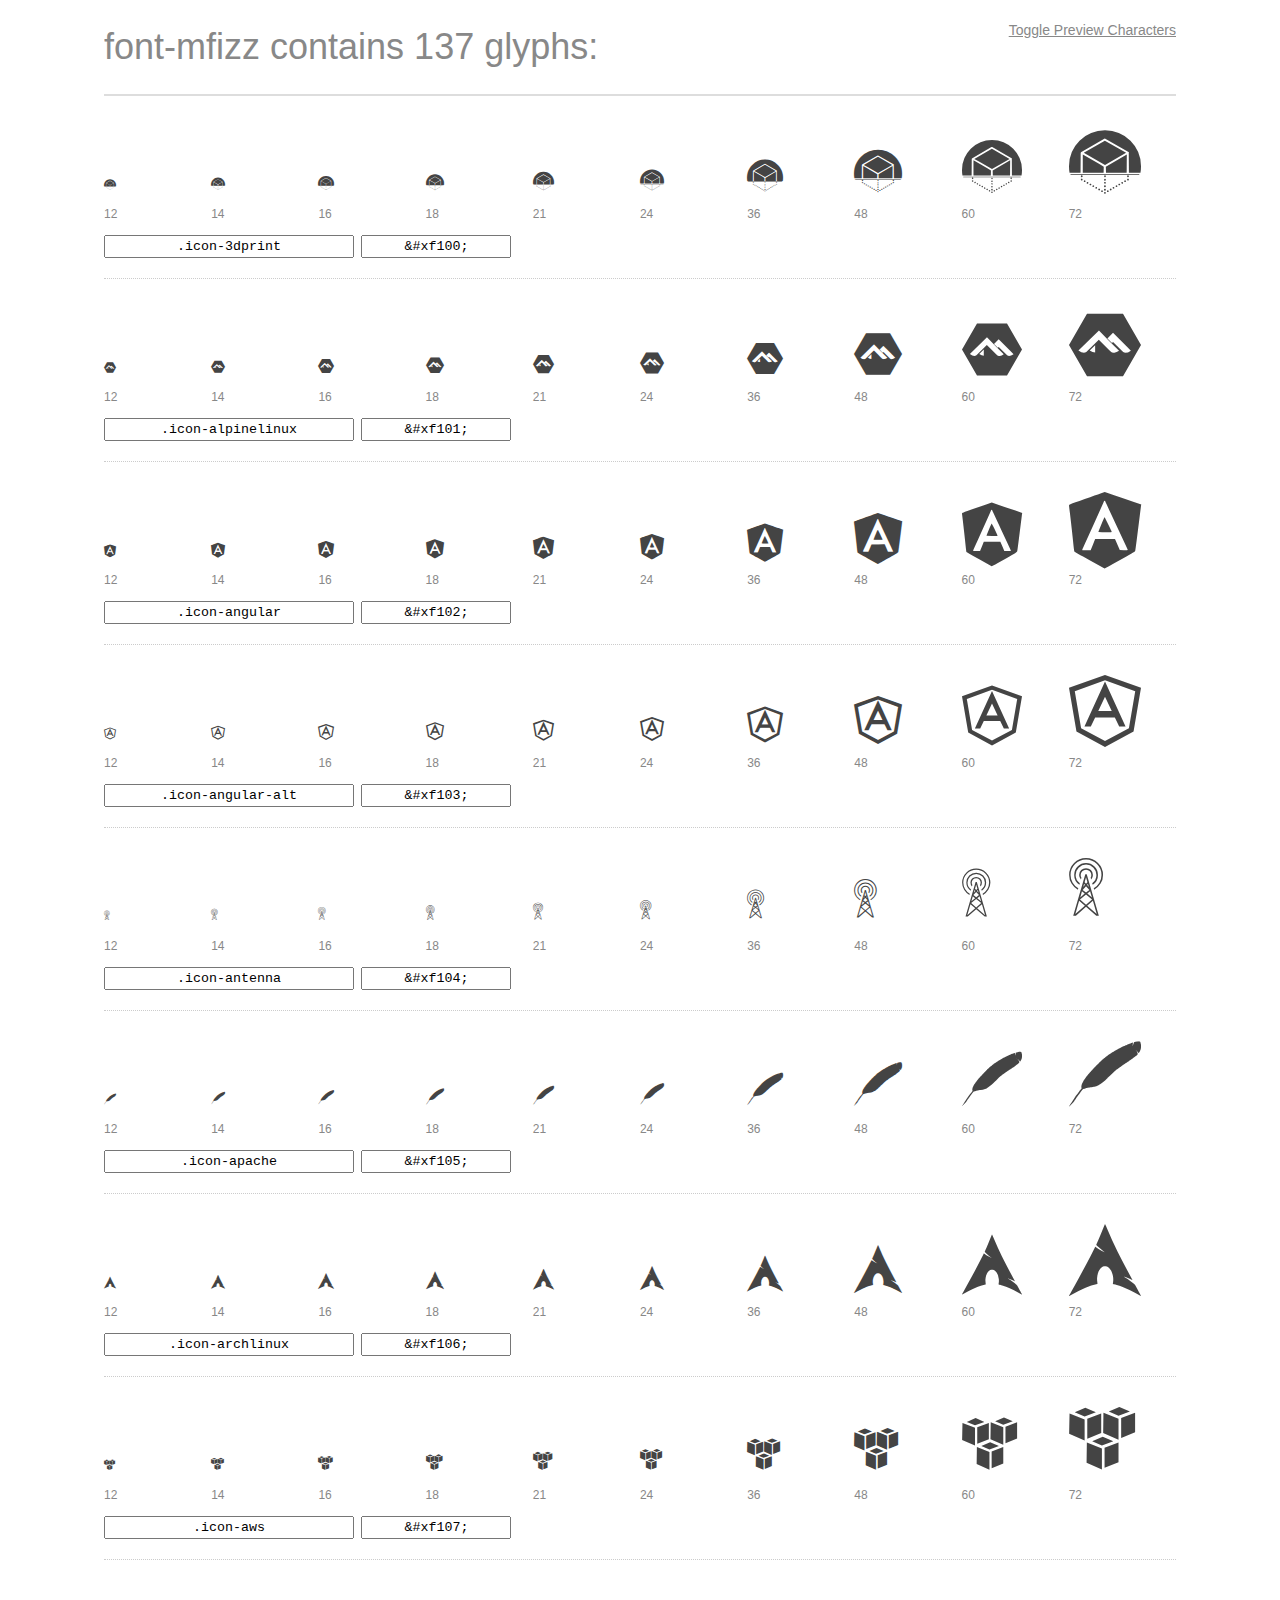
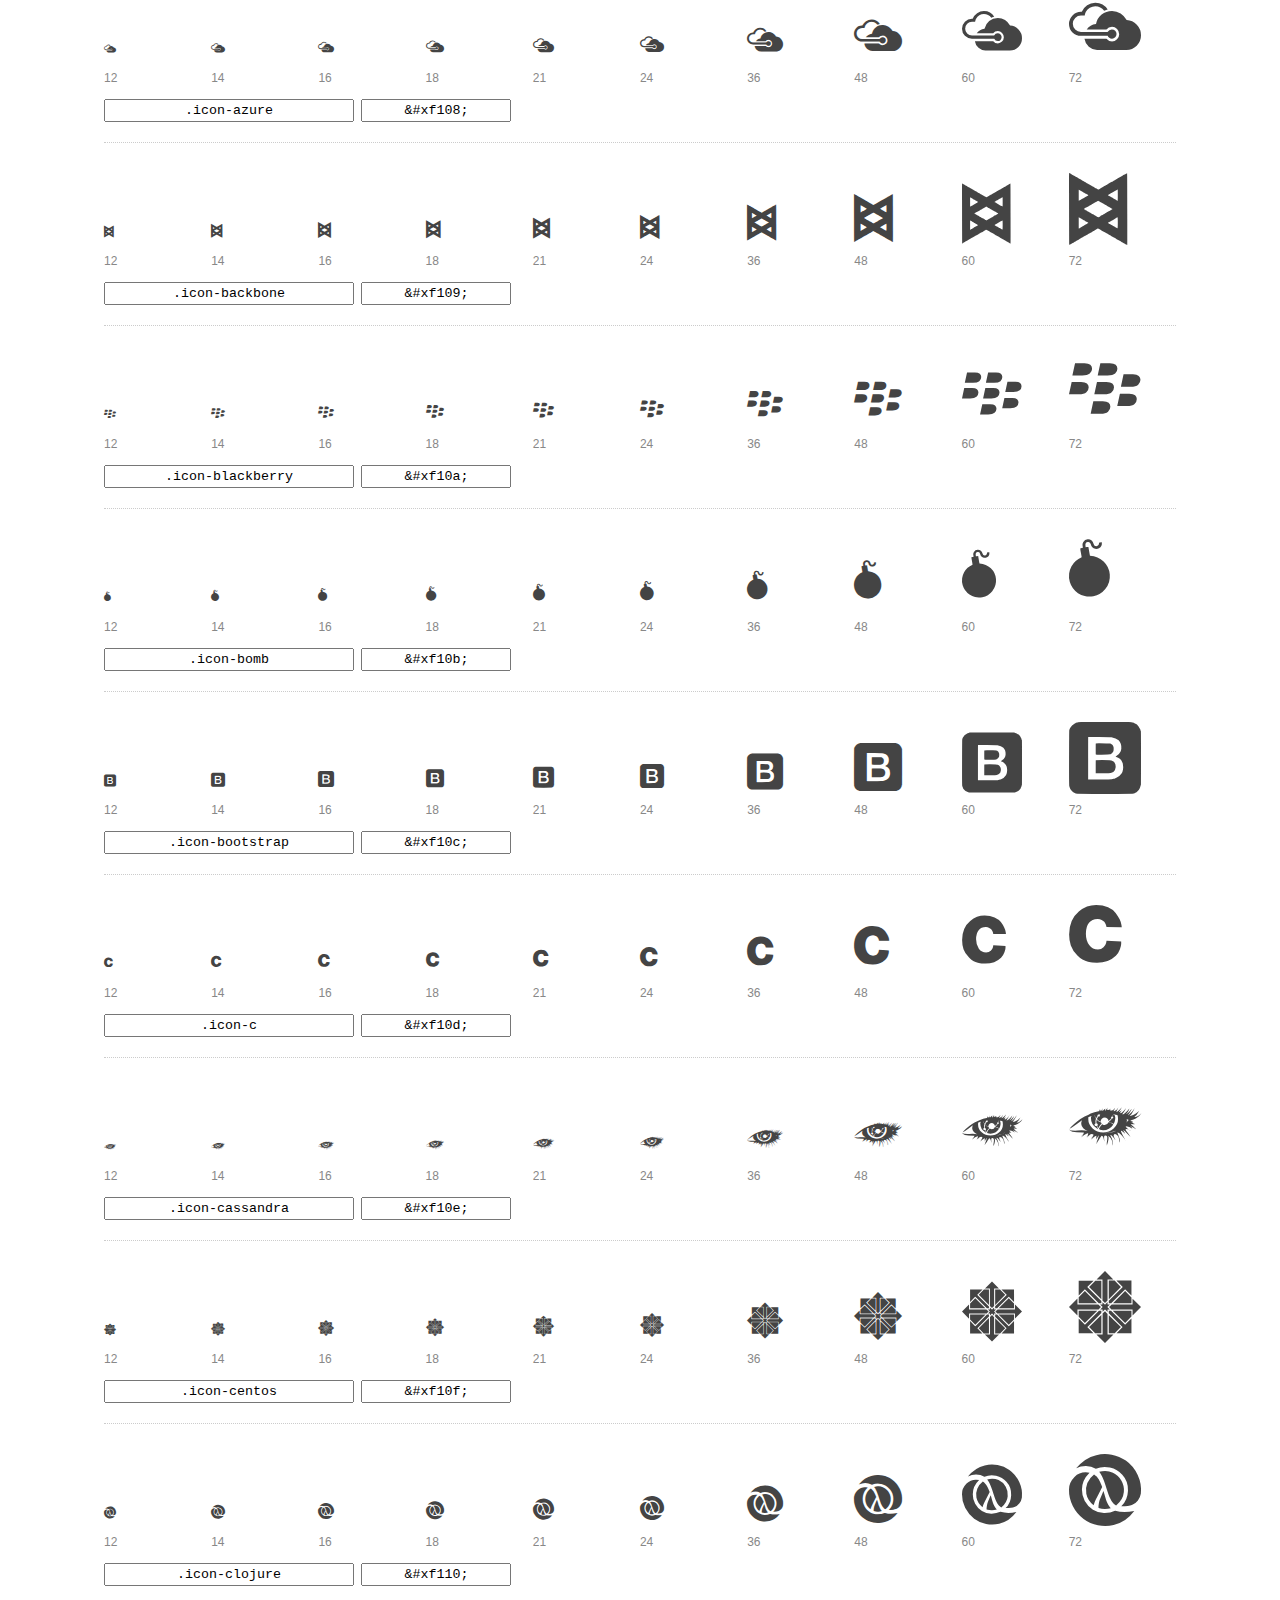
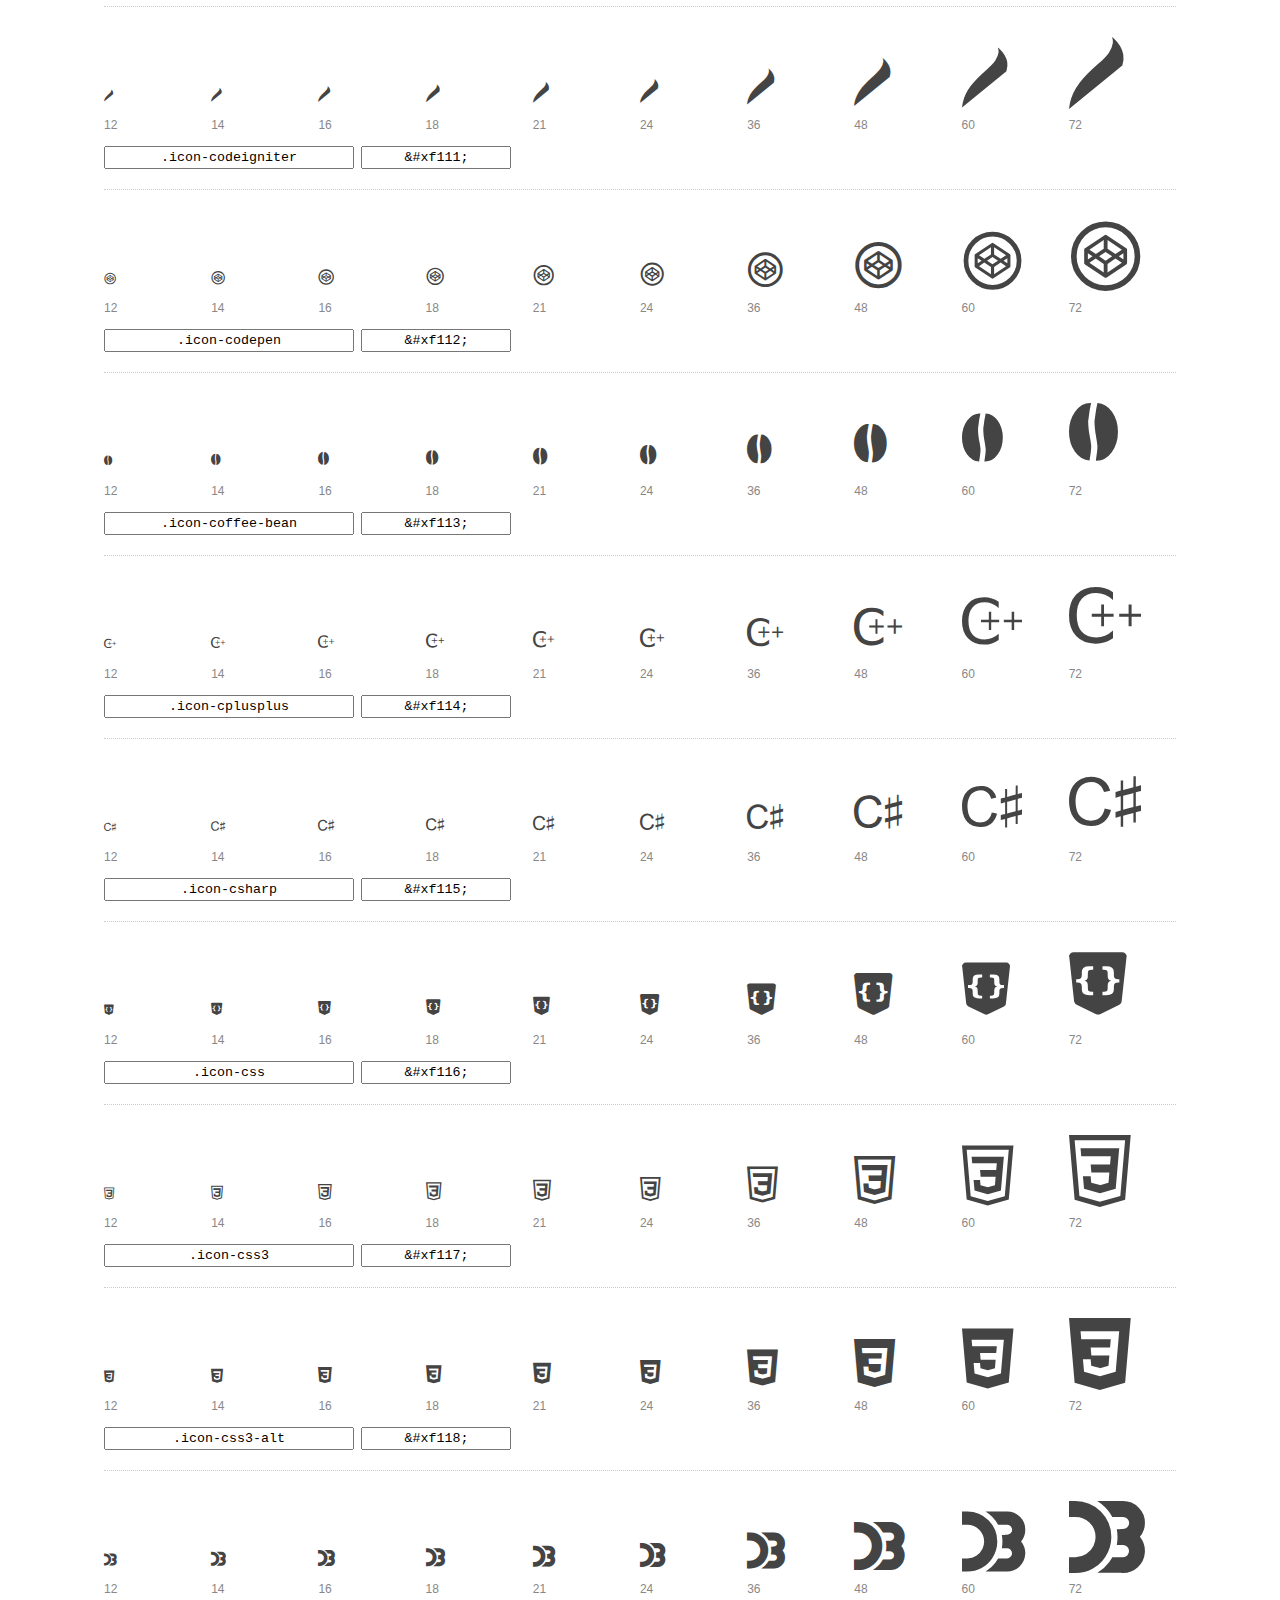
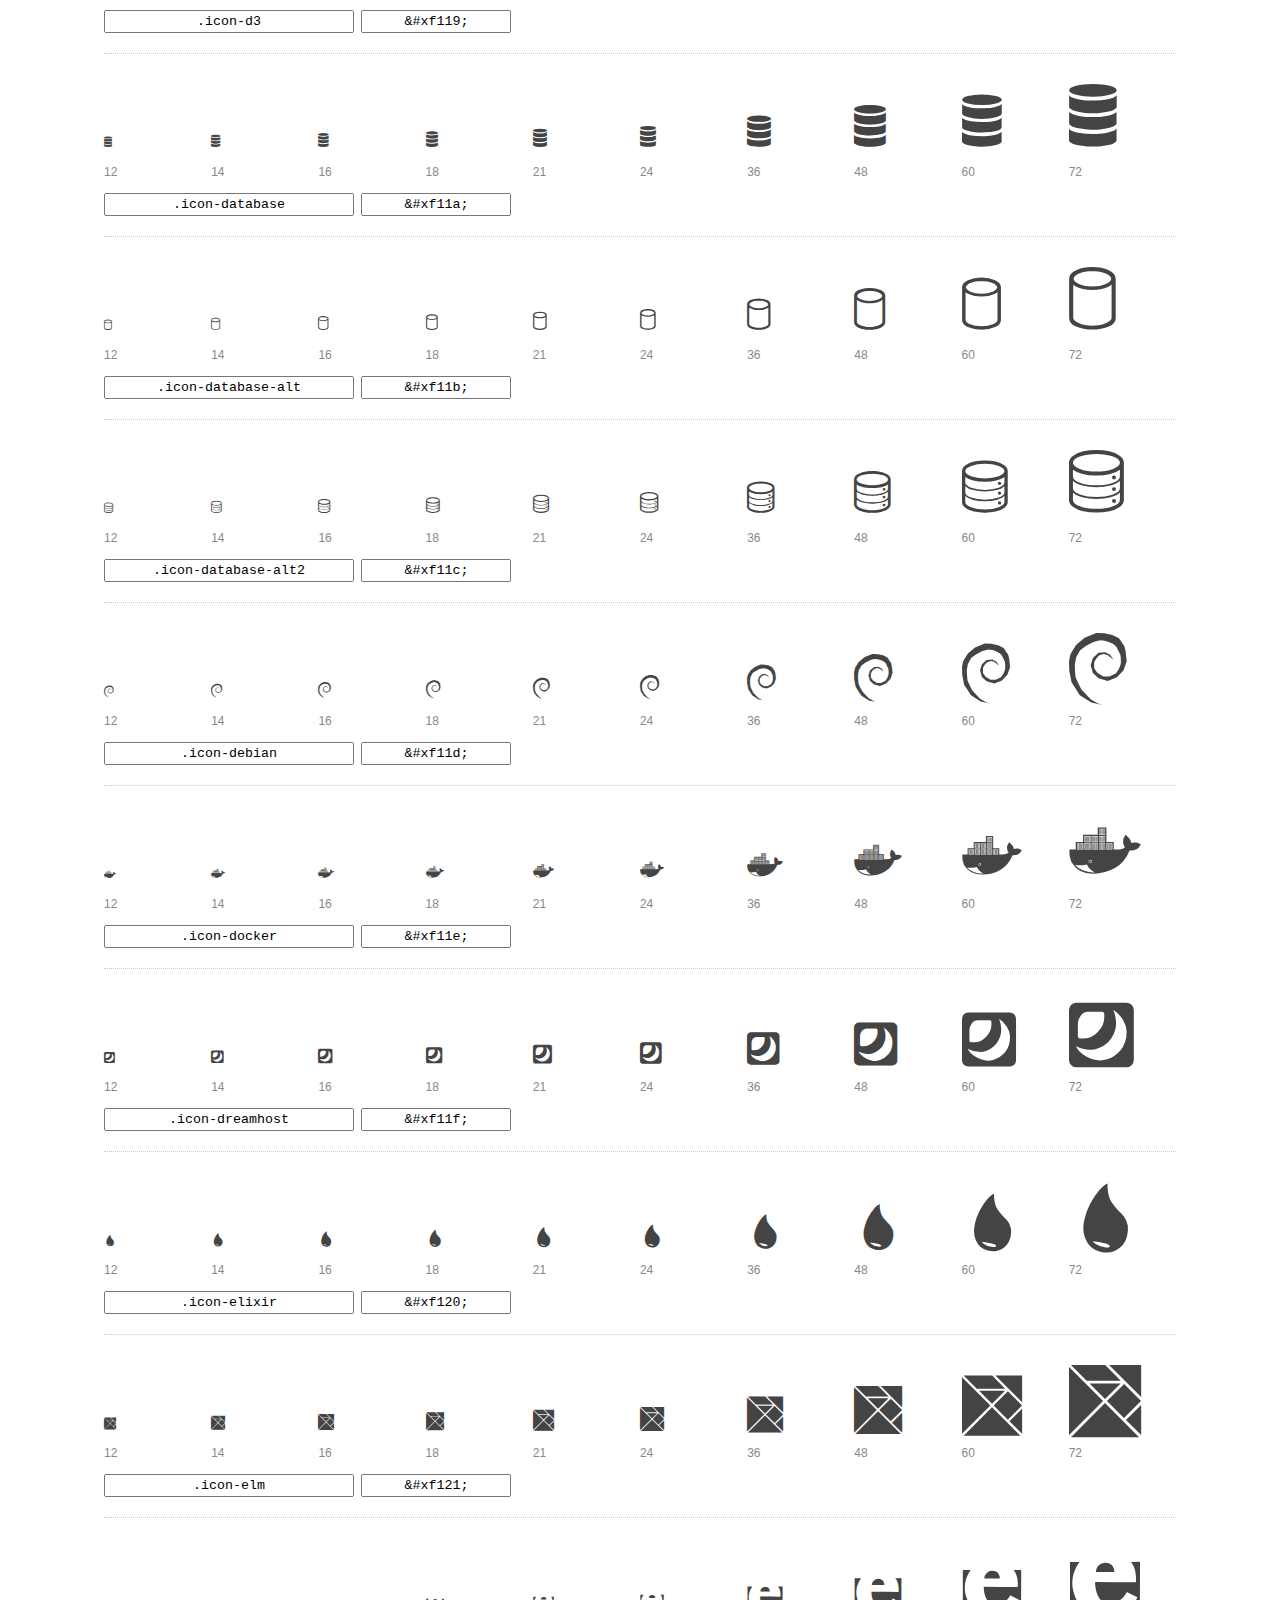
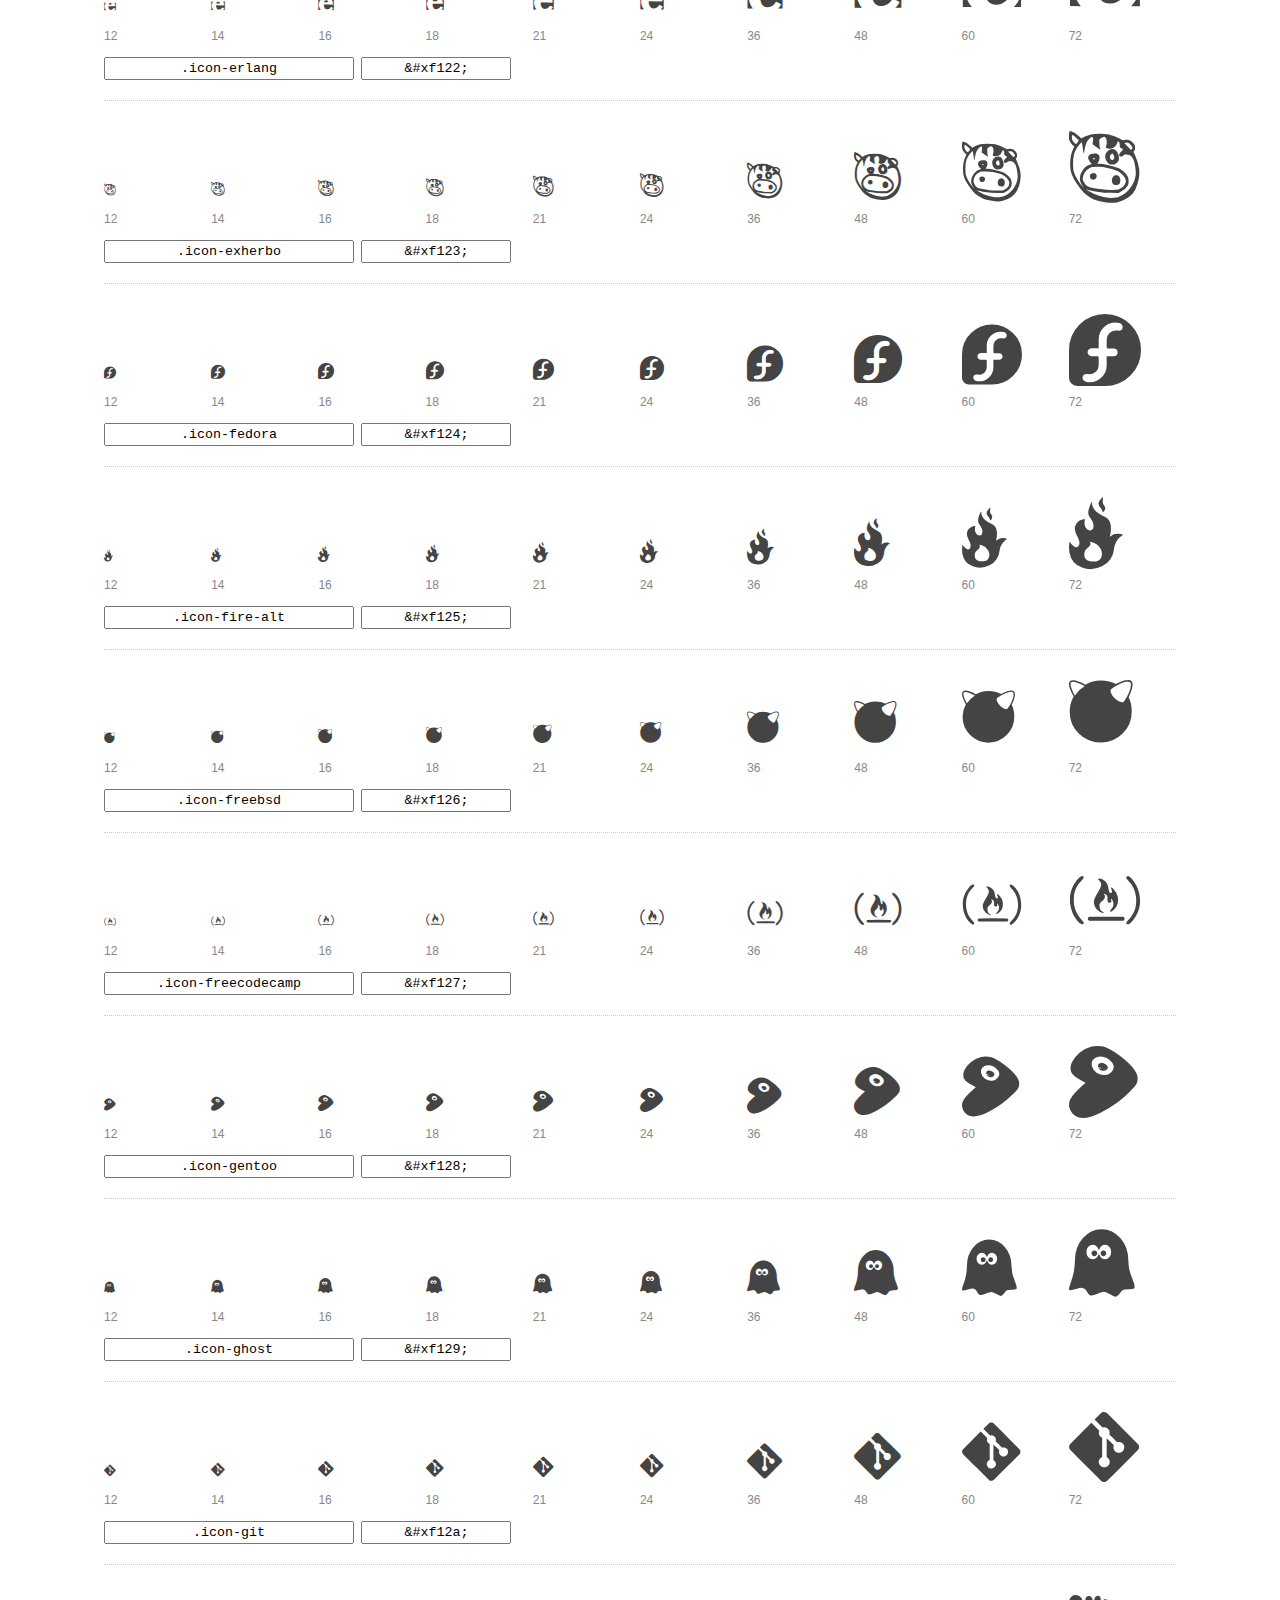
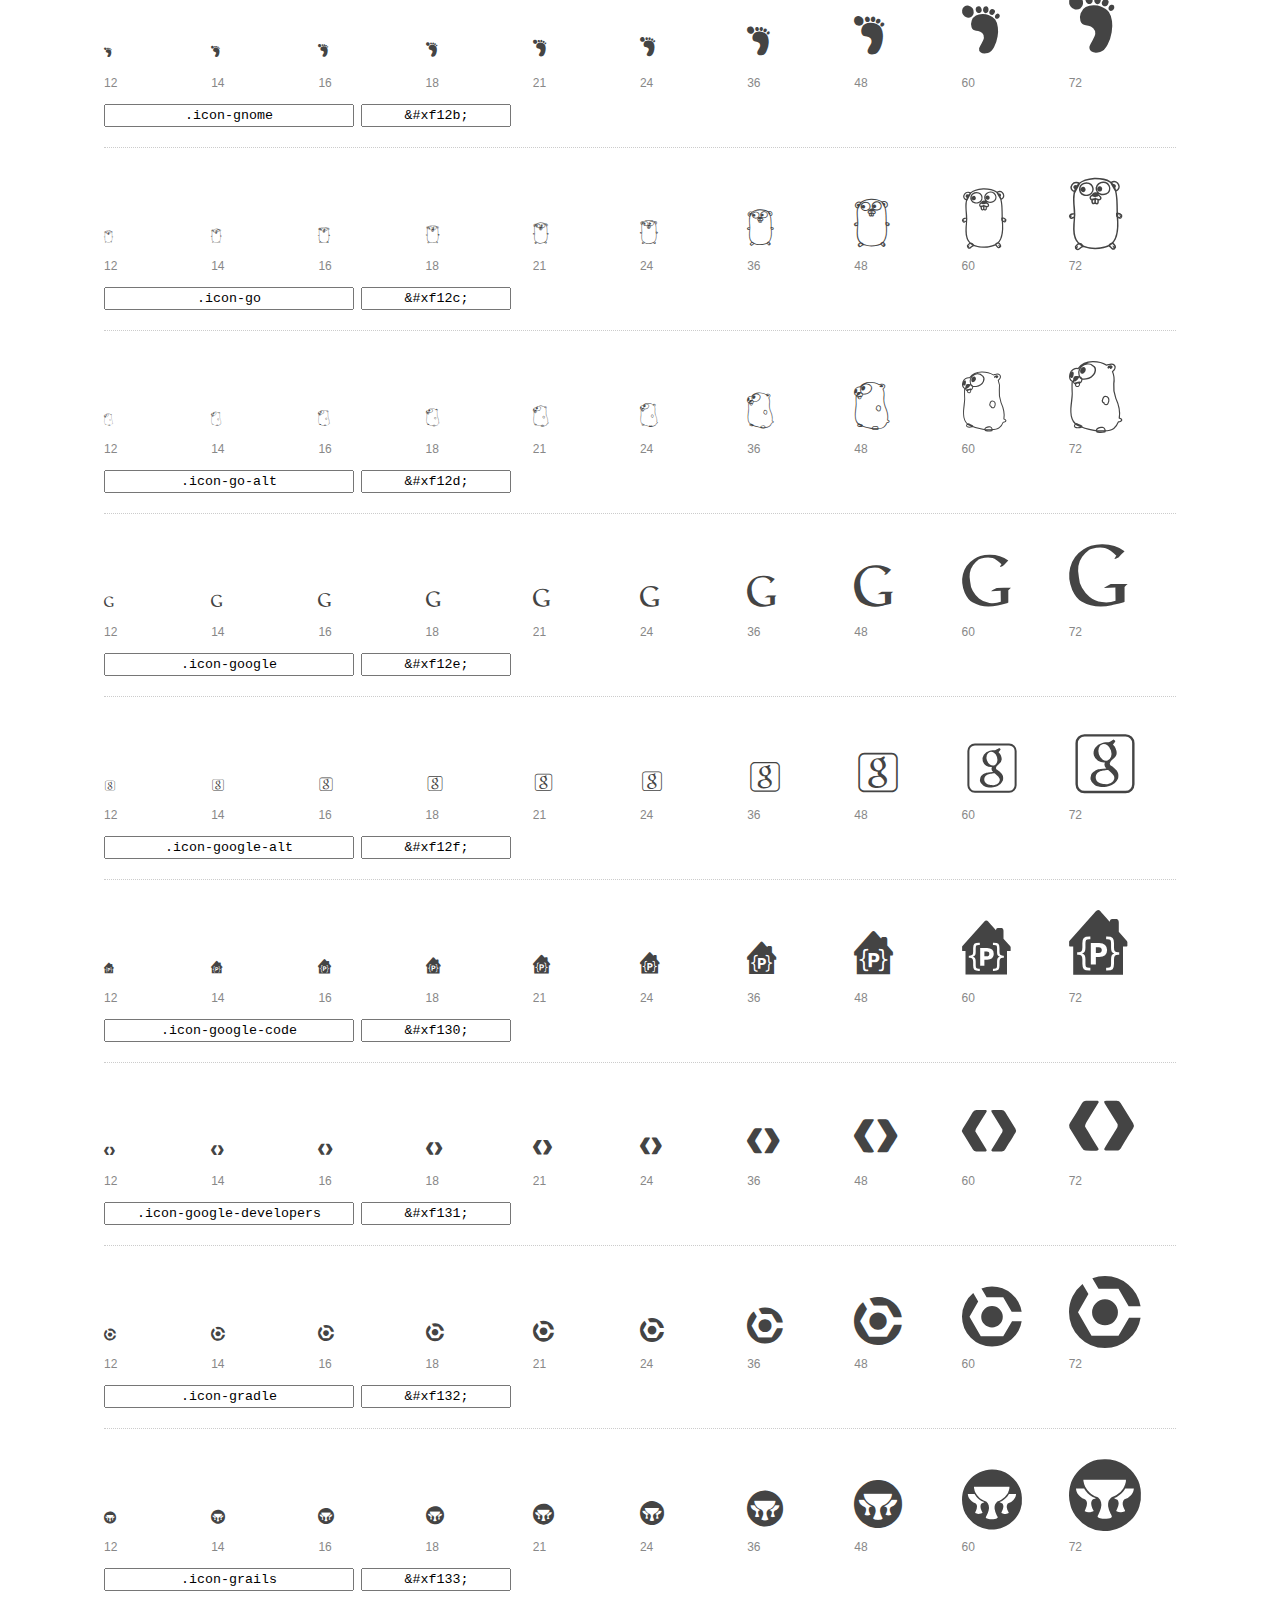
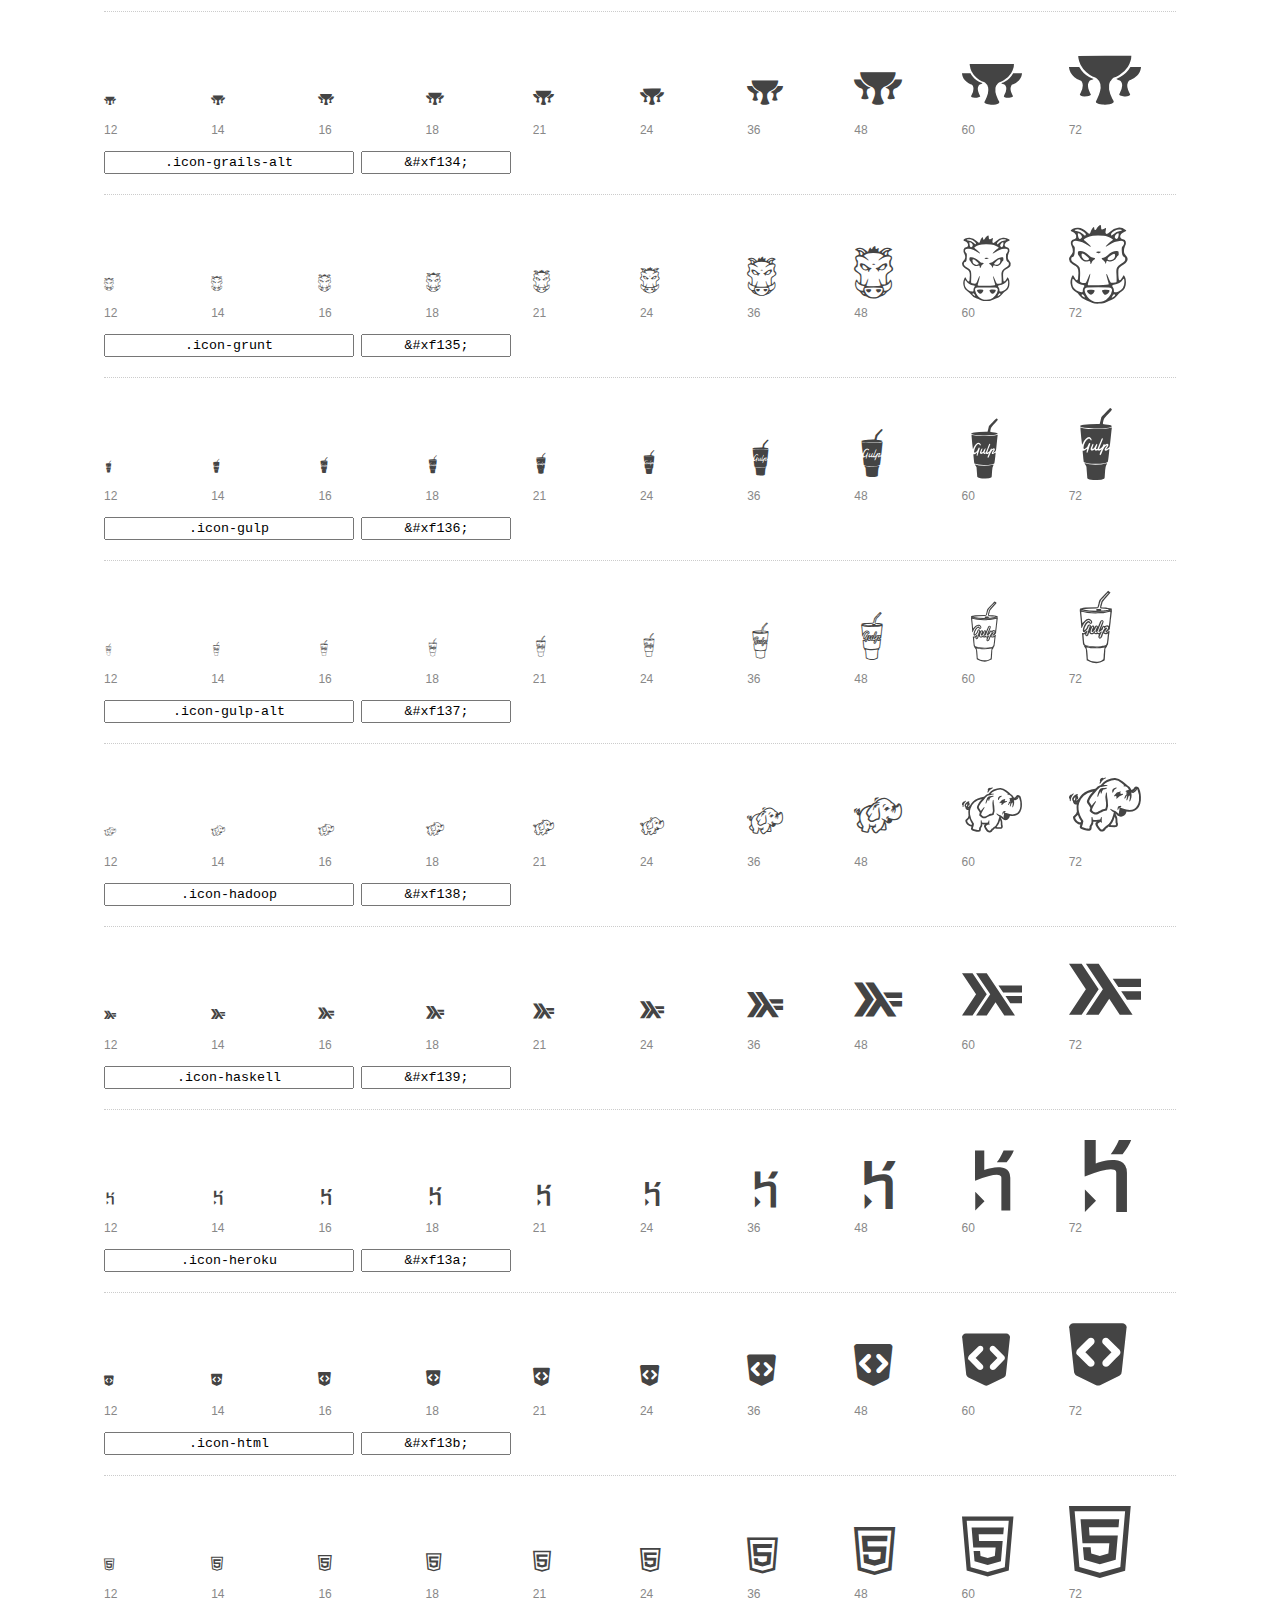
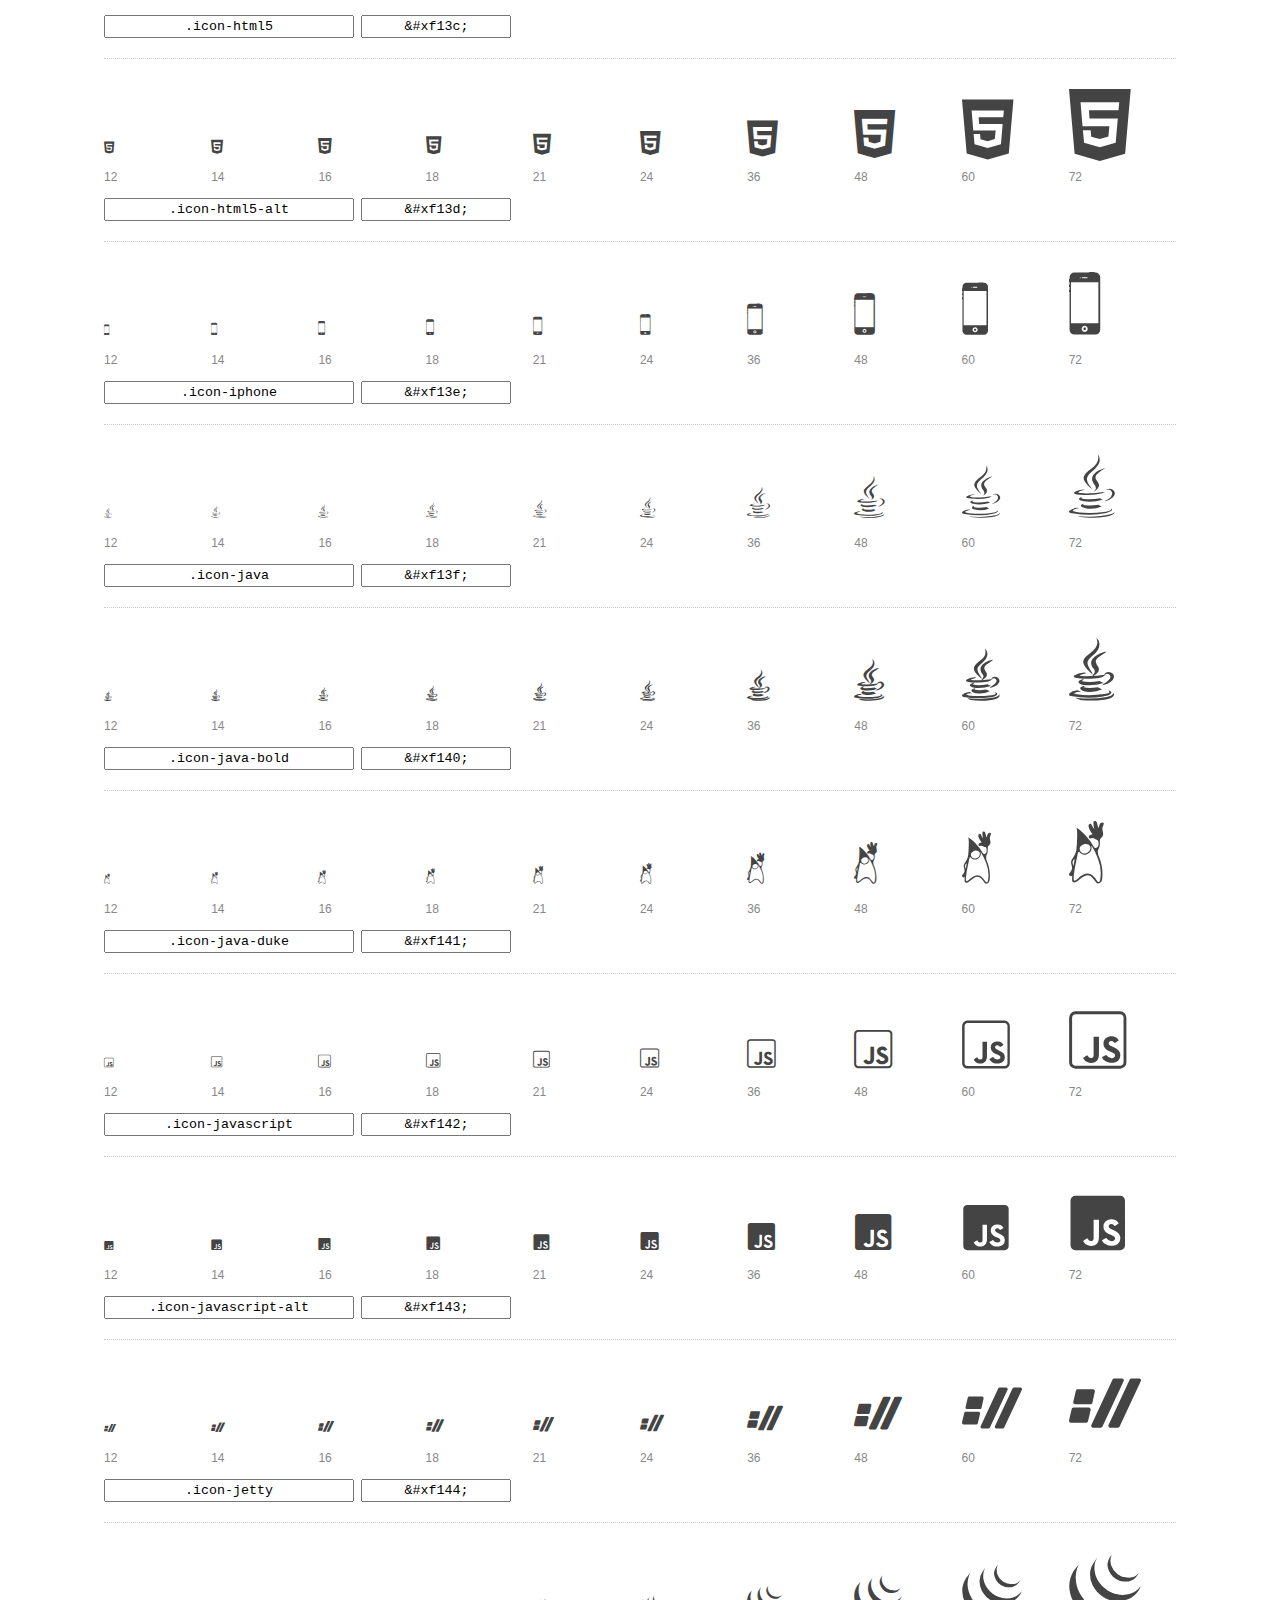
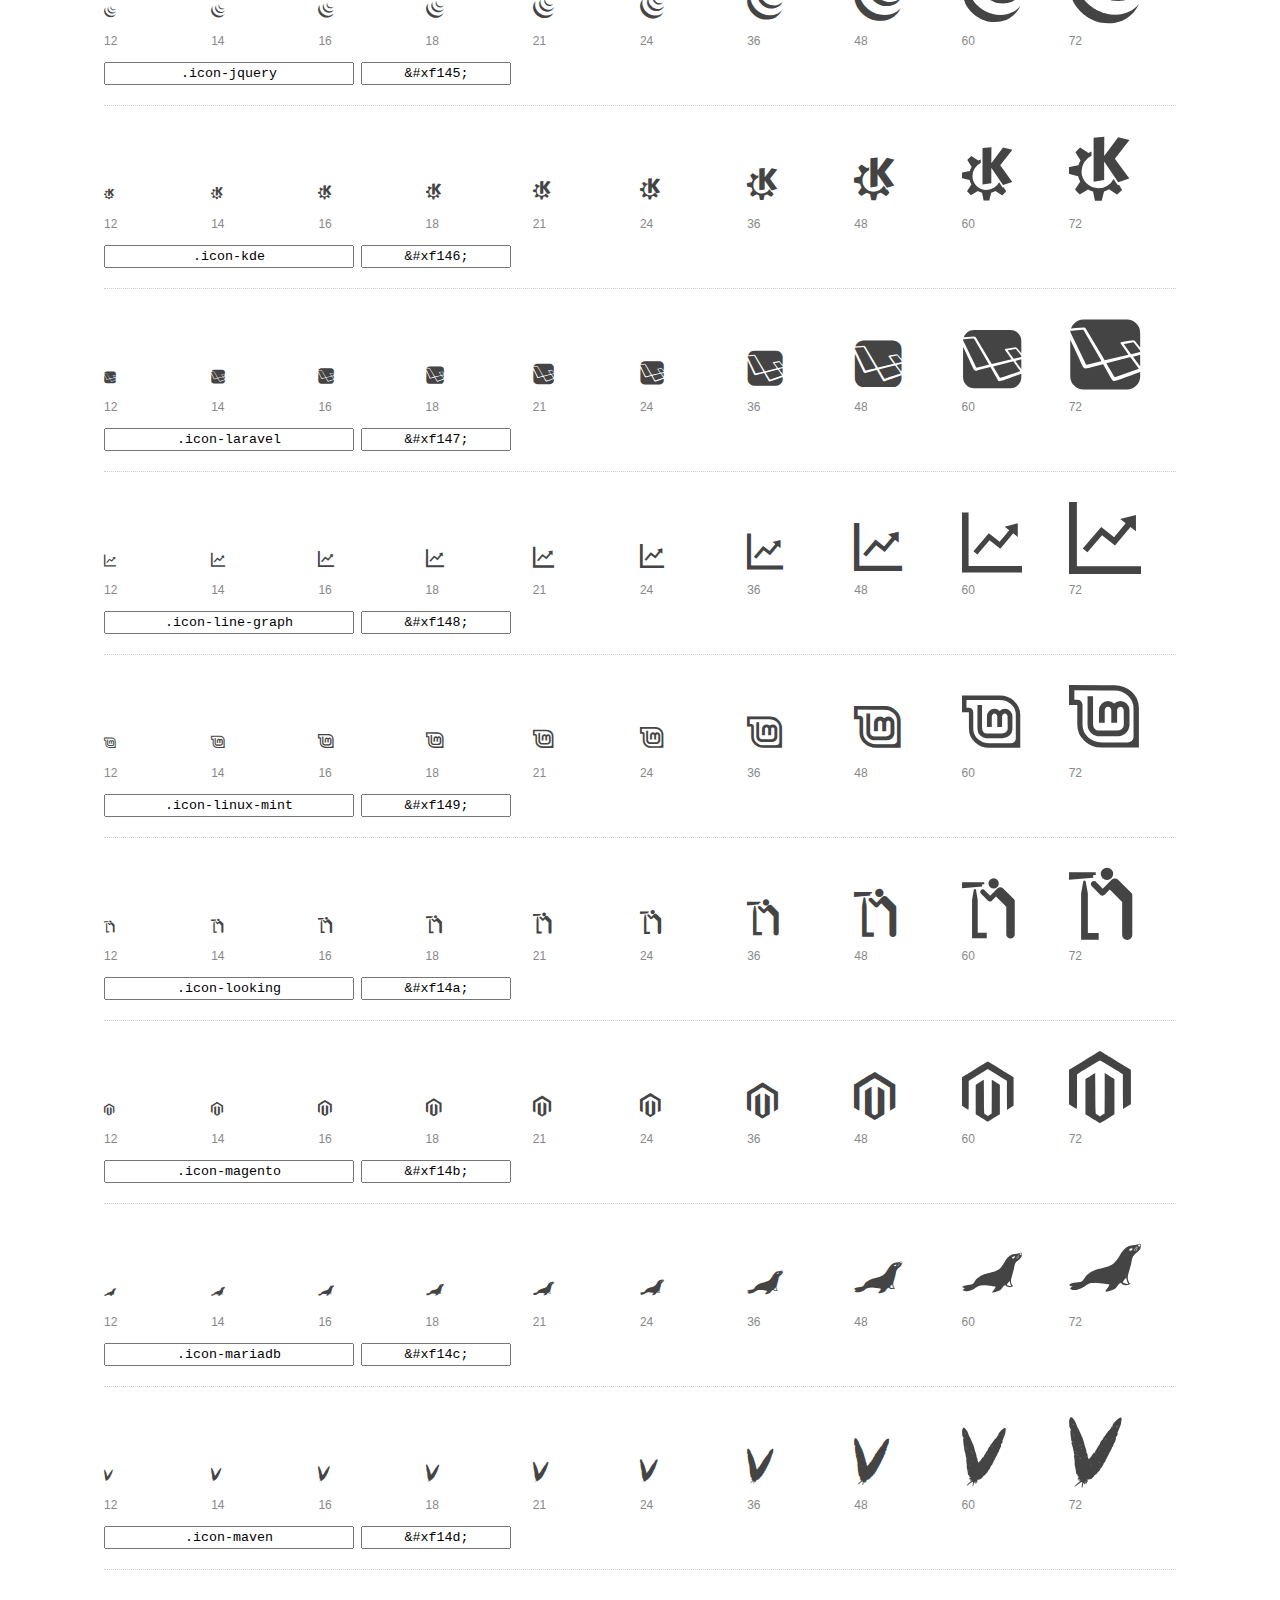
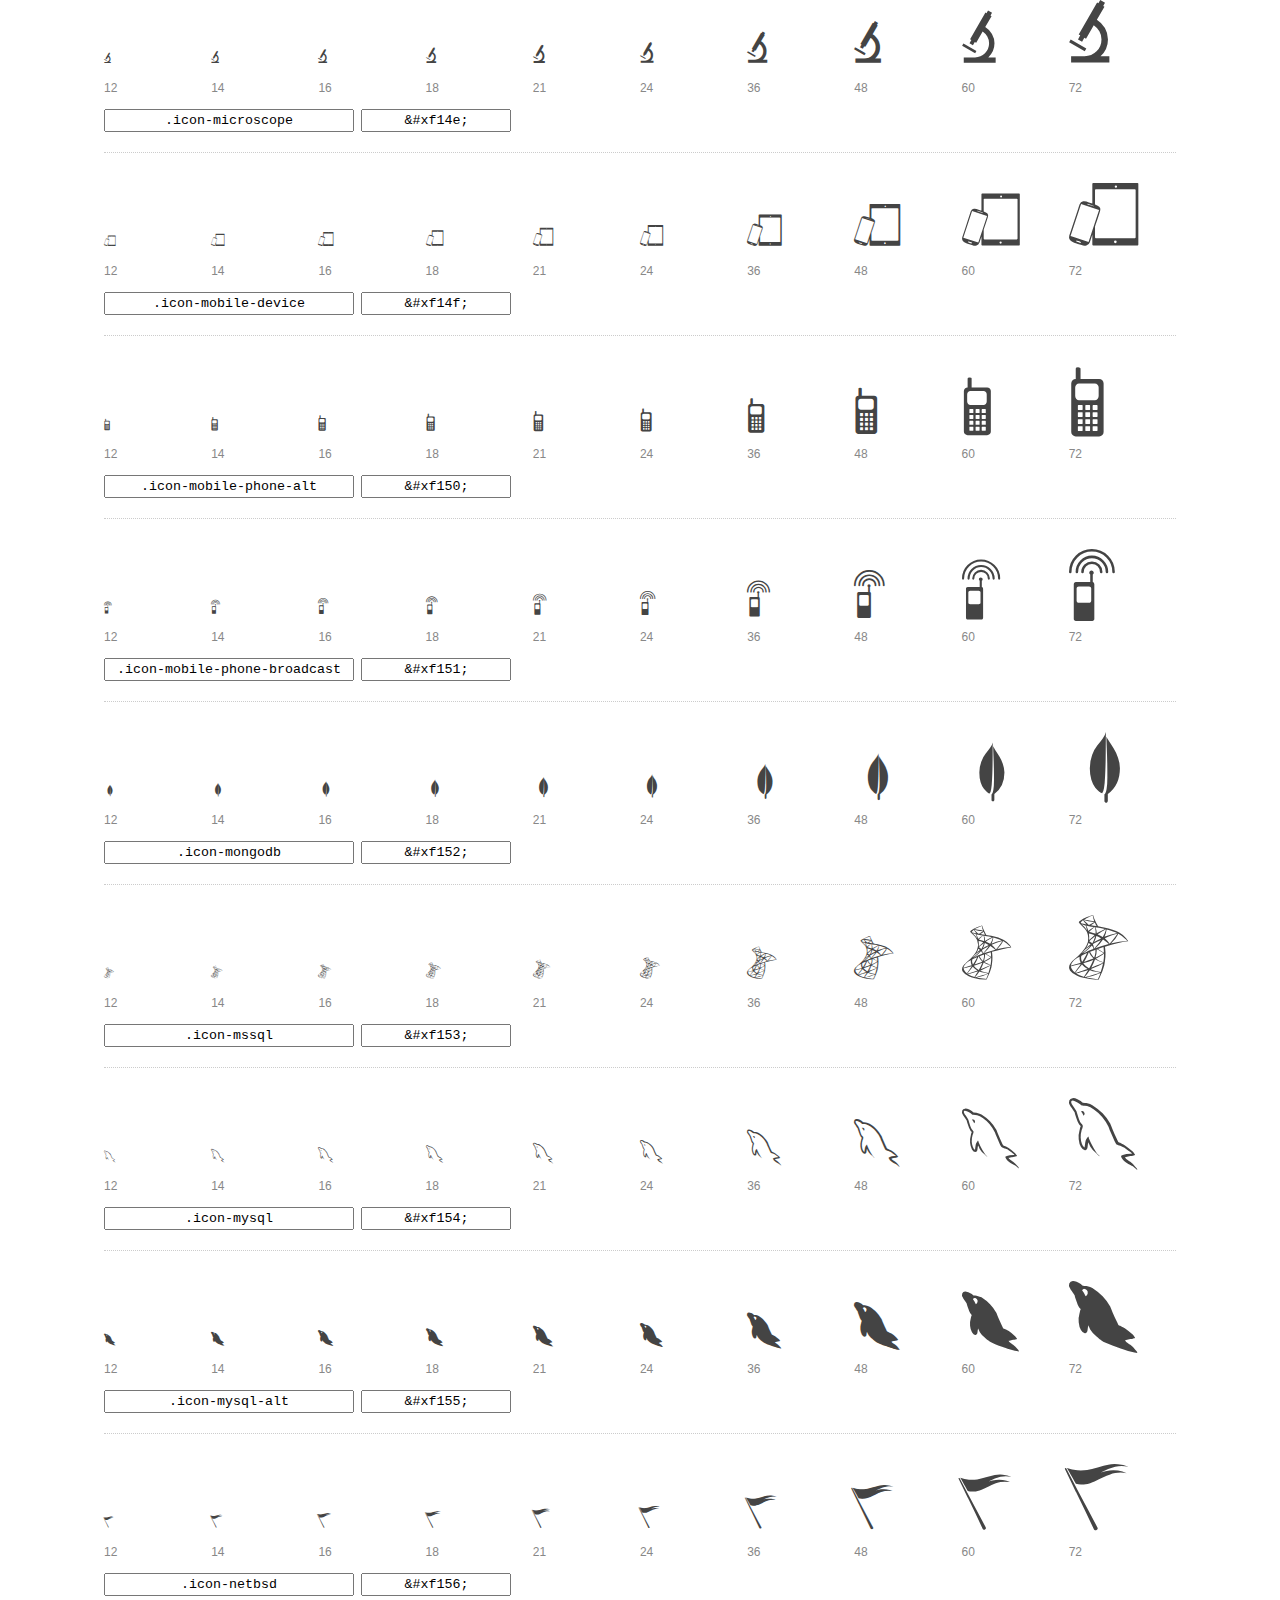
<file: assets/vendor/font-mfizz/preview.html>
<!DOCTYPE html>
<html>
  <head>
    <title>font-mfizz glyphs preview</title>

    <style>
      /* Page Styles */

      * {
        -moz-box-sizing: border-box;
        -webkit-box-sizing: border-box;
        box-sizing: border-box;
        margin: 0;
        padding: 0;
      }

      body {
        background: #fff;
        color: #444;
        font: 16px/1.5 "Helvetica Neue", Helvetica, Arial, sans-serif;
      }

      a,
      a:visited {
        color: #888;
        text-decoration: underline;
      }
      a:hover,
      a:focus { color: #000; }

      header {
        border-bottom: 2px solid #ddd;
        margin-bottom: 20px;
        overflow: hidden;
        padding: 20px 0;
      }

      header h1 {
        color: #888;
        float: left;
        font-size: 36px;
        font-weight: 300;
      }

      header a {
        float: right;
        font-size: 14px;
      }

      .container {
        margin: 0 auto;
        max-width: 1200px;
        min-width: 960px;
        padding: 0 40px;
        width: 90%;
      }

      .glyph {
        border-bottom: 1px dotted #ccc;
        padding: 10px 0 20px;
        margin-bottom: 20px;
      }

      .preview-glyphs { vertical-align: bottom; }

      .preview-scale {
        color: #888;
        font-size: 12px;
        margin-top: 5px;
      }

      .step {
        display: inline-block;
        line-height: 1;
        position: relative;
        width: 10%;
      }

      .step .letters,
      .step i {
        -webkit-transition: opacity .3s;
        -moz-transition: opacity .3s;
        -ms-transition: opacity .3s;
        -o-transition: opacity .3s;
        transition: opacity .3s;
      }

      .step:hover .letters { opacity: 1; }
      .step:hover i { opacity: .3; }

      .letters {
        opacity: .3;
        position: absolute;
      }

      .characters-off .letters { display: none; }
      .characters-off .step:hover i { opacity: 1; }

      
      .size-12 { font-size: 12px; }
      
      .size-14 { font-size: 14px; }
      
      .size-16 { font-size: 16px; }
      
      .size-18 { font-size: 18px; }
      
      .size-21 { font-size: 21px; }
      
      .size-24 { font-size: 24px; }
      
      .size-36 { font-size: 36px; }
      
      .size-48 { font-size: 48px; }
      
      .size-60 { font-size: 60px; }
      
      .size-72 { font-size: 72px; }
      

      .usage { margin-top: 10px; }

      .usage input {
        font-family: monospace;
        margin-right: 3px;
        padding: 2px 5px;
        text-align: center;
      }

      .usage .point { width: 150px; }

      .usage .class { width: 250px; }

      footer {
        color: #888;
        font-size: 12px;
        padding: 20px 0;
      }

      /* Icon Font: font-mfizz */

      @font-face {
  font-family: "font-mfizz";
  src: url("./font-mfizz.eot");
  src: url("./font-mfizz.eot?#iefix") format("embedded-opentype"),
       url("./font-mfizz.woff") format("woff"),
       url("./font-mfizz.ttf") format("truetype"),
       url("./font-mfizz.svg#font-mfizz") format("svg");
  font-weight: normal;
  font-style: normal;
}

@media screen and (-webkit-min-device-pixel-ratio:0) {
  @font-face {
    font-family: "font-mfizz";
    src: url("./font-mfizz.svg#font-mfizz") format("svg");
  }
}

      [data-icon]:before { content: attr(data-icon); }

      [data-icon]:before,
      .icon-3dprint:before,
.icon-alpinelinux:before,
.icon-angular:before,
.icon-angular-alt:before,
.icon-antenna:before,
.icon-apache:before,
.icon-archlinux:before,
.icon-aws:before,
.icon-azure:before,
.icon-backbone:before,
.icon-blackberry:before,
.icon-bomb:before,
.icon-bootstrap:before,
.icon-c:before,
.icon-cassandra:before,
.icon-centos:before,
.icon-clojure:before,
.icon-codeigniter:before,
.icon-codepen:before,
.icon-coffee-bean:before,
.icon-cplusplus:before,
.icon-csharp:before,
.icon-css:before,
.icon-css3:before,
.icon-css3-alt:before,
.icon-d3:before,
.icon-database:before,
.icon-database-alt:before,
.icon-database-alt2:before,
.icon-debian:before,
.icon-docker:before,
.icon-dreamhost:before,
.icon-elixir:before,
.icon-elm:before,
.icon-erlang:before,
.icon-exherbo:before,
.icon-fedora:before,
.icon-fire-alt:before,
.icon-freebsd:before,
.icon-freecodecamp:before,
.icon-gentoo:before,
.icon-ghost:before,
.icon-git:before,
.icon-gnome:before,
.icon-go:before,
.icon-go-alt:before,
.icon-google:before,
.icon-google-alt:before,
.icon-google-code:before,
.icon-google-developers:before,
.icon-gradle:before,
.icon-grails:before,
.icon-grails-alt:before,
.icon-grunt:before,
.icon-gulp:before,
.icon-gulp-alt:before,
.icon-hadoop:before,
.icon-haskell:before,
.icon-heroku:before,
.icon-html:before,
.icon-html5:before,
.icon-html5-alt:before,
.icon-iphone:before,
.icon-java:before,
.icon-java-bold:before,
.icon-java-duke:before,
.icon-javascript:before,
.icon-javascript-alt:before,
.icon-jetty:before,
.icon-jquery:before,
.icon-kde:before,
.icon-laravel:before,
.icon-line-graph:before,
.icon-linux-mint:before,
.icon-looking:before,
.icon-magento:before,
.icon-mariadb:before,
.icon-maven:before,
.icon-microscope:before,
.icon-mobile-device:before,
.icon-mobile-phone-alt:before,
.icon-mobile-phone-broadcast:before,
.icon-mongodb:before,
.icon-mssql:before,
.icon-mysql:before,
.icon-mysql-alt:before,
.icon-netbsd:before,
.icon-nginx:before,
.icon-nginx-alt:before,
.icon-nginx-alt2:before,
.icon-nodejs:before,
.icon-npm:before,
.icon-objc:before,
.icon-openshift:before,
.icon-oracle:before,
.icon-oracle-alt:before,
.icon-osx:before,
.icon-perl:before,
.icon-phone-alt:before,
.icon-phone-gap:before,
.icon-phone-retro:before,
.icon-php:before,
.icon-php-alt:before,
.icon-playframework:before,
.icon-playframework-alt:before,
.icon-plone:before,
.icon-postgres:before,
.icon-postgres-alt:before,
.icon-python:before,
.icon-raspberrypi:before,
.icon-reactjs:before,
.icon-redhat:before,
.icon-redis:before,
.icon-ruby:before,
.icon-ruby-on-rails:before,
.icon-ruby-on-rails-alt:before,
.icon-rust:before,
.icon-sass:before,
.icon-satellite:before,
.icon-scala:before,
.icon-scala-alt:before,
.icon-script:before,
.icon-script-alt:before,
.icon-shell:before,
.icon-sitefinity:before,
.icon-solaris:before,
.icon-splatter:before,
.icon-spring:before,
.icon-suse:before,
.icon-svg:before,
.icon-symfony:before,
.icon-tomcat:before,
.icon-ubuntu:before,
.icon-unity:before,
.icon-wireless:before,
.icon-wordpress:before,
.icon-x11:before {
        display: inline-block;
  font-family: "font-mfizz";
  font-style: normal;
  font-weight: normal;
  font-variant: normal;
  line-height: 1;
  text-decoration: inherit;
  text-rendering: optimizeLegibility;
  text-transform: none;
  -moz-osx-font-smoothing: grayscale;
  -webkit-font-smoothing: antialiased;
  font-smoothing: antialiased;
      }

      .icon-3dprint:before { content: "\f100"; }
.icon-alpinelinux:before { content: "\f101"; }
.icon-angular:before { content: "\f102"; }
.icon-angular-alt:before { content: "\f103"; }
.icon-antenna:before { content: "\f104"; }
.icon-apache:before { content: "\f105"; }
.icon-archlinux:before { content: "\f106"; }
.icon-aws:before { content: "\f107"; }
.icon-azure:before { content: "\f108"; }
.icon-backbone:before { content: "\f109"; }
.icon-blackberry:before { content: "\f10a"; }
.icon-bomb:before { content: "\f10b"; }
.icon-bootstrap:before { content: "\f10c"; }
.icon-c:before { content: "\f10d"; }
.icon-cassandra:before { content: "\f10e"; }
.icon-centos:before { content: "\f10f"; }
.icon-clojure:before { content: "\f110"; }
.icon-codeigniter:before { content: "\f111"; }
.icon-codepen:before { content: "\f112"; }
.icon-coffee-bean:before { content: "\f113"; }
.icon-cplusplus:before { content: "\f114"; }
.icon-csharp:before { content: "\f115"; }
.icon-css:before { content: "\f116"; }
.icon-css3:before { content: "\f117"; }
.icon-css3-alt:before { content: "\f118"; }
.icon-d3:before { content: "\f119"; }
.icon-database:before { content: "\f11a"; }
.icon-database-alt:before { content: "\f11b"; }
.icon-database-alt2:before { content: "\f11c"; }
.icon-debian:before { content: "\f11d"; }
.icon-docker:before { content: "\f11e"; }
.icon-dreamhost:before { content: "\f11f"; }
.icon-elixir:before { content: "\f120"; }
.icon-elm:before { content: "\f121"; }
.icon-erlang:before { content: "\f122"; }
.icon-exherbo:before { content: "\f123"; }
.icon-fedora:before { content: "\f124"; }
.icon-fire-alt:before { content: "\f125"; }
.icon-freebsd:before { content: "\f126"; }
.icon-freecodecamp:before { content: "\f127"; }
.icon-gentoo:before { content: "\f128"; }
.icon-ghost:before { content: "\f129"; }
.icon-git:before { content: "\f12a"; }
.icon-gnome:before { content: "\f12b"; }
.icon-go:before { content: "\f12c"; }
.icon-go-alt:before { content: "\f12d"; }
.icon-google:before { content: "\f12e"; }
.icon-google-alt:before { content: "\f12f"; }
.icon-google-code:before { content: "\f130"; }
.icon-google-developers:before { content: "\f131"; }
.icon-gradle:before { content: "\f132"; }
.icon-grails:before { content: "\f133"; }
.icon-grails-alt:before { content: "\f134"; }
.icon-grunt:before { content: "\f135"; }
.icon-gulp:before { content: "\f136"; }
.icon-gulp-alt:before { content: "\f137"; }
.icon-hadoop:before { content: "\f138"; }
.icon-haskell:before { content: "\f139"; }
.icon-heroku:before { content: "\f13a"; }
.icon-html:before { content: "\f13b"; }
.icon-html5:before { content: "\f13c"; }
.icon-html5-alt:before { content: "\f13d"; }
.icon-iphone:before { content: "\f13e"; }
.icon-java:before { content: "\f13f"; }
.icon-java-bold:before { content: "\f140"; }
.icon-java-duke:before { content: "\f141"; }
.icon-javascript:before { content: "\f142"; }
.icon-javascript-alt:before { content: "\f143"; }
.icon-jetty:before { content: "\f144"; }
.icon-jquery:before { content: "\f145"; }
.icon-kde:before { content: "\f146"; }
.icon-laravel:before { content: "\f147"; }
.icon-line-graph:before { content: "\f148"; }
.icon-linux-mint:before { content: "\f149"; }
.icon-looking:before { content: "\f14a"; }
.icon-magento:before { content: "\f14b"; }
.icon-mariadb:before { content: "\f14c"; }
.icon-maven:before { content: "\f14d"; }
.icon-microscope:before { content: "\f14e"; }
.icon-mobile-device:before { content: "\f14f"; }
.icon-mobile-phone-alt:before { content: "\f150"; }
.icon-mobile-phone-broadcast:before { content: "\f151"; }
.icon-mongodb:before { content: "\f152"; }
.icon-mssql:before { content: "\f153"; }
.icon-mysql:before { content: "\f154"; }
.icon-mysql-alt:before { content: "\f155"; }
.icon-netbsd:before { content: "\f156"; }
.icon-nginx:before { content: "\f157"; }
.icon-nginx-alt:before { content: "\f158"; }
.icon-nginx-alt2:before { content: "\f159"; }
.icon-nodejs:before { content: "\f15a"; }
.icon-npm:before { content: "\f15b"; }
.icon-objc:before { content: "\f15c"; }
.icon-openshift:before { content: "\f15d"; }
.icon-oracle:before { content: "\f15e"; }
.icon-oracle-alt:before { content: "\f15f"; }
.icon-osx:before { content: "\f160"; }
.icon-perl:before { content: "\f161"; }
.icon-phone-alt:before { content: "\f162"; }
.icon-phone-gap:before { content: "\f163"; }
.icon-phone-retro:before { content: "\f164"; }
.icon-php:before { content: "\f165"; }
.icon-php-alt:before { content: "\f166"; }
.icon-playframework:before { content: "\f167"; }
.icon-playframework-alt:before { content: "\f168"; }
.icon-plone:before { content: "\f169"; }
.icon-postgres:before { content: "\f16a"; }
.icon-postgres-alt:before { content: "\f16b"; }
.icon-python:before { content: "\f16c"; }
.icon-raspberrypi:before { content: "\f16d"; }
.icon-reactjs:before { content: "\f16e"; }
.icon-redhat:before { content: "\f16f"; }
.icon-redis:before { content: "\f170"; }
.icon-ruby:before { content: "\f171"; }
.icon-ruby-on-rails:before { content: "\f172"; }
.icon-ruby-on-rails-alt:before { content: "\f173"; }
.icon-rust:before { content: "\f174"; }
.icon-sass:before { content: "\f175"; }
.icon-satellite:before { content: "\f176"; }
.icon-scala:before { content: "\f177"; }
.icon-scala-alt:before { content: "\f178"; }
.icon-script:before { content: "\f179"; }
.icon-script-alt:before { content: "\f17a"; }
.icon-shell:before { content: "\f17b"; }
.icon-sitefinity:before { content: "\f17c"; }
.icon-solaris:before { content: "\f17d"; }
.icon-splatter:before { content: "\f17e"; }
.icon-spring:before { content: "\f17f"; }
.icon-suse:before { content: "\f180"; }
.icon-svg:before { content: "\f181"; }
.icon-symfony:before { content: "\f182"; }
.icon-tomcat:before { content: "\f183"; }
.icon-ubuntu:before { content: "\f184"; }
.icon-unity:before { content: "\f185"; }
.icon-wireless:before { content: "\f186"; }
.icon-wordpress:before { content: "\f187"; }
.icon-x11:before { content: "\f188"; }
    </style>

    <!--[if lte IE 8]><script src="http://html5shiv.googlecode.com/svn/trunk/html5.js"></script><![endif]-->

    <script>
      function toggleCharacters() {
        var body = document.getElementsByTagName('body')[0];
        body.className = body.className === 'characters-off' ? '' : 'characters-off';
      }
    </script>
  </head>

  <body class="characters-off">
    <div id="page" class="container">
      <header>
        <h1>font-mfizz contains 137 glyphs:</h1>
        <a onclick="toggleCharacters(); return false;" href="#">Toggle Preview Characters</a>
      </header>

      
      <div class="glyph">
        <div class="preview-glyphs">
          <span class="step size-12"><span class="letters">Pp</span><i id="icon-3dprint" class="icon-3dprint"></i></span><span class="step size-14"><span class="letters">Pp</span><i id="icon-3dprint" class="icon-3dprint"></i></span><span class="step size-16"><span class="letters">Pp</span><i id="icon-3dprint" class="icon-3dprint"></i></span><span class="step size-18"><span class="letters">Pp</span><i id="icon-3dprint" class="icon-3dprint"></i></span><span class="step size-21"><span class="letters">Pp</span><i id="icon-3dprint" class="icon-3dprint"></i></span><span class="step size-24"><span class="letters">Pp</span><i id="icon-3dprint" class="icon-3dprint"></i></span><span class="step size-36"><span class="letters">Pp</span><i id="icon-3dprint" class="icon-3dprint"></i></span><span class="step size-48"><span class="letters">Pp</span><i id="icon-3dprint" class="icon-3dprint"></i></span><span class="step size-60"><span class="letters">Pp</span><i id="icon-3dprint" class="icon-3dprint"></i></span><span class="step size-72"><span class="letters">Pp</span><i id="icon-3dprint" class="icon-3dprint"></i></span>
        </div>
        <div class="preview-scale">
          <span class="step">12</span><span class="step">14</span><span class="step">16</span><span class="step">18</span><span class="step">21</span><span class="step">24</span><span class="step">36</span><span class="step">48</span><span class="step">60</span><span class="step">72</span>
        </div>
        <div class="usage">
          <input class="class" type="text" readonly="readonly" onClick="this.select();" value=".icon-3dprint" />
          <input class="point" type="text" readonly="readonly" onClick="this.select();" value="&amp;#xf100;" />
        </div>
      </div>
      
      <div class="glyph">
        <div class="preview-glyphs">
          <span class="step size-12"><span class="letters">Pp</span><i id="icon-alpinelinux" class="icon-alpinelinux"></i></span><span class="step size-14"><span class="letters">Pp</span><i id="icon-alpinelinux" class="icon-alpinelinux"></i></span><span class="step size-16"><span class="letters">Pp</span><i id="icon-alpinelinux" class="icon-alpinelinux"></i></span><span class="step size-18"><span class="letters">Pp</span><i id="icon-alpinelinux" class="icon-alpinelinux"></i></span><span class="step size-21"><span class="letters">Pp</span><i id="icon-alpinelinux" class="icon-alpinelinux"></i></span><span class="step size-24"><span class="letters">Pp</span><i id="icon-alpinelinux" class="icon-alpinelinux"></i></span><span class="step size-36"><span class="letters">Pp</span><i id="icon-alpinelinux" class="icon-alpinelinux"></i></span><span class="step size-48"><span class="letters">Pp</span><i id="icon-alpinelinux" class="icon-alpinelinux"></i></span><span class="step size-60"><span class="letters">Pp</span><i id="icon-alpinelinux" class="icon-alpinelinux"></i></span><span class="step size-72"><span class="letters">Pp</span><i id="icon-alpinelinux" class="icon-alpinelinux"></i></span>
        </div>
        <div class="preview-scale">
          <span class="step">12</span><span class="step">14</span><span class="step">16</span><span class="step">18</span><span class="step">21</span><span class="step">24</span><span class="step">36</span><span class="step">48</span><span class="step">60</span><span class="step">72</span>
        </div>
        <div class="usage">
          <input class="class" type="text" readonly="readonly" onClick="this.select();" value=".icon-alpinelinux" />
          <input class="point" type="text" readonly="readonly" onClick="this.select();" value="&amp;#xf101;" />
        </div>
      </div>
      
      <div class="glyph">
        <div class="preview-glyphs">
          <span class="step size-12"><span class="letters">Pp</span><i id="icon-angular" class="icon-angular"></i></span><span class="step size-14"><span class="letters">Pp</span><i id="icon-angular" class="icon-angular"></i></span><span class="step size-16"><span class="letters">Pp</span><i id="icon-angular" class="icon-angular"></i></span><span class="step size-18"><span class="letters">Pp</span><i id="icon-angular" class="icon-angular"></i></span><span class="step size-21"><span class="letters">Pp</span><i id="icon-angular" class="icon-angular"></i></span><span class="step size-24"><span class="letters">Pp</span><i id="icon-angular" class="icon-angular"></i></span><span class="step size-36"><span class="letters">Pp</span><i id="icon-angular" class="icon-angular"></i></span><span class="step size-48"><span class="letters">Pp</span><i id="icon-angular" class="icon-angular"></i></span><span class="step size-60"><span class="letters">Pp</span><i id="icon-angular" class="icon-angular"></i></span><span class="step size-72"><span class="letters">Pp</span><i id="icon-angular" class="icon-angular"></i></span>
        </div>
        <div class="preview-scale">
          <span class="step">12</span><span class="step">14</span><span class="step">16</span><span class="step">18</span><span class="step">21</span><span class="step">24</span><span class="step">36</span><span class="step">48</span><span class="step">60</span><span class="step">72</span>
        </div>
        <div class="usage">
          <input class="class" type="text" readonly="readonly" onClick="this.select();" value=".icon-angular" />
          <input class="point" type="text" readonly="readonly" onClick="this.select();" value="&amp;#xf102;" />
        </div>
      </div>
      
      <div class="glyph">
        <div class="preview-glyphs">
          <span class="step size-12"><span class="letters">Pp</span><i id="icon-angular-alt" class="icon-angular-alt"></i></span><span class="step size-14"><span class="letters">Pp</span><i id="icon-angular-alt" class="icon-angular-alt"></i></span><span class="step size-16"><span class="letters">Pp</span><i id="icon-angular-alt" class="icon-angular-alt"></i></span><span class="step size-18"><span class="letters">Pp</span><i id="icon-angular-alt" class="icon-angular-alt"></i></span><span class="step size-21"><span class="letters">Pp</span><i id="icon-angular-alt" class="icon-angular-alt"></i></span><span class="step size-24"><span class="letters">Pp</span><i id="icon-angular-alt" class="icon-angular-alt"></i></span><span class="step size-36"><span class="letters">Pp</span><i id="icon-angular-alt" class="icon-angular-alt"></i></span><span class="step size-48"><span class="letters">Pp</span><i id="icon-angular-alt" class="icon-angular-alt"></i></span><span class="step size-60"><span class="letters">Pp</span><i id="icon-angular-alt" class="icon-angular-alt"></i></span><span class="step size-72"><span class="letters">Pp</span><i id="icon-angular-alt" class="icon-angular-alt"></i></span>
        </div>
        <div class="preview-scale">
          <span class="step">12</span><span class="step">14</span><span class="step">16</span><span class="step">18</span><span class="step">21</span><span class="step">24</span><span class="step">36</span><span class="step">48</span><span class="step">60</span><span class="step">72</span>
        </div>
        <div class="usage">
          <input class="class" type="text" readonly="readonly" onClick="this.select();" value=".icon-angular-alt" />
          <input class="point" type="text" readonly="readonly" onClick="this.select();" value="&amp;#xf103;" />
        </div>
      </div>
      
      <div class="glyph">
        <div class="preview-glyphs">
          <span class="step size-12"><span class="letters">Pp</span><i id="icon-antenna" class="icon-antenna"></i></span><span class="step size-14"><span class="letters">Pp</span><i id="icon-antenna" class="icon-antenna"></i></span><span class="step size-16"><span class="letters">Pp</span><i id="icon-antenna" class="icon-antenna"></i></span><span class="step size-18"><span class="letters">Pp</span><i id="icon-antenna" class="icon-antenna"></i></span><span class="step size-21"><span class="letters">Pp</span><i id="icon-antenna" class="icon-antenna"></i></span><span class="step size-24"><span class="letters">Pp</span><i id="icon-antenna" class="icon-antenna"></i></span><span class="step size-36"><span class="letters">Pp</span><i id="icon-antenna" class="icon-antenna"></i></span><span class="step size-48"><span class="letters">Pp</span><i id="icon-antenna" class="icon-antenna"></i></span><span class="step size-60"><span class="letters">Pp</span><i id="icon-antenna" class="icon-antenna"></i></span><span class="step size-72"><span class="letters">Pp</span><i id="icon-antenna" class="icon-antenna"></i></span>
        </div>
        <div class="preview-scale">
          <span class="step">12</span><span class="step">14</span><span class="step">16</span><span class="step">18</span><span class="step">21</span><span class="step">24</span><span class="step">36</span><span class="step">48</span><span class="step">60</span><span class="step">72</span>
        </div>
        <div class="usage">
          <input class="class" type="text" readonly="readonly" onClick="this.select();" value=".icon-antenna" />
          <input class="point" type="text" readonly="readonly" onClick="this.select();" value="&amp;#xf104;" />
        </div>
      </div>
      
      <div class="glyph">
        <div class="preview-glyphs">
          <span class="step size-12"><span class="letters">Pp</span><i id="icon-apache" class="icon-apache"></i></span><span class="step size-14"><span class="letters">Pp</span><i id="icon-apache" class="icon-apache"></i></span><span class="step size-16"><span class="letters">Pp</span><i id="icon-apache" class="icon-apache"></i></span><span class="step size-18"><span class="letters">Pp</span><i id="icon-apache" class="icon-apache"></i></span><span class="step size-21"><span class="letters">Pp</span><i id="icon-apache" class="icon-apache"></i></span><span class="step size-24"><span class="letters">Pp</span><i id="icon-apache" class="icon-apache"></i></span><span class="step size-36"><span class="letters">Pp</span><i id="icon-apache" class="icon-apache"></i></span><span class="step size-48"><span class="letters">Pp</span><i id="icon-apache" class="icon-apache"></i></span><span class="step size-60"><span class="letters">Pp</span><i id="icon-apache" class="icon-apache"></i></span><span class="step size-72"><span class="letters">Pp</span><i id="icon-apache" class="icon-apache"></i></span>
        </div>
        <div class="preview-scale">
          <span class="step">12</span><span class="step">14</span><span class="step">16</span><span class="step">18</span><span class="step">21</span><span class="step">24</span><span class="step">36</span><span class="step">48</span><span class="step">60</span><span class="step">72</span>
        </div>
        <div class="usage">
          <input class="class" type="text" readonly="readonly" onClick="this.select();" value=".icon-apache" />
          <input class="point" type="text" readonly="readonly" onClick="this.select();" value="&amp;#xf105;" />
        </div>
      </div>
      
      <div class="glyph">
        <div class="preview-glyphs">
          <span class="step size-12"><span class="letters">Pp</span><i id="icon-archlinux" class="icon-archlinux"></i></span><span class="step size-14"><span class="letters">Pp</span><i id="icon-archlinux" class="icon-archlinux"></i></span><span class="step size-16"><span class="letters">Pp</span><i id="icon-archlinux" class="icon-archlinux"></i></span><span class="step size-18"><span class="letters">Pp</span><i id="icon-archlinux" class="icon-archlinux"></i></span><span class="step size-21"><span class="letters">Pp</span><i id="icon-archlinux" class="icon-archlinux"></i></span><span class="step size-24"><span class="letters">Pp</span><i id="icon-archlinux" class="icon-archlinux"></i></span><span class="step size-36"><span class="letters">Pp</span><i id="icon-archlinux" class="icon-archlinux"></i></span><span class="step size-48"><span class="letters">Pp</span><i id="icon-archlinux" class="icon-archlinux"></i></span><span class="step size-60"><span class="letters">Pp</span><i id="icon-archlinux" class="icon-archlinux"></i></span><span class="step size-72"><span class="letters">Pp</span><i id="icon-archlinux" class="icon-archlinux"></i></span>
        </div>
        <div class="preview-scale">
          <span class="step">12</span><span class="step">14</span><span class="step">16</span><span class="step">18</span><span class="step">21</span><span class="step">24</span><span class="step">36</span><span class="step">48</span><span class="step">60</span><span class="step">72</span>
        </div>
        <div class="usage">
          <input class="class" type="text" readonly="readonly" onClick="this.select();" value=".icon-archlinux" />
          <input class="point" type="text" readonly="readonly" onClick="this.select();" value="&amp;#xf106;" />
        </div>
      </div>
      
      <div class="glyph">
        <div class="preview-glyphs">
          <span class="step size-12"><span class="letters">Pp</span><i id="icon-aws" class="icon-aws"></i></span><span class="step size-14"><span class="letters">Pp</span><i id="icon-aws" class="icon-aws"></i></span><span class="step size-16"><span class="letters">Pp</span><i id="icon-aws" class="icon-aws"></i></span><span class="step size-18"><span class="letters">Pp</span><i id="icon-aws" class="icon-aws"></i></span><span class="step size-21"><span class="letters">Pp</span><i id="icon-aws" class="icon-aws"></i></span><span class="step size-24"><span class="letters">Pp</span><i id="icon-aws" class="icon-aws"></i></span><span class="step size-36"><span class="letters">Pp</span><i id="icon-aws" class="icon-aws"></i></span><span class="step size-48"><span class="letters">Pp</span><i id="icon-aws" class="icon-aws"></i></span><span class="step size-60"><span class="letters">Pp</span><i id="icon-aws" class="icon-aws"></i></span><span class="step size-72"><span class="letters">Pp</span><i id="icon-aws" class="icon-aws"></i></span>
        </div>
        <div class="preview-scale">
          <span class="step">12</span><span class="step">14</span><span class="step">16</span><span class="step">18</span><span class="step">21</span><span class="step">24</span><span class="step">36</span><span class="step">48</span><span class="step">60</span><span class="step">72</span>
        </div>
        <div class="usage">
          <input class="class" type="text" readonly="readonly" onClick="this.select();" value=".icon-aws" />
          <input class="point" type="text" readonly="readonly" onClick="this.select();" value="&amp;#xf107;" />
        </div>
      </div>
      
      <div class="glyph">
        <div class="preview-glyphs">
          <span class="step size-12"><span class="letters">Pp</span><i id="icon-azure" class="icon-azure"></i></span><span class="step size-14"><span class="letters">Pp</span><i id="icon-azure" class="icon-azure"></i></span><span class="step size-16"><span class="letters">Pp</span><i id="icon-azure" class="icon-azure"></i></span><span class="step size-18"><span class="letters">Pp</span><i id="icon-azure" class="icon-azure"></i></span><span class="step size-21"><span class="letters">Pp</span><i id="icon-azure" class="icon-azure"></i></span><span class="step size-24"><span class="letters">Pp</span><i id="icon-azure" class="icon-azure"></i></span><span class="step size-36"><span class="letters">Pp</span><i id="icon-azure" class="icon-azure"></i></span><span class="step size-48"><span class="letters">Pp</span><i id="icon-azure" class="icon-azure"></i></span><span class="step size-60"><span class="letters">Pp</span><i id="icon-azure" class="icon-azure"></i></span><span class="step size-72"><span class="letters">Pp</span><i id="icon-azure" class="icon-azure"></i></span>
        </div>
        <div class="preview-scale">
          <span class="step">12</span><span class="step">14</span><span class="step">16</span><span class="step">18</span><span class="step">21</span><span class="step">24</span><span class="step">36</span><span class="step">48</span><span class="step">60</span><span class="step">72</span>
        </div>
        <div class="usage">
          <input class="class" type="text" readonly="readonly" onClick="this.select();" value=".icon-azure" />
          <input class="point" type="text" readonly="readonly" onClick="this.select();" value="&amp;#xf108;" />
        </div>
      </div>
      
      <div class="glyph">
        <div class="preview-glyphs">
          <span class="step size-12"><span class="letters">Pp</span><i id="icon-backbone" class="icon-backbone"></i></span><span class="step size-14"><span class="letters">Pp</span><i id="icon-backbone" class="icon-backbone"></i></span><span class="step size-16"><span class="letters">Pp</span><i id="icon-backbone" class="icon-backbone"></i></span><span class="step size-18"><span class="letters">Pp</span><i id="icon-backbone" class="icon-backbone"></i></span><span class="step size-21"><span class="letters">Pp</span><i id="icon-backbone" class="icon-backbone"></i></span><span class="step size-24"><span class="letters">Pp</span><i id="icon-backbone" class="icon-backbone"></i></span><span class="step size-36"><span class="letters">Pp</span><i id="icon-backbone" class="icon-backbone"></i></span><span class="step size-48"><span class="letters">Pp</span><i id="icon-backbone" class="icon-backbone"></i></span><span class="step size-60"><span class="letters">Pp</span><i id="icon-backbone" class="icon-backbone"></i></span><span class="step size-72"><span class="letters">Pp</span><i id="icon-backbone" class="icon-backbone"></i></span>
        </div>
        <div class="preview-scale">
          <span class="step">12</span><span class="step">14</span><span class="step">16</span><span class="step">18</span><span class="step">21</span><span class="step">24</span><span class="step">36</span><span class="step">48</span><span class="step">60</span><span class="step">72</span>
        </div>
        <div class="usage">
          <input class="class" type="text" readonly="readonly" onClick="this.select();" value=".icon-backbone" />
          <input class="point" type="text" readonly="readonly" onClick="this.select();" value="&amp;#xf109;" />
        </div>
      </div>
      
      <div class="glyph">
        <div class="preview-glyphs">
          <span class="step size-12"><span class="letters">Pp</span><i id="icon-blackberry" class="icon-blackberry"></i></span><span class="step size-14"><span class="letters">Pp</span><i id="icon-blackberry" class="icon-blackberry"></i></span><span class="step size-16"><span class="letters">Pp</span><i id="icon-blackberry" class="icon-blackberry"></i></span><span class="step size-18"><span class="letters">Pp</span><i id="icon-blackberry" class="icon-blackberry"></i></span><span class="step size-21"><span class="letters">Pp</span><i id="icon-blackberry" class="icon-blackberry"></i></span><span class="step size-24"><span class="letters">Pp</span><i id="icon-blackberry" class="icon-blackberry"></i></span><span class="step size-36"><span class="letters">Pp</span><i id="icon-blackberry" class="icon-blackberry"></i></span><span class="step size-48"><span class="letters">Pp</span><i id="icon-blackberry" class="icon-blackberry"></i></span><span class="step size-60"><span class="letters">Pp</span><i id="icon-blackberry" class="icon-blackberry"></i></span><span class="step size-72"><span class="letters">Pp</span><i id="icon-blackberry" class="icon-blackberry"></i></span>
        </div>
        <div class="preview-scale">
          <span class="step">12</span><span class="step">14</span><span class="step">16</span><span class="step">18</span><span class="step">21</span><span class="step">24</span><span class="step">36</span><span class="step">48</span><span class="step">60</span><span class="step">72</span>
        </div>
        <div class="usage">
          <input class="class" type="text" readonly="readonly" onClick="this.select();" value=".icon-blackberry" />
          <input class="point" type="text" readonly="readonly" onClick="this.select();" value="&amp;#xf10a;" />
        </div>
      </div>
      
      <div class="glyph">
        <div class="preview-glyphs">
          <span class="step size-12"><span class="letters">Pp</span><i id="icon-bomb" class="icon-bomb"></i></span><span class="step size-14"><span class="letters">Pp</span><i id="icon-bomb" class="icon-bomb"></i></span><span class="step size-16"><span class="letters">Pp</span><i id="icon-bomb" class="icon-bomb"></i></span><span class="step size-18"><span class="letters">Pp</span><i id="icon-bomb" class="icon-bomb"></i></span><span class="step size-21"><span class="letters">Pp</span><i id="icon-bomb" class="icon-bomb"></i></span><span class="step size-24"><span class="letters">Pp</span><i id="icon-bomb" class="icon-bomb"></i></span><span class="step size-36"><span class="letters">Pp</span><i id="icon-bomb" class="icon-bomb"></i></span><span class="step size-48"><span class="letters">Pp</span><i id="icon-bomb" class="icon-bomb"></i></span><span class="step size-60"><span class="letters">Pp</span><i id="icon-bomb" class="icon-bomb"></i></span><span class="step size-72"><span class="letters">Pp</span><i id="icon-bomb" class="icon-bomb"></i></span>
        </div>
        <div class="preview-scale">
          <span class="step">12</span><span class="step">14</span><span class="step">16</span><span class="step">18</span><span class="step">21</span><span class="step">24</span><span class="step">36</span><span class="step">48</span><span class="step">60</span><span class="step">72</span>
        </div>
        <div class="usage">
          <input class="class" type="text" readonly="readonly" onClick="this.select();" value=".icon-bomb" />
          <input class="point" type="text" readonly="readonly" onClick="this.select();" value="&amp;#xf10b;" />
        </div>
      </div>
      
      <div class="glyph">
        <div class="preview-glyphs">
          <span class="step size-12"><span class="letters">Pp</span><i id="icon-bootstrap" class="icon-bootstrap"></i></span><span class="step size-14"><span class="letters">Pp</span><i id="icon-bootstrap" class="icon-bootstrap"></i></span><span class="step size-16"><span class="letters">Pp</span><i id="icon-bootstrap" class="icon-bootstrap"></i></span><span class="step size-18"><span class="letters">Pp</span><i id="icon-bootstrap" class="icon-bootstrap"></i></span><span class="step size-21"><span class="letters">Pp</span><i id="icon-bootstrap" class="icon-bootstrap"></i></span><span class="step size-24"><span class="letters">Pp</span><i id="icon-bootstrap" class="icon-bootstrap"></i></span><span class="step size-36"><span class="letters">Pp</span><i id="icon-bootstrap" class="icon-bootstrap"></i></span><span class="step size-48"><span class="letters">Pp</span><i id="icon-bootstrap" class="icon-bootstrap"></i></span><span class="step size-60"><span class="letters">Pp</span><i id="icon-bootstrap" class="icon-bootstrap"></i></span><span class="step size-72"><span class="letters">Pp</span><i id="icon-bootstrap" class="icon-bootstrap"></i></span>
        </div>
        <div class="preview-scale">
          <span class="step">12</span><span class="step">14</span><span class="step">16</span><span class="step">18</span><span class="step">21</span><span class="step">24</span><span class="step">36</span><span class="step">48</span><span class="step">60</span><span class="step">72</span>
        </div>
        <div class="usage">
          <input class="class" type="text" readonly="readonly" onClick="this.select();" value=".icon-bootstrap" />
          <input class="point" type="text" readonly="readonly" onClick="this.select();" value="&amp;#xf10c;" />
        </div>
      </div>
      
      <div class="glyph">
        <div class="preview-glyphs">
          <span class="step size-12"><span class="letters">Pp</span><i id="icon-c" class="icon-c"></i></span><span class="step size-14"><span class="letters">Pp</span><i id="icon-c" class="icon-c"></i></span><span class="step size-16"><span class="letters">Pp</span><i id="icon-c" class="icon-c"></i></span><span class="step size-18"><span class="letters">Pp</span><i id="icon-c" class="icon-c"></i></span><span class="step size-21"><span class="letters">Pp</span><i id="icon-c" class="icon-c"></i></span><span class="step size-24"><span class="letters">Pp</span><i id="icon-c" class="icon-c"></i></span><span class="step size-36"><span class="letters">Pp</span><i id="icon-c" class="icon-c"></i></span><span class="step size-48"><span class="letters">Pp</span><i id="icon-c" class="icon-c"></i></span><span class="step size-60"><span class="letters">Pp</span><i id="icon-c" class="icon-c"></i></span><span class="step size-72"><span class="letters">Pp</span><i id="icon-c" class="icon-c"></i></span>
        </div>
        <div class="preview-scale">
          <span class="step">12</span><span class="step">14</span><span class="step">16</span><span class="step">18</span><span class="step">21</span><span class="step">24</span><span class="step">36</span><span class="step">48</span><span class="step">60</span><span class="step">72</span>
        </div>
        <div class="usage">
          <input class="class" type="text" readonly="readonly" onClick="this.select();" value=".icon-c" />
          <input class="point" type="text" readonly="readonly" onClick="this.select();" value="&amp;#xf10d;" />
        </div>
      </div>
      
      <div class="glyph">
        <div class="preview-glyphs">
          <span class="step size-12"><span class="letters">Pp</span><i id="icon-cassandra" class="icon-cassandra"></i></span><span class="step size-14"><span class="letters">Pp</span><i id="icon-cassandra" class="icon-cassandra"></i></span><span class="step size-16"><span class="letters">Pp</span><i id="icon-cassandra" class="icon-cassandra"></i></span><span class="step size-18"><span class="letters">Pp</span><i id="icon-cassandra" class="icon-cassandra"></i></span><span class="step size-21"><span class="letters">Pp</span><i id="icon-cassandra" class="icon-cassandra"></i></span><span class="step size-24"><span class="letters">Pp</span><i id="icon-cassandra" class="icon-cassandra"></i></span><span class="step size-36"><span class="letters">Pp</span><i id="icon-cassandra" class="icon-cassandra"></i></span><span class="step size-48"><span class="letters">Pp</span><i id="icon-cassandra" class="icon-cassandra"></i></span><span class="step size-60"><span class="letters">Pp</span><i id="icon-cassandra" class="icon-cassandra"></i></span><span class="step size-72"><span class="letters">Pp</span><i id="icon-cassandra" class="icon-cassandra"></i></span>
        </div>
        <div class="preview-scale">
          <span class="step">12</span><span class="step">14</span><span class="step">16</span><span class="step">18</span><span class="step">21</span><span class="step">24</span><span class="step">36</span><span class="step">48</span><span class="step">60</span><span class="step">72</span>
        </div>
        <div class="usage">
          <input class="class" type="text" readonly="readonly" onClick="this.select();" value=".icon-cassandra" />
          <input class="point" type="text" readonly="readonly" onClick="this.select();" value="&amp;#xf10e;" />
        </div>
      </div>
      
      <div class="glyph">
        <div class="preview-glyphs">
          <span class="step size-12"><span class="letters">Pp</span><i id="icon-centos" class="icon-centos"></i></span><span class="step size-14"><span class="letters">Pp</span><i id="icon-centos" class="icon-centos"></i></span><span class="step size-16"><span class="letters">Pp</span><i id="icon-centos" class="icon-centos"></i></span><span class="step size-18"><span class="letters">Pp</span><i id="icon-centos" class="icon-centos"></i></span><span class="step size-21"><span class="letters">Pp</span><i id="icon-centos" class="icon-centos"></i></span><span class="step size-24"><span class="letters">Pp</span><i id="icon-centos" class="icon-centos"></i></span><span class="step size-36"><span class="letters">Pp</span><i id="icon-centos" class="icon-centos"></i></span><span class="step size-48"><span class="letters">Pp</span><i id="icon-centos" class="icon-centos"></i></span><span class="step size-60"><span class="letters">Pp</span><i id="icon-centos" class="icon-centos"></i></span><span class="step size-72"><span class="letters">Pp</span><i id="icon-centos" class="icon-centos"></i></span>
        </div>
        <div class="preview-scale">
          <span class="step">12</span><span class="step">14</span><span class="step">16</span><span class="step">18</span><span class="step">21</span><span class="step">24</span><span class="step">36</span><span class="step">48</span><span class="step">60</span><span class="step">72</span>
        </div>
        <div class="usage">
          <input class="class" type="text" readonly="readonly" onClick="this.select();" value=".icon-centos" />
          <input class="point" type="text" readonly="readonly" onClick="this.select();" value="&amp;#xf10f;" />
        </div>
      </div>
      
      <div class="glyph">
        <div class="preview-glyphs">
          <span class="step size-12"><span class="letters">Pp</span><i id="icon-clojure" class="icon-clojure"></i></span><span class="step size-14"><span class="letters">Pp</span><i id="icon-clojure" class="icon-clojure"></i></span><span class="step size-16"><span class="letters">Pp</span><i id="icon-clojure" class="icon-clojure"></i></span><span class="step size-18"><span class="letters">Pp</span><i id="icon-clojure" class="icon-clojure"></i></span><span class="step size-21"><span class="letters">Pp</span><i id="icon-clojure" class="icon-clojure"></i></span><span class="step size-24"><span class="letters">Pp</span><i id="icon-clojure" class="icon-clojure"></i></span><span class="step size-36"><span class="letters">Pp</span><i id="icon-clojure" class="icon-clojure"></i></span><span class="step size-48"><span class="letters">Pp</span><i id="icon-clojure" class="icon-clojure"></i></span><span class="step size-60"><span class="letters">Pp</span><i id="icon-clojure" class="icon-clojure"></i></span><span class="step size-72"><span class="letters">Pp</span><i id="icon-clojure" class="icon-clojure"></i></span>
        </div>
        <div class="preview-scale">
          <span class="step">12</span><span class="step">14</span><span class="step">16</span><span class="step">18</span><span class="step">21</span><span class="step">24</span><span class="step">36</span><span class="step">48</span><span class="step">60</span><span class="step">72</span>
        </div>
        <div class="usage">
          <input class="class" type="text" readonly="readonly" onClick="this.select();" value=".icon-clojure" />
          <input class="point" type="text" readonly="readonly" onClick="this.select();" value="&amp;#xf110;" />
        </div>
      </div>
      
      <div class="glyph">
        <div class="preview-glyphs">
          <span class="step size-12"><span class="letters">Pp</span><i id="icon-codeigniter" class="icon-codeigniter"></i></span><span class="step size-14"><span class="letters">Pp</span><i id="icon-codeigniter" class="icon-codeigniter"></i></span><span class="step size-16"><span class="letters">Pp</span><i id="icon-codeigniter" class="icon-codeigniter"></i></span><span class="step size-18"><span class="letters">Pp</span><i id="icon-codeigniter" class="icon-codeigniter"></i></span><span class="step size-21"><span class="letters">Pp</span><i id="icon-codeigniter" class="icon-codeigniter"></i></span><span class="step size-24"><span class="letters">Pp</span><i id="icon-codeigniter" class="icon-codeigniter"></i></span><span class="step size-36"><span class="letters">Pp</span><i id="icon-codeigniter" class="icon-codeigniter"></i></span><span class="step size-48"><span class="letters">Pp</span><i id="icon-codeigniter" class="icon-codeigniter"></i></span><span class="step size-60"><span class="letters">Pp</span><i id="icon-codeigniter" class="icon-codeigniter"></i></span><span class="step size-72"><span class="letters">Pp</span><i id="icon-codeigniter" class="icon-codeigniter"></i></span>
        </div>
        <div class="preview-scale">
          <span class="step">12</span><span class="step">14</span><span class="step">16</span><span class="step">18</span><span class="step">21</span><span class="step">24</span><span class="step">36</span><span class="step">48</span><span class="step">60</span><span class="step">72</span>
        </div>
        <div class="usage">
          <input class="class" type="text" readonly="readonly" onClick="this.select();" value=".icon-codeigniter" />
          <input class="point" type="text" readonly="readonly" onClick="this.select();" value="&amp;#xf111;" />
        </div>
      </div>
      
      <div class="glyph">
        <div class="preview-glyphs">
          <span class="step size-12"><span class="letters">Pp</span><i id="icon-codepen" class="icon-codepen"></i></span><span class="step size-14"><span class="letters">Pp</span><i id="icon-codepen" class="icon-codepen"></i></span><span class="step size-16"><span class="letters">Pp</span><i id="icon-codepen" class="icon-codepen"></i></span><span class="step size-18"><span class="letters">Pp</span><i id="icon-codepen" class="icon-codepen"></i></span><span class="step size-21"><span class="letters">Pp</span><i id="icon-codepen" class="icon-codepen"></i></span><span class="step size-24"><span class="letters">Pp</span><i id="icon-codepen" class="icon-codepen"></i></span><span class="step size-36"><span class="letters">Pp</span><i id="icon-codepen" class="icon-codepen"></i></span><span class="step size-48"><span class="letters">Pp</span><i id="icon-codepen" class="icon-codepen"></i></span><span class="step size-60"><span class="letters">Pp</span><i id="icon-codepen" class="icon-codepen"></i></span><span class="step size-72"><span class="letters">Pp</span><i id="icon-codepen" class="icon-codepen"></i></span>
        </div>
        <div class="preview-scale">
          <span class="step">12</span><span class="step">14</span><span class="step">16</span><span class="step">18</span><span class="step">21</span><span class="step">24</span><span class="step">36</span><span class="step">48</span><span class="step">60</span><span class="step">72</span>
        </div>
        <div class="usage">
          <input class="class" type="text" readonly="readonly" onClick="this.select();" value=".icon-codepen" />
          <input class="point" type="text" readonly="readonly" onClick="this.select();" value="&amp;#xf112;" />
        </div>
      </div>
      
      <div class="glyph">
        <div class="preview-glyphs">
          <span class="step size-12"><span class="letters">Pp</span><i id="icon-coffee-bean" class="icon-coffee-bean"></i></span><span class="step size-14"><span class="letters">Pp</span><i id="icon-coffee-bean" class="icon-coffee-bean"></i></span><span class="step size-16"><span class="letters">Pp</span><i id="icon-coffee-bean" class="icon-coffee-bean"></i></span><span class="step size-18"><span class="letters">Pp</span><i id="icon-coffee-bean" class="icon-coffee-bean"></i></span><span class="step size-21"><span class="letters">Pp</span><i id="icon-coffee-bean" class="icon-coffee-bean"></i></span><span class="step size-24"><span class="letters">Pp</span><i id="icon-coffee-bean" class="icon-coffee-bean"></i></span><span class="step size-36"><span class="letters">Pp</span><i id="icon-coffee-bean" class="icon-coffee-bean"></i></span><span class="step size-48"><span class="letters">Pp</span><i id="icon-coffee-bean" class="icon-coffee-bean"></i></span><span class="step size-60"><span class="letters">Pp</span><i id="icon-coffee-bean" class="icon-coffee-bean"></i></span><span class="step size-72"><span class="letters">Pp</span><i id="icon-coffee-bean" class="icon-coffee-bean"></i></span>
        </div>
        <div class="preview-scale">
          <span class="step">12</span><span class="step">14</span><span class="step">16</span><span class="step">18</span><span class="step">21</span><span class="step">24</span><span class="step">36</span><span class="step">48</span><span class="step">60</span><span class="step">72</span>
        </div>
        <div class="usage">
          <input class="class" type="text" readonly="readonly" onClick="this.select();" value=".icon-coffee-bean" />
          <input class="point" type="text" readonly="readonly" onClick="this.select();" value="&amp;#xf113;" />
        </div>
      </div>
      
      <div class="glyph">
        <div class="preview-glyphs">
          <span class="step size-12"><span class="letters">Pp</span><i id="icon-cplusplus" class="icon-cplusplus"></i></span><span class="step size-14"><span class="letters">Pp</span><i id="icon-cplusplus" class="icon-cplusplus"></i></span><span class="step size-16"><span class="letters">Pp</span><i id="icon-cplusplus" class="icon-cplusplus"></i></span><span class="step size-18"><span class="letters">Pp</span><i id="icon-cplusplus" class="icon-cplusplus"></i></span><span class="step size-21"><span class="letters">Pp</span><i id="icon-cplusplus" class="icon-cplusplus"></i></span><span class="step size-24"><span class="letters">Pp</span><i id="icon-cplusplus" class="icon-cplusplus"></i></span><span class="step size-36"><span class="letters">Pp</span><i id="icon-cplusplus" class="icon-cplusplus"></i></span><span class="step size-48"><span class="letters">Pp</span><i id="icon-cplusplus" class="icon-cplusplus"></i></span><span class="step size-60"><span class="letters">Pp</span><i id="icon-cplusplus" class="icon-cplusplus"></i></span><span class="step size-72"><span class="letters">Pp</span><i id="icon-cplusplus" class="icon-cplusplus"></i></span>
        </div>
        <div class="preview-scale">
          <span class="step">12</span><span class="step">14</span><span class="step">16</span><span class="step">18</span><span class="step">21</span><span class="step">24</span><span class="step">36</span><span class="step">48</span><span class="step">60</span><span class="step">72</span>
        </div>
        <div class="usage">
          <input class="class" type="text" readonly="readonly" onClick="this.select();" value=".icon-cplusplus" />
          <input class="point" type="text" readonly="readonly" onClick="this.select();" value="&amp;#xf114;" />
        </div>
      </div>
      
      <div class="glyph">
        <div class="preview-glyphs">
          <span class="step size-12"><span class="letters">Pp</span><i id="icon-csharp" class="icon-csharp"></i></span><span class="step size-14"><span class="letters">Pp</span><i id="icon-csharp" class="icon-csharp"></i></span><span class="step size-16"><span class="letters">Pp</span><i id="icon-csharp" class="icon-csharp"></i></span><span class="step size-18"><span class="letters">Pp</span><i id="icon-csharp" class="icon-csharp"></i></span><span class="step size-21"><span class="letters">Pp</span><i id="icon-csharp" class="icon-csharp"></i></span><span class="step size-24"><span class="letters">Pp</span><i id="icon-csharp" class="icon-csharp"></i></span><span class="step size-36"><span class="letters">Pp</span><i id="icon-csharp" class="icon-csharp"></i></span><span class="step size-48"><span class="letters">Pp</span><i id="icon-csharp" class="icon-csharp"></i></span><span class="step size-60"><span class="letters">Pp</span><i id="icon-csharp" class="icon-csharp"></i></span><span class="step size-72"><span class="letters">Pp</span><i id="icon-csharp" class="icon-csharp"></i></span>
        </div>
        <div class="preview-scale">
          <span class="step">12</span><span class="step">14</span><span class="step">16</span><span class="step">18</span><span class="step">21</span><span class="step">24</span><span class="step">36</span><span class="step">48</span><span class="step">60</span><span class="step">72</span>
        </div>
        <div class="usage">
          <input class="class" type="text" readonly="readonly" onClick="this.select();" value=".icon-csharp" />
          <input class="point" type="text" readonly="readonly" onClick="this.select();" value="&amp;#xf115;" />
        </div>
      </div>
      
      <div class="glyph">
        <div class="preview-glyphs">
          <span class="step size-12"><span class="letters">Pp</span><i id="icon-css" class="icon-css"></i></span><span class="step size-14"><span class="letters">Pp</span><i id="icon-css" class="icon-css"></i></span><span class="step size-16"><span class="letters">Pp</span><i id="icon-css" class="icon-css"></i></span><span class="step size-18"><span class="letters">Pp</span><i id="icon-css" class="icon-css"></i></span><span class="step size-21"><span class="letters">Pp</span><i id="icon-css" class="icon-css"></i></span><span class="step size-24"><span class="letters">Pp</span><i id="icon-css" class="icon-css"></i></span><span class="step size-36"><span class="letters">Pp</span><i id="icon-css" class="icon-css"></i></span><span class="step size-48"><span class="letters">Pp</span><i id="icon-css" class="icon-css"></i></span><span class="step size-60"><span class="letters">Pp</span><i id="icon-css" class="icon-css"></i></span><span class="step size-72"><span class="letters">Pp</span><i id="icon-css" class="icon-css"></i></span>
        </div>
        <div class="preview-scale">
          <span class="step">12</span><span class="step">14</span><span class="step">16</span><span class="step">18</span><span class="step">21</span><span class="step">24</span><span class="step">36</span><span class="step">48</span><span class="step">60</span><span class="step">72</span>
        </div>
        <div class="usage">
          <input class="class" type="text" readonly="readonly" onClick="this.select();" value=".icon-css" />
          <input class="point" type="text" readonly="readonly" onClick="this.select();" value="&amp;#xf116;" />
        </div>
      </div>
      
      <div class="glyph">
        <div class="preview-glyphs">
          <span class="step size-12"><span class="letters">Pp</span><i id="icon-css3" class="icon-css3"></i></span><span class="step size-14"><span class="letters">Pp</span><i id="icon-css3" class="icon-css3"></i></span><span class="step size-16"><span class="letters">Pp</span><i id="icon-css3" class="icon-css3"></i></span><span class="step size-18"><span class="letters">Pp</span><i id="icon-css3" class="icon-css3"></i></span><span class="step size-21"><span class="letters">Pp</span><i id="icon-css3" class="icon-css3"></i></span><span class="step size-24"><span class="letters">Pp</span><i id="icon-css3" class="icon-css3"></i></span><span class="step size-36"><span class="letters">Pp</span><i id="icon-css3" class="icon-css3"></i></span><span class="step size-48"><span class="letters">Pp</span><i id="icon-css3" class="icon-css3"></i></span><span class="step size-60"><span class="letters">Pp</span><i id="icon-css3" class="icon-css3"></i></span><span class="step size-72"><span class="letters">Pp</span><i id="icon-css3" class="icon-css3"></i></span>
        </div>
        <div class="preview-scale">
          <span class="step">12</span><span class="step">14</span><span class="step">16</span><span class="step">18</span><span class="step">21</span><span class="step">24</span><span class="step">36</span><span class="step">48</span><span class="step">60</span><span class="step">72</span>
        </div>
        <div class="usage">
          <input class="class" type="text" readonly="readonly" onClick="this.select();" value=".icon-css3" />
          <input class="point" type="text" readonly="readonly" onClick="this.select();" value="&amp;#xf117;" />
        </div>
      </div>
      
      <div class="glyph">
        <div class="preview-glyphs">
          <span class="step size-12"><span class="letters">Pp</span><i id="icon-css3-alt" class="icon-css3-alt"></i></span><span class="step size-14"><span class="letters">Pp</span><i id="icon-css3-alt" class="icon-css3-alt"></i></span><span class="step size-16"><span class="letters">Pp</span><i id="icon-css3-alt" class="icon-css3-alt"></i></span><span class="step size-18"><span class="letters">Pp</span><i id="icon-css3-alt" class="icon-css3-alt"></i></span><span class="step size-21"><span class="letters">Pp</span><i id="icon-css3-alt" class="icon-css3-alt"></i></span><span class="step size-24"><span class="letters">Pp</span><i id="icon-css3-alt" class="icon-css3-alt"></i></span><span class="step size-36"><span class="letters">Pp</span><i id="icon-css3-alt" class="icon-css3-alt"></i></span><span class="step size-48"><span class="letters">Pp</span><i id="icon-css3-alt" class="icon-css3-alt"></i></span><span class="step size-60"><span class="letters">Pp</span><i id="icon-css3-alt" class="icon-css3-alt"></i></span><span class="step size-72"><span class="letters">Pp</span><i id="icon-css3-alt" class="icon-css3-alt"></i></span>
        </div>
        <div class="preview-scale">
          <span class="step">12</span><span class="step">14</span><span class="step">16</span><span class="step">18</span><span class="step">21</span><span class="step">24</span><span class="step">36</span><span class="step">48</span><span class="step">60</span><span class="step">72</span>
        </div>
        <div class="usage">
          <input class="class" type="text" readonly="readonly" onClick="this.select();" value=".icon-css3-alt" />
          <input class="point" type="text" readonly="readonly" onClick="this.select();" value="&amp;#xf118;" />
        </div>
      </div>
      
      <div class="glyph">
        <div class="preview-glyphs">
          <span class="step size-12"><span class="letters">Pp</span><i id="icon-d3" class="icon-d3"></i></span><span class="step size-14"><span class="letters">Pp</span><i id="icon-d3" class="icon-d3"></i></span><span class="step size-16"><span class="letters">Pp</span><i id="icon-d3" class="icon-d3"></i></span><span class="step size-18"><span class="letters">Pp</span><i id="icon-d3" class="icon-d3"></i></span><span class="step size-21"><span class="letters">Pp</span><i id="icon-d3" class="icon-d3"></i></span><span class="step size-24"><span class="letters">Pp</span><i id="icon-d3" class="icon-d3"></i></span><span class="step size-36"><span class="letters">Pp</span><i id="icon-d3" class="icon-d3"></i></span><span class="step size-48"><span class="letters">Pp</span><i id="icon-d3" class="icon-d3"></i></span><span class="step size-60"><span class="letters">Pp</span><i id="icon-d3" class="icon-d3"></i></span><span class="step size-72"><span class="letters">Pp</span><i id="icon-d3" class="icon-d3"></i></span>
        </div>
        <div class="preview-scale">
          <span class="step">12</span><span class="step">14</span><span class="step">16</span><span class="step">18</span><span class="step">21</span><span class="step">24</span><span class="step">36</span><span class="step">48</span><span class="step">60</span><span class="step">72</span>
        </div>
        <div class="usage">
          <input class="class" type="text" readonly="readonly" onClick="this.select();" value=".icon-d3" />
          <input class="point" type="text" readonly="readonly" onClick="this.select();" value="&amp;#xf119;" />
        </div>
      </div>
      
      <div class="glyph">
        <div class="preview-glyphs">
          <span class="step size-12"><span class="letters">Pp</span><i id="icon-database" class="icon-database"></i></span><span class="step size-14"><span class="letters">Pp</span><i id="icon-database" class="icon-database"></i></span><span class="step size-16"><span class="letters">Pp</span><i id="icon-database" class="icon-database"></i></span><span class="step size-18"><span class="letters">Pp</span><i id="icon-database" class="icon-database"></i></span><span class="step size-21"><span class="letters">Pp</span><i id="icon-database" class="icon-database"></i></span><span class="step size-24"><span class="letters">Pp</span><i id="icon-database" class="icon-database"></i></span><span class="step size-36"><span class="letters">Pp</span><i id="icon-database" class="icon-database"></i></span><span class="step size-48"><span class="letters">Pp</span><i id="icon-database" class="icon-database"></i></span><span class="step size-60"><span class="letters">Pp</span><i id="icon-database" class="icon-database"></i></span><span class="step size-72"><span class="letters">Pp</span><i id="icon-database" class="icon-database"></i></span>
        </div>
        <div class="preview-scale">
          <span class="step">12</span><span class="step">14</span><span class="step">16</span><span class="step">18</span><span class="step">21</span><span class="step">24</span><span class="step">36</span><span class="step">48</span><span class="step">60</span><span class="step">72</span>
        </div>
        <div class="usage">
          <input class="class" type="text" readonly="readonly" onClick="this.select();" value=".icon-database" />
          <input class="point" type="text" readonly="readonly" onClick="this.select();" value="&amp;#xf11a;" />
        </div>
      </div>
      
      <div class="glyph">
        <div class="preview-glyphs">
          <span class="step size-12"><span class="letters">Pp</span><i id="icon-database-alt" class="icon-database-alt"></i></span><span class="step size-14"><span class="letters">Pp</span><i id="icon-database-alt" class="icon-database-alt"></i></span><span class="step size-16"><span class="letters">Pp</span><i id="icon-database-alt" class="icon-database-alt"></i></span><span class="step size-18"><span class="letters">Pp</span><i id="icon-database-alt" class="icon-database-alt"></i></span><span class="step size-21"><span class="letters">Pp</span><i id="icon-database-alt" class="icon-database-alt"></i></span><span class="step size-24"><span class="letters">Pp</span><i id="icon-database-alt" class="icon-database-alt"></i></span><span class="step size-36"><span class="letters">Pp</span><i id="icon-database-alt" class="icon-database-alt"></i></span><span class="step size-48"><span class="letters">Pp</span><i id="icon-database-alt" class="icon-database-alt"></i></span><span class="step size-60"><span class="letters">Pp</span><i id="icon-database-alt" class="icon-database-alt"></i></span><span class="step size-72"><span class="letters">Pp</span><i id="icon-database-alt" class="icon-database-alt"></i></span>
        </div>
        <div class="preview-scale">
          <span class="step">12</span><span class="step">14</span><span class="step">16</span><span class="step">18</span><span class="step">21</span><span class="step">24</span><span class="step">36</span><span class="step">48</span><span class="step">60</span><span class="step">72</span>
        </div>
        <div class="usage">
          <input class="class" type="text" readonly="readonly" onClick="this.select();" value=".icon-database-alt" />
          <input class="point" type="text" readonly="readonly" onClick="this.select();" value="&amp;#xf11b;" />
        </div>
      </div>
      
      <div class="glyph">
        <div class="preview-glyphs">
          <span class="step size-12"><span class="letters">Pp</span><i id="icon-database-alt2" class="icon-database-alt2"></i></span><span class="step size-14"><span class="letters">Pp</span><i id="icon-database-alt2" class="icon-database-alt2"></i></span><span class="step size-16"><span class="letters">Pp</span><i id="icon-database-alt2" class="icon-database-alt2"></i></span><span class="step size-18"><span class="letters">Pp</span><i id="icon-database-alt2" class="icon-database-alt2"></i></span><span class="step size-21"><span class="letters">Pp</span><i id="icon-database-alt2" class="icon-database-alt2"></i></span><span class="step size-24"><span class="letters">Pp</span><i id="icon-database-alt2" class="icon-database-alt2"></i></span><span class="step size-36"><span class="letters">Pp</span><i id="icon-database-alt2" class="icon-database-alt2"></i></span><span class="step size-48"><span class="letters">Pp</span><i id="icon-database-alt2" class="icon-database-alt2"></i></span><span class="step size-60"><span class="letters">Pp</span><i id="icon-database-alt2" class="icon-database-alt2"></i></span><span class="step size-72"><span class="letters">Pp</span><i id="icon-database-alt2" class="icon-database-alt2"></i></span>
        </div>
        <div class="preview-scale">
          <span class="step">12</span><span class="step">14</span><span class="step">16</span><span class="step">18</span><span class="step">21</span><span class="step">24</span><span class="step">36</span><span class="step">48</span><span class="step">60</span><span class="step">72</span>
        </div>
        <div class="usage">
          <input class="class" type="text" readonly="readonly" onClick="this.select();" value=".icon-database-alt2" />
          <input class="point" type="text" readonly="readonly" onClick="this.select();" value="&amp;#xf11c;" />
        </div>
      </div>
      
      <div class="glyph">
        <div class="preview-glyphs">
          <span class="step size-12"><span class="letters">Pp</span><i id="icon-debian" class="icon-debian"></i></span><span class="step size-14"><span class="letters">Pp</span><i id="icon-debian" class="icon-debian"></i></span><span class="step size-16"><span class="letters">Pp</span><i id="icon-debian" class="icon-debian"></i></span><span class="step size-18"><span class="letters">Pp</span><i id="icon-debian" class="icon-debian"></i></span><span class="step size-21"><span class="letters">Pp</span><i id="icon-debian" class="icon-debian"></i></span><span class="step size-24"><span class="letters">Pp</span><i id="icon-debian" class="icon-debian"></i></span><span class="step size-36"><span class="letters">Pp</span><i id="icon-debian" class="icon-debian"></i></span><span class="step size-48"><span class="letters">Pp</span><i id="icon-debian" class="icon-debian"></i></span><span class="step size-60"><span class="letters">Pp</span><i id="icon-debian" class="icon-debian"></i></span><span class="step size-72"><span class="letters">Pp</span><i id="icon-debian" class="icon-debian"></i></span>
        </div>
        <div class="preview-scale">
          <span class="step">12</span><span class="step">14</span><span class="step">16</span><span class="step">18</span><span class="step">21</span><span class="step">24</span><span class="step">36</span><span class="step">48</span><span class="step">60</span><span class="step">72</span>
        </div>
        <div class="usage">
          <input class="class" type="text" readonly="readonly" onClick="this.select();" value=".icon-debian" />
          <input class="point" type="text" readonly="readonly" onClick="this.select();" value="&amp;#xf11d;" />
        </div>
      </div>
      
      <div class="glyph">
        <div class="preview-glyphs">
          <span class="step size-12"><span class="letters">Pp</span><i id="icon-docker" class="icon-docker"></i></span><span class="step size-14"><span class="letters">Pp</span><i id="icon-docker" class="icon-docker"></i></span><span class="step size-16"><span class="letters">Pp</span><i id="icon-docker" class="icon-docker"></i></span><span class="step size-18"><span class="letters">Pp</span><i id="icon-docker" class="icon-docker"></i></span><span class="step size-21"><span class="letters">Pp</span><i id="icon-docker" class="icon-docker"></i></span><span class="step size-24"><span class="letters">Pp</span><i id="icon-docker" class="icon-docker"></i></span><span class="step size-36"><span class="letters">Pp</span><i id="icon-docker" class="icon-docker"></i></span><span class="step size-48"><span class="letters">Pp</span><i id="icon-docker" class="icon-docker"></i></span><span class="step size-60"><span class="letters">Pp</span><i id="icon-docker" class="icon-docker"></i></span><span class="step size-72"><span class="letters">Pp</span><i id="icon-docker" class="icon-docker"></i></span>
        </div>
        <div class="preview-scale">
          <span class="step">12</span><span class="step">14</span><span class="step">16</span><span class="step">18</span><span class="step">21</span><span class="step">24</span><span class="step">36</span><span class="step">48</span><span class="step">60</span><span class="step">72</span>
        </div>
        <div class="usage">
          <input class="class" type="text" readonly="readonly" onClick="this.select();" value=".icon-docker" />
          <input class="point" type="text" readonly="readonly" onClick="this.select();" value="&amp;#xf11e;" />
        </div>
      </div>
      
      <div class="glyph">
        <div class="preview-glyphs">
          <span class="step size-12"><span class="letters">Pp</span><i id="icon-dreamhost" class="icon-dreamhost"></i></span><span class="step size-14"><span class="letters">Pp</span><i id="icon-dreamhost" class="icon-dreamhost"></i></span><span class="step size-16"><span class="letters">Pp</span><i id="icon-dreamhost" class="icon-dreamhost"></i></span><span class="step size-18"><span class="letters">Pp</span><i id="icon-dreamhost" class="icon-dreamhost"></i></span><span class="step size-21"><span class="letters">Pp</span><i id="icon-dreamhost" class="icon-dreamhost"></i></span><span class="step size-24"><span class="letters">Pp</span><i id="icon-dreamhost" class="icon-dreamhost"></i></span><span class="step size-36"><span class="letters">Pp</span><i id="icon-dreamhost" class="icon-dreamhost"></i></span><span class="step size-48"><span class="letters">Pp</span><i id="icon-dreamhost" class="icon-dreamhost"></i></span><span class="step size-60"><span class="letters">Pp</span><i id="icon-dreamhost" class="icon-dreamhost"></i></span><span class="step size-72"><span class="letters">Pp</span><i id="icon-dreamhost" class="icon-dreamhost"></i></span>
        </div>
        <div class="preview-scale">
          <span class="step">12</span><span class="step">14</span><span class="step">16</span><span class="step">18</span><span class="step">21</span><span class="step">24</span><span class="step">36</span><span class="step">48</span><span class="step">60</span><span class="step">72</span>
        </div>
        <div class="usage">
          <input class="class" type="text" readonly="readonly" onClick="this.select();" value=".icon-dreamhost" />
          <input class="point" type="text" readonly="readonly" onClick="this.select();" value="&amp;#xf11f;" />
        </div>
      </div>
      
      <div class="glyph">
        <div class="preview-glyphs">
          <span class="step size-12"><span class="letters">Pp</span><i id="icon-elixir" class="icon-elixir"></i></span><span class="step size-14"><span class="letters">Pp</span><i id="icon-elixir" class="icon-elixir"></i></span><span class="step size-16"><span class="letters">Pp</span><i id="icon-elixir" class="icon-elixir"></i></span><span class="step size-18"><span class="letters">Pp</span><i id="icon-elixir" class="icon-elixir"></i></span><span class="step size-21"><span class="letters">Pp</span><i id="icon-elixir" class="icon-elixir"></i></span><span class="step size-24"><span class="letters">Pp</span><i id="icon-elixir" class="icon-elixir"></i></span><span class="step size-36"><span class="letters">Pp</span><i id="icon-elixir" class="icon-elixir"></i></span><span class="step size-48"><span class="letters">Pp</span><i id="icon-elixir" class="icon-elixir"></i></span><span class="step size-60"><span class="letters">Pp</span><i id="icon-elixir" class="icon-elixir"></i></span><span class="step size-72"><span class="letters">Pp</span><i id="icon-elixir" class="icon-elixir"></i></span>
        </div>
        <div class="preview-scale">
          <span class="step">12</span><span class="step">14</span><span class="step">16</span><span class="step">18</span><span class="step">21</span><span class="step">24</span><span class="step">36</span><span class="step">48</span><span class="step">60</span><span class="step">72</span>
        </div>
        <div class="usage">
          <input class="class" type="text" readonly="readonly" onClick="this.select();" value=".icon-elixir" />
          <input class="point" type="text" readonly="readonly" onClick="this.select();" value="&amp;#xf120;" />
        </div>
      </div>
      
      <div class="glyph">
        <div class="preview-glyphs">
          <span class="step size-12"><span class="letters">Pp</span><i id="icon-elm" class="icon-elm"></i></span><span class="step size-14"><span class="letters">Pp</span><i id="icon-elm" class="icon-elm"></i></span><span class="step size-16"><span class="letters">Pp</span><i id="icon-elm" class="icon-elm"></i></span><span class="step size-18"><span class="letters">Pp</span><i id="icon-elm" class="icon-elm"></i></span><span class="step size-21"><span class="letters">Pp</span><i id="icon-elm" class="icon-elm"></i></span><span class="step size-24"><span class="letters">Pp</span><i id="icon-elm" class="icon-elm"></i></span><span class="step size-36"><span class="letters">Pp</span><i id="icon-elm" class="icon-elm"></i></span><span class="step size-48"><span class="letters">Pp</span><i id="icon-elm" class="icon-elm"></i></span><span class="step size-60"><span class="letters">Pp</span><i id="icon-elm" class="icon-elm"></i></span><span class="step size-72"><span class="letters">Pp</span><i id="icon-elm" class="icon-elm"></i></span>
        </div>
        <div class="preview-scale">
          <span class="step">12</span><span class="step">14</span><span class="step">16</span><span class="step">18</span><span class="step">21</span><span class="step">24</span><span class="step">36</span><span class="step">48</span><span class="step">60</span><span class="step">72</span>
        </div>
        <div class="usage">
          <input class="class" type="text" readonly="readonly" onClick="this.select();" value=".icon-elm" />
          <input class="point" type="text" readonly="readonly" onClick="this.select();" value="&amp;#xf121;" />
        </div>
      </div>
      
      <div class="glyph">
        <div class="preview-glyphs">
          <span class="step size-12"><span class="letters">Pp</span><i id="icon-erlang" class="icon-erlang"></i></span><span class="step size-14"><span class="letters">Pp</span><i id="icon-erlang" class="icon-erlang"></i></span><span class="step size-16"><span class="letters">Pp</span><i id="icon-erlang" class="icon-erlang"></i></span><span class="step size-18"><span class="letters">Pp</span><i id="icon-erlang" class="icon-erlang"></i></span><span class="step size-21"><span class="letters">Pp</span><i id="icon-erlang" class="icon-erlang"></i></span><span class="step size-24"><span class="letters">Pp</span><i id="icon-erlang" class="icon-erlang"></i></span><span class="step size-36"><span class="letters">Pp</span><i id="icon-erlang" class="icon-erlang"></i></span><span class="step size-48"><span class="letters">Pp</span><i id="icon-erlang" class="icon-erlang"></i></span><span class="step size-60"><span class="letters">Pp</span><i id="icon-erlang" class="icon-erlang"></i></span><span class="step size-72"><span class="letters">Pp</span><i id="icon-erlang" class="icon-erlang"></i></span>
        </div>
        <div class="preview-scale">
          <span class="step">12</span><span class="step">14</span><span class="step">16</span><span class="step">18</span><span class="step">21</span><span class="step">24</span><span class="step">36</span><span class="step">48</span><span class="step">60</span><span class="step">72</span>
        </div>
        <div class="usage">
          <input class="class" type="text" readonly="readonly" onClick="this.select();" value=".icon-erlang" />
          <input class="point" type="text" readonly="readonly" onClick="this.select();" value="&amp;#xf122;" />
        </div>
      </div>
      
      <div class="glyph">
        <div class="preview-glyphs">
          <span class="step size-12"><span class="letters">Pp</span><i id="icon-exherbo" class="icon-exherbo"></i></span><span class="step size-14"><span class="letters">Pp</span><i id="icon-exherbo" class="icon-exherbo"></i></span><span class="step size-16"><span class="letters">Pp</span><i id="icon-exherbo" class="icon-exherbo"></i></span><span class="step size-18"><span class="letters">Pp</span><i id="icon-exherbo" class="icon-exherbo"></i></span><span class="step size-21"><span class="letters">Pp</span><i id="icon-exherbo" class="icon-exherbo"></i></span><span class="step size-24"><span class="letters">Pp</span><i id="icon-exherbo" class="icon-exherbo"></i></span><span class="step size-36"><span class="letters">Pp</span><i id="icon-exherbo" class="icon-exherbo"></i></span><span class="step size-48"><span class="letters">Pp</span><i id="icon-exherbo" class="icon-exherbo"></i></span><span class="step size-60"><span class="letters">Pp</span><i id="icon-exherbo" class="icon-exherbo"></i></span><span class="step size-72"><span class="letters">Pp</span><i id="icon-exherbo" class="icon-exherbo"></i></span>
        </div>
        <div class="preview-scale">
          <span class="step">12</span><span class="step">14</span><span class="step">16</span><span class="step">18</span><span class="step">21</span><span class="step">24</span><span class="step">36</span><span class="step">48</span><span class="step">60</span><span class="step">72</span>
        </div>
        <div class="usage">
          <input class="class" type="text" readonly="readonly" onClick="this.select();" value=".icon-exherbo" />
          <input class="point" type="text" readonly="readonly" onClick="this.select();" value="&amp;#xf123;" />
        </div>
      </div>
      
      <div class="glyph">
        <div class="preview-glyphs">
          <span class="step size-12"><span class="letters">Pp</span><i id="icon-fedora" class="icon-fedora"></i></span><span class="step size-14"><span class="letters">Pp</span><i id="icon-fedora" class="icon-fedora"></i></span><span class="step size-16"><span class="letters">Pp</span><i id="icon-fedora" class="icon-fedora"></i></span><span class="step size-18"><span class="letters">Pp</span><i id="icon-fedora" class="icon-fedora"></i></span><span class="step size-21"><span class="letters">Pp</span><i id="icon-fedora" class="icon-fedora"></i></span><span class="step size-24"><span class="letters">Pp</span><i id="icon-fedora" class="icon-fedora"></i></span><span class="step size-36"><span class="letters">Pp</span><i id="icon-fedora" class="icon-fedora"></i></span><span class="step size-48"><span class="letters">Pp</span><i id="icon-fedora" class="icon-fedora"></i></span><span class="step size-60"><span class="letters">Pp</span><i id="icon-fedora" class="icon-fedora"></i></span><span class="step size-72"><span class="letters">Pp</span><i id="icon-fedora" class="icon-fedora"></i></span>
        </div>
        <div class="preview-scale">
          <span class="step">12</span><span class="step">14</span><span class="step">16</span><span class="step">18</span><span class="step">21</span><span class="step">24</span><span class="step">36</span><span class="step">48</span><span class="step">60</span><span class="step">72</span>
        </div>
        <div class="usage">
          <input class="class" type="text" readonly="readonly" onClick="this.select();" value=".icon-fedora" />
          <input class="point" type="text" readonly="readonly" onClick="this.select();" value="&amp;#xf124;" />
        </div>
      </div>
      
      <div class="glyph">
        <div class="preview-glyphs">
          <span class="step size-12"><span class="letters">Pp</span><i id="icon-fire-alt" class="icon-fire-alt"></i></span><span class="step size-14"><span class="letters">Pp</span><i id="icon-fire-alt" class="icon-fire-alt"></i></span><span class="step size-16"><span class="letters">Pp</span><i id="icon-fire-alt" class="icon-fire-alt"></i></span><span class="step size-18"><span class="letters">Pp</span><i id="icon-fire-alt" class="icon-fire-alt"></i></span><span class="step size-21"><span class="letters">Pp</span><i id="icon-fire-alt" class="icon-fire-alt"></i></span><span class="step size-24"><span class="letters">Pp</span><i id="icon-fire-alt" class="icon-fire-alt"></i></span><span class="step size-36"><span class="letters">Pp</span><i id="icon-fire-alt" class="icon-fire-alt"></i></span><span class="step size-48"><span class="letters">Pp</span><i id="icon-fire-alt" class="icon-fire-alt"></i></span><span class="step size-60"><span class="letters">Pp</span><i id="icon-fire-alt" class="icon-fire-alt"></i></span><span class="step size-72"><span class="letters">Pp</span><i id="icon-fire-alt" class="icon-fire-alt"></i></span>
        </div>
        <div class="preview-scale">
          <span class="step">12</span><span class="step">14</span><span class="step">16</span><span class="step">18</span><span class="step">21</span><span class="step">24</span><span class="step">36</span><span class="step">48</span><span class="step">60</span><span class="step">72</span>
        </div>
        <div class="usage">
          <input class="class" type="text" readonly="readonly" onClick="this.select();" value=".icon-fire-alt" />
          <input class="point" type="text" readonly="readonly" onClick="this.select();" value="&amp;#xf125;" />
        </div>
      </div>
      
      <div class="glyph">
        <div class="preview-glyphs">
          <span class="step size-12"><span class="letters">Pp</span><i id="icon-freebsd" class="icon-freebsd"></i></span><span class="step size-14"><span class="letters">Pp</span><i id="icon-freebsd" class="icon-freebsd"></i></span><span class="step size-16"><span class="letters">Pp</span><i id="icon-freebsd" class="icon-freebsd"></i></span><span class="step size-18"><span class="letters">Pp</span><i id="icon-freebsd" class="icon-freebsd"></i></span><span class="step size-21"><span class="letters">Pp</span><i id="icon-freebsd" class="icon-freebsd"></i></span><span class="step size-24"><span class="letters">Pp</span><i id="icon-freebsd" class="icon-freebsd"></i></span><span class="step size-36"><span class="letters">Pp</span><i id="icon-freebsd" class="icon-freebsd"></i></span><span class="step size-48"><span class="letters">Pp</span><i id="icon-freebsd" class="icon-freebsd"></i></span><span class="step size-60"><span class="letters">Pp</span><i id="icon-freebsd" class="icon-freebsd"></i></span><span class="step size-72"><span class="letters">Pp</span><i id="icon-freebsd" class="icon-freebsd"></i></span>
        </div>
        <div class="preview-scale">
          <span class="step">12</span><span class="step">14</span><span class="step">16</span><span class="step">18</span><span class="step">21</span><span class="step">24</span><span class="step">36</span><span class="step">48</span><span class="step">60</span><span class="step">72</span>
        </div>
        <div class="usage">
          <input class="class" type="text" readonly="readonly" onClick="this.select();" value=".icon-freebsd" />
          <input class="point" type="text" readonly="readonly" onClick="this.select();" value="&amp;#xf126;" />
        </div>
      </div>
      
      <div class="glyph">
        <div class="preview-glyphs">
          <span class="step size-12"><span class="letters">Pp</span><i id="icon-freecodecamp" class="icon-freecodecamp"></i></span><span class="step size-14"><span class="letters">Pp</span><i id="icon-freecodecamp" class="icon-freecodecamp"></i></span><span class="step size-16"><span class="letters">Pp</span><i id="icon-freecodecamp" class="icon-freecodecamp"></i></span><span class="step size-18"><span class="letters">Pp</span><i id="icon-freecodecamp" class="icon-freecodecamp"></i></span><span class="step size-21"><span class="letters">Pp</span><i id="icon-freecodecamp" class="icon-freecodecamp"></i></span><span class="step size-24"><span class="letters">Pp</span><i id="icon-freecodecamp" class="icon-freecodecamp"></i></span><span class="step size-36"><span class="letters">Pp</span><i id="icon-freecodecamp" class="icon-freecodecamp"></i></span><span class="step size-48"><span class="letters">Pp</span><i id="icon-freecodecamp" class="icon-freecodecamp"></i></span><span class="step size-60"><span class="letters">Pp</span><i id="icon-freecodecamp" class="icon-freecodecamp"></i></span><span class="step size-72"><span class="letters">Pp</span><i id="icon-freecodecamp" class="icon-freecodecamp"></i></span>
        </div>
        <div class="preview-scale">
          <span class="step">12</span><span class="step">14</span><span class="step">16</span><span class="step">18</span><span class="step">21</span><span class="step">24</span><span class="step">36</span><span class="step">48</span><span class="step">60</span><span class="step">72</span>
        </div>
        <div class="usage">
          <input class="class" type="text" readonly="readonly" onClick="this.select();" value=".icon-freecodecamp" />
          <input class="point" type="text" readonly="readonly" onClick="this.select();" value="&amp;#xf127;" />
        </div>
      </div>
      
      <div class="glyph">
        <div class="preview-glyphs">
          <span class="step size-12"><span class="letters">Pp</span><i id="icon-gentoo" class="icon-gentoo"></i></span><span class="step size-14"><span class="letters">Pp</span><i id="icon-gentoo" class="icon-gentoo"></i></span><span class="step size-16"><span class="letters">Pp</span><i id="icon-gentoo" class="icon-gentoo"></i></span><span class="step size-18"><span class="letters">Pp</span><i id="icon-gentoo" class="icon-gentoo"></i></span><span class="step size-21"><span class="letters">Pp</span><i id="icon-gentoo" class="icon-gentoo"></i></span><span class="step size-24"><span class="letters">Pp</span><i id="icon-gentoo" class="icon-gentoo"></i></span><span class="step size-36"><span class="letters">Pp</span><i id="icon-gentoo" class="icon-gentoo"></i></span><span class="step size-48"><span class="letters">Pp</span><i id="icon-gentoo" class="icon-gentoo"></i></span><span class="step size-60"><span class="letters">Pp</span><i id="icon-gentoo" class="icon-gentoo"></i></span><span class="step size-72"><span class="letters">Pp</span><i id="icon-gentoo" class="icon-gentoo"></i></span>
        </div>
        <div class="preview-scale">
          <span class="step">12</span><span class="step">14</span><span class="step">16</span><span class="step">18</span><span class="step">21</span><span class="step">24</span><span class="step">36</span><span class="step">48</span><span class="step">60</span><span class="step">72</span>
        </div>
        <div class="usage">
          <input class="class" type="text" readonly="readonly" onClick="this.select();" value=".icon-gentoo" />
          <input class="point" type="text" readonly="readonly" onClick="this.select();" value="&amp;#xf128;" />
        </div>
      </div>
      
      <div class="glyph">
        <div class="preview-glyphs">
          <span class="step size-12"><span class="letters">Pp</span><i id="icon-ghost" class="icon-ghost"></i></span><span class="step size-14"><span class="letters">Pp</span><i id="icon-ghost" class="icon-ghost"></i></span><span class="step size-16"><span class="letters">Pp</span><i id="icon-ghost" class="icon-ghost"></i></span><span class="step size-18"><span class="letters">Pp</span><i id="icon-ghost" class="icon-ghost"></i></span><span class="step size-21"><span class="letters">Pp</span><i id="icon-ghost" class="icon-ghost"></i></span><span class="step size-24"><span class="letters">Pp</span><i id="icon-ghost" class="icon-ghost"></i></span><span class="step size-36"><span class="letters">Pp</span><i id="icon-ghost" class="icon-ghost"></i></span><span class="step size-48"><span class="letters">Pp</span><i id="icon-ghost" class="icon-ghost"></i></span><span class="step size-60"><span class="letters">Pp</span><i id="icon-ghost" class="icon-ghost"></i></span><span class="step size-72"><span class="letters">Pp</span><i id="icon-ghost" class="icon-ghost"></i></span>
        </div>
        <div class="preview-scale">
          <span class="step">12</span><span class="step">14</span><span class="step">16</span><span class="step">18</span><span class="step">21</span><span class="step">24</span><span class="step">36</span><span class="step">48</span><span class="step">60</span><span class="step">72</span>
        </div>
        <div class="usage">
          <input class="class" type="text" readonly="readonly" onClick="this.select();" value=".icon-ghost" />
          <input class="point" type="text" readonly="readonly" onClick="this.select();" value="&amp;#xf129;" />
        </div>
      </div>
      
      <div class="glyph">
        <div class="preview-glyphs">
          <span class="step size-12"><span class="letters">Pp</span><i id="icon-git" class="icon-git"></i></span><span class="step size-14"><span class="letters">Pp</span><i id="icon-git" class="icon-git"></i></span><span class="step size-16"><span class="letters">Pp</span><i id="icon-git" class="icon-git"></i></span><span class="step size-18"><span class="letters">Pp</span><i id="icon-git" class="icon-git"></i></span><span class="step size-21"><span class="letters">Pp</span><i id="icon-git" class="icon-git"></i></span><span class="step size-24"><span class="letters">Pp</span><i id="icon-git" class="icon-git"></i></span><span class="step size-36"><span class="letters">Pp</span><i id="icon-git" class="icon-git"></i></span><span class="step size-48"><span class="letters">Pp</span><i id="icon-git" class="icon-git"></i></span><span class="step size-60"><span class="letters">Pp</span><i id="icon-git" class="icon-git"></i></span><span class="step size-72"><span class="letters">Pp</span><i id="icon-git" class="icon-git"></i></span>
        </div>
        <div class="preview-scale">
          <span class="step">12</span><span class="step">14</span><span class="step">16</span><span class="step">18</span><span class="step">21</span><span class="step">24</span><span class="step">36</span><span class="step">48</span><span class="step">60</span><span class="step">72</span>
        </div>
        <div class="usage">
          <input class="class" type="text" readonly="readonly" onClick="this.select();" value=".icon-git" />
          <input class="point" type="text" readonly="readonly" onClick="this.select();" value="&amp;#xf12a;" />
        </div>
      </div>
      
      <div class="glyph">
        <div class="preview-glyphs">
          <span class="step size-12"><span class="letters">Pp</span><i id="icon-gnome" class="icon-gnome"></i></span><span class="step size-14"><span class="letters">Pp</span><i id="icon-gnome" class="icon-gnome"></i></span><span class="step size-16"><span class="letters">Pp</span><i id="icon-gnome" class="icon-gnome"></i></span><span class="step size-18"><span class="letters">Pp</span><i id="icon-gnome" class="icon-gnome"></i></span><span class="step size-21"><span class="letters">Pp</span><i id="icon-gnome" class="icon-gnome"></i></span><span class="step size-24"><span class="letters">Pp</span><i id="icon-gnome" class="icon-gnome"></i></span><span class="step size-36"><span class="letters">Pp</span><i id="icon-gnome" class="icon-gnome"></i></span><span class="step size-48"><span class="letters">Pp</span><i id="icon-gnome" class="icon-gnome"></i></span><span class="step size-60"><span class="letters">Pp</span><i id="icon-gnome" class="icon-gnome"></i></span><span class="step size-72"><span class="letters">Pp</span><i id="icon-gnome" class="icon-gnome"></i></span>
        </div>
        <div class="preview-scale">
          <span class="step">12</span><span class="step">14</span><span class="step">16</span><span class="step">18</span><span class="step">21</span><span class="step">24</span><span class="step">36</span><span class="step">48</span><span class="step">60</span><span class="step">72</span>
        </div>
        <div class="usage">
          <input class="class" type="text" readonly="readonly" onClick="this.select();" value=".icon-gnome" />
          <input class="point" type="text" readonly="readonly" onClick="this.select();" value="&amp;#xf12b;" />
        </div>
      </div>
      
      <div class="glyph">
        <div class="preview-glyphs">
          <span class="step size-12"><span class="letters">Pp</span><i id="icon-go" class="icon-go"></i></span><span class="step size-14"><span class="letters">Pp</span><i id="icon-go" class="icon-go"></i></span><span class="step size-16"><span class="letters">Pp</span><i id="icon-go" class="icon-go"></i></span><span class="step size-18"><span class="letters">Pp</span><i id="icon-go" class="icon-go"></i></span><span class="step size-21"><span class="letters">Pp</span><i id="icon-go" class="icon-go"></i></span><span class="step size-24"><span class="letters">Pp</span><i id="icon-go" class="icon-go"></i></span><span class="step size-36"><span class="letters">Pp</span><i id="icon-go" class="icon-go"></i></span><span class="step size-48"><span class="letters">Pp</span><i id="icon-go" class="icon-go"></i></span><span class="step size-60"><span class="letters">Pp</span><i id="icon-go" class="icon-go"></i></span><span class="step size-72"><span class="letters">Pp</span><i id="icon-go" class="icon-go"></i></span>
        </div>
        <div class="preview-scale">
          <span class="step">12</span><span class="step">14</span><span class="step">16</span><span class="step">18</span><span class="step">21</span><span class="step">24</span><span class="step">36</span><span class="step">48</span><span class="step">60</span><span class="step">72</span>
        </div>
        <div class="usage">
          <input class="class" type="text" readonly="readonly" onClick="this.select();" value=".icon-go" />
          <input class="point" type="text" readonly="readonly" onClick="this.select();" value="&amp;#xf12c;" />
        </div>
      </div>
      
      <div class="glyph">
        <div class="preview-glyphs">
          <span class="step size-12"><span class="letters">Pp</span><i id="icon-go-alt" class="icon-go-alt"></i></span><span class="step size-14"><span class="letters">Pp</span><i id="icon-go-alt" class="icon-go-alt"></i></span><span class="step size-16"><span class="letters">Pp</span><i id="icon-go-alt" class="icon-go-alt"></i></span><span class="step size-18"><span class="letters">Pp</span><i id="icon-go-alt" class="icon-go-alt"></i></span><span class="step size-21"><span class="letters">Pp</span><i id="icon-go-alt" class="icon-go-alt"></i></span><span class="step size-24"><span class="letters">Pp</span><i id="icon-go-alt" class="icon-go-alt"></i></span><span class="step size-36"><span class="letters">Pp</span><i id="icon-go-alt" class="icon-go-alt"></i></span><span class="step size-48"><span class="letters">Pp</span><i id="icon-go-alt" class="icon-go-alt"></i></span><span class="step size-60"><span class="letters">Pp</span><i id="icon-go-alt" class="icon-go-alt"></i></span><span class="step size-72"><span class="letters">Pp</span><i id="icon-go-alt" class="icon-go-alt"></i></span>
        </div>
        <div class="preview-scale">
          <span class="step">12</span><span class="step">14</span><span class="step">16</span><span class="step">18</span><span class="step">21</span><span class="step">24</span><span class="step">36</span><span class="step">48</span><span class="step">60</span><span class="step">72</span>
        </div>
        <div class="usage">
          <input class="class" type="text" readonly="readonly" onClick="this.select();" value=".icon-go-alt" />
          <input class="point" type="text" readonly="readonly" onClick="this.select();" value="&amp;#xf12d;" />
        </div>
      </div>
      
      <div class="glyph">
        <div class="preview-glyphs">
          <span class="step size-12"><span class="letters">Pp</span><i id="icon-google" class="icon-google"></i></span><span class="step size-14"><span class="letters">Pp</span><i id="icon-google" class="icon-google"></i></span><span class="step size-16"><span class="letters">Pp</span><i id="icon-google" class="icon-google"></i></span><span class="step size-18"><span class="letters">Pp</span><i id="icon-google" class="icon-google"></i></span><span class="step size-21"><span class="letters">Pp</span><i id="icon-google" class="icon-google"></i></span><span class="step size-24"><span class="letters">Pp</span><i id="icon-google" class="icon-google"></i></span><span class="step size-36"><span class="letters">Pp</span><i id="icon-google" class="icon-google"></i></span><span class="step size-48"><span class="letters">Pp</span><i id="icon-google" class="icon-google"></i></span><span class="step size-60"><span class="letters">Pp</span><i id="icon-google" class="icon-google"></i></span><span class="step size-72"><span class="letters">Pp</span><i id="icon-google" class="icon-google"></i></span>
        </div>
        <div class="preview-scale">
          <span class="step">12</span><span class="step">14</span><span class="step">16</span><span class="step">18</span><span class="step">21</span><span class="step">24</span><span class="step">36</span><span class="step">48</span><span class="step">60</span><span class="step">72</span>
        </div>
        <div class="usage">
          <input class="class" type="text" readonly="readonly" onClick="this.select();" value=".icon-google" />
          <input class="point" type="text" readonly="readonly" onClick="this.select();" value="&amp;#xf12e;" />
        </div>
      </div>
      
      <div class="glyph">
        <div class="preview-glyphs">
          <span class="step size-12"><span class="letters">Pp</span><i id="icon-google-alt" class="icon-google-alt"></i></span><span class="step size-14"><span class="letters">Pp</span><i id="icon-google-alt" class="icon-google-alt"></i></span><span class="step size-16"><span class="letters">Pp</span><i id="icon-google-alt" class="icon-google-alt"></i></span><span class="step size-18"><span class="letters">Pp</span><i id="icon-google-alt" class="icon-google-alt"></i></span><span class="step size-21"><span class="letters">Pp</span><i id="icon-google-alt" class="icon-google-alt"></i></span><span class="step size-24"><span class="letters">Pp</span><i id="icon-google-alt" class="icon-google-alt"></i></span><span class="step size-36"><span class="letters">Pp</span><i id="icon-google-alt" class="icon-google-alt"></i></span><span class="step size-48"><span class="letters">Pp</span><i id="icon-google-alt" class="icon-google-alt"></i></span><span class="step size-60"><span class="letters">Pp</span><i id="icon-google-alt" class="icon-google-alt"></i></span><span class="step size-72"><span class="letters">Pp</span><i id="icon-google-alt" class="icon-google-alt"></i></span>
        </div>
        <div class="preview-scale">
          <span class="step">12</span><span class="step">14</span><span class="step">16</span><span class="step">18</span><span class="step">21</span><span class="step">24</span><span class="step">36</span><span class="step">48</span><span class="step">60</span><span class="step">72</span>
        </div>
        <div class="usage">
          <input class="class" type="text" readonly="readonly" onClick="this.select();" value=".icon-google-alt" />
          <input class="point" type="text" readonly="readonly" onClick="this.select();" value="&amp;#xf12f;" />
        </div>
      </div>
      
      <div class="glyph">
        <div class="preview-glyphs">
          <span class="step size-12"><span class="letters">Pp</span><i id="icon-google-code" class="icon-google-code"></i></span><span class="step size-14"><span class="letters">Pp</span><i id="icon-google-code" class="icon-google-code"></i></span><span class="step size-16"><span class="letters">Pp</span><i id="icon-google-code" class="icon-google-code"></i></span><span class="step size-18"><span class="letters">Pp</span><i id="icon-google-code" class="icon-google-code"></i></span><span class="step size-21"><span class="letters">Pp</span><i id="icon-google-code" class="icon-google-code"></i></span><span class="step size-24"><span class="letters">Pp</span><i id="icon-google-code" class="icon-google-code"></i></span><span class="step size-36"><span class="letters">Pp</span><i id="icon-google-code" class="icon-google-code"></i></span><span class="step size-48"><span class="letters">Pp</span><i id="icon-google-code" class="icon-google-code"></i></span><span class="step size-60"><span class="letters">Pp</span><i id="icon-google-code" class="icon-google-code"></i></span><span class="step size-72"><span class="letters">Pp</span><i id="icon-google-code" class="icon-google-code"></i></span>
        </div>
        <div class="preview-scale">
          <span class="step">12</span><span class="step">14</span><span class="step">16</span><span class="step">18</span><span class="step">21</span><span class="step">24</span><span class="step">36</span><span class="step">48</span><span class="step">60</span><span class="step">72</span>
        </div>
        <div class="usage">
          <input class="class" type="text" readonly="readonly" onClick="this.select();" value=".icon-google-code" />
          <input class="point" type="text" readonly="readonly" onClick="this.select();" value="&amp;#xf130;" />
        </div>
      </div>
      
      <div class="glyph">
        <div class="preview-glyphs">
          <span class="step size-12"><span class="letters">Pp</span><i id="icon-google-developers" class="icon-google-developers"></i></span><span class="step size-14"><span class="letters">Pp</span><i id="icon-google-developers" class="icon-google-developers"></i></span><span class="step size-16"><span class="letters">Pp</span><i id="icon-google-developers" class="icon-google-developers"></i></span><span class="step size-18"><span class="letters">Pp</span><i id="icon-google-developers" class="icon-google-developers"></i></span><span class="step size-21"><span class="letters">Pp</span><i id="icon-google-developers" class="icon-google-developers"></i></span><span class="step size-24"><span class="letters">Pp</span><i id="icon-google-developers" class="icon-google-developers"></i></span><span class="step size-36"><span class="letters">Pp</span><i id="icon-google-developers" class="icon-google-developers"></i></span><span class="step size-48"><span class="letters">Pp</span><i id="icon-google-developers" class="icon-google-developers"></i></span><span class="step size-60"><span class="letters">Pp</span><i id="icon-google-developers" class="icon-google-developers"></i></span><span class="step size-72"><span class="letters">Pp</span><i id="icon-google-developers" class="icon-google-developers"></i></span>
        </div>
        <div class="preview-scale">
          <span class="step">12</span><span class="step">14</span><span class="step">16</span><span class="step">18</span><span class="step">21</span><span class="step">24</span><span class="step">36</span><span class="step">48</span><span class="step">60</span><span class="step">72</span>
        </div>
        <div class="usage">
          <input class="class" type="text" readonly="readonly" onClick="this.select();" value=".icon-google-developers" />
          <input class="point" type="text" readonly="readonly" onClick="this.select();" value="&amp;#xf131;" />
        </div>
      </div>
      
      <div class="glyph">
        <div class="preview-glyphs">
          <span class="step size-12"><span class="letters">Pp</span><i id="icon-gradle" class="icon-gradle"></i></span><span class="step size-14"><span class="letters">Pp</span><i id="icon-gradle" class="icon-gradle"></i></span><span class="step size-16"><span class="letters">Pp</span><i id="icon-gradle" class="icon-gradle"></i></span><span class="step size-18"><span class="letters">Pp</span><i id="icon-gradle" class="icon-gradle"></i></span><span class="step size-21"><span class="letters">Pp</span><i id="icon-gradle" class="icon-gradle"></i></span><span class="step size-24"><span class="letters">Pp</span><i id="icon-gradle" class="icon-gradle"></i></span><span class="step size-36"><span class="letters">Pp</span><i id="icon-gradle" class="icon-gradle"></i></span><span class="step size-48"><span class="letters">Pp</span><i id="icon-gradle" class="icon-gradle"></i></span><span class="step size-60"><span class="letters">Pp</span><i id="icon-gradle" class="icon-gradle"></i></span><span class="step size-72"><span class="letters">Pp</span><i id="icon-gradle" class="icon-gradle"></i></span>
        </div>
        <div class="preview-scale">
          <span class="step">12</span><span class="step">14</span><span class="step">16</span><span class="step">18</span><span class="step">21</span><span class="step">24</span><span class="step">36</span><span class="step">48</span><span class="step">60</span><span class="step">72</span>
        </div>
        <div class="usage">
          <input class="class" type="text" readonly="readonly" onClick="this.select();" value=".icon-gradle" />
          <input class="point" type="text" readonly="readonly" onClick="this.select();" value="&amp;#xf132;" />
        </div>
      </div>
      
      <div class="glyph">
        <div class="preview-glyphs">
          <span class="step size-12"><span class="letters">Pp</span><i id="icon-grails" class="icon-grails"></i></span><span class="step size-14"><span class="letters">Pp</span><i id="icon-grails" class="icon-grails"></i></span><span class="step size-16"><span class="letters">Pp</span><i id="icon-grails" class="icon-grails"></i></span><span class="step size-18"><span class="letters">Pp</span><i id="icon-grails" class="icon-grails"></i></span><span class="step size-21"><span class="letters">Pp</span><i id="icon-grails" class="icon-grails"></i></span><span class="step size-24"><span class="letters">Pp</span><i id="icon-grails" class="icon-grails"></i></span><span class="step size-36"><span class="letters">Pp</span><i id="icon-grails" class="icon-grails"></i></span><span class="step size-48"><span class="letters">Pp</span><i id="icon-grails" class="icon-grails"></i></span><span class="step size-60"><span class="letters">Pp</span><i id="icon-grails" class="icon-grails"></i></span><span class="step size-72"><span class="letters">Pp</span><i id="icon-grails" class="icon-grails"></i></span>
        </div>
        <div class="preview-scale">
          <span class="step">12</span><span class="step">14</span><span class="step">16</span><span class="step">18</span><span class="step">21</span><span class="step">24</span><span class="step">36</span><span class="step">48</span><span class="step">60</span><span class="step">72</span>
        </div>
        <div class="usage">
          <input class="class" type="text" readonly="readonly" onClick="this.select();" value=".icon-grails" />
          <input class="point" type="text" readonly="readonly" onClick="this.select();" value="&amp;#xf133;" />
        </div>
      </div>
      
      <div class="glyph">
        <div class="preview-glyphs">
          <span class="step size-12"><span class="letters">Pp</span><i id="icon-grails-alt" class="icon-grails-alt"></i></span><span class="step size-14"><span class="letters">Pp</span><i id="icon-grails-alt" class="icon-grails-alt"></i></span><span class="step size-16"><span class="letters">Pp</span><i id="icon-grails-alt" class="icon-grails-alt"></i></span><span class="step size-18"><span class="letters">Pp</span><i id="icon-grails-alt" class="icon-grails-alt"></i></span><span class="step size-21"><span class="letters">Pp</span><i id="icon-grails-alt" class="icon-grails-alt"></i></span><span class="step size-24"><span class="letters">Pp</span><i id="icon-grails-alt" class="icon-grails-alt"></i></span><span class="step size-36"><span class="letters">Pp</span><i id="icon-grails-alt" class="icon-grails-alt"></i></span><span class="step size-48"><span class="letters">Pp</span><i id="icon-grails-alt" class="icon-grails-alt"></i></span><span class="step size-60"><span class="letters">Pp</span><i id="icon-grails-alt" class="icon-grails-alt"></i></span><span class="step size-72"><span class="letters">Pp</span><i id="icon-grails-alt" class="icon-grails-alt"></i></span>
        </div>
        <div class="preview-scale">
          <span class="step">12</span><span class="step">14</span><span class="step">16</span><span class="step">18</span><span class="step">21</span><span class="step">24</span><span class="step">36</span><span class="step">48</span><span class="step">60</span><span class="step">72</span>
        </div>
        <div class="usage">
          <input class="class" type="text" readonly="readonly" onClick="this.select();" value=".icon-grails-alt" />
          <input class="point" type="text" readonly="readonly" onClick="this.select();" value="&amp;#xf134;" />
        </div>
      </div>
      
      <div class="glyph">
        <div class="preview-glyphs">
          <span class="step size-12"><span class="letters">Pp</span><i id="icon-grunt" class="icon-grunt"></i></span><span class="step size-14"><span class="letters">Pp</span><i id="icon-grunt" class="icon-grunt"></i></span><span class="step size-16"><span class="letters">Pp</span><i id="icon-grunt" class="icon-grunt"></i></span><span class="step size-18"><span class="letters">Pp</span><i id="icon-grunt" class="icon-grunt"></i></span><span class="step size-21"><span class="letters">Pp</span><i id="icon-grunt" class="icon-grunt"></i></span><span class="step size-24"><span class="letters">Pp</span><i id="icon-grunt" class="icon-grunt"></i></span><span class="step size-36"><span class="letters">Pp</span><i id="icon-grunt" class="icon-grunt"></i></span><span class="step size-48"><span class="letters">Pp</span><i id="icon-grunt" class="icon-grunt"></i></span><span class="step size-60"><span class="letters">Pp</span><i id="icon-grunt" class="icon-grunt"></i></span><span class="step size-72"><span class="letters">Pp</span><i id="icon-grunt" class="icon-grunt"></i></span>
        </div>
        <div class="preview-scale">
          <span class="step">12</span><span class="step">14</span><span class="step">16</span><span class="step">18</span><span class="step">21</span><span class="step">24</span><span class="step">36</span><span class="step">48</span><span class="step">60</span><span class="step">72</span>
        </div>
        <div class="usage">
          <input class="class" type="text" readonly="readonly" onClick="this.select();" value=".icon-grunt" />
          <input class="point" type="text" readonly="readonly" onClick="this.select();" value="&amp;#xf135;" />
        </div>
      </div>
      
      <div class="glyph">
        <div class="preview-glyphs">
          <span class="step size-12"><span class="letters">Pp</span><i id="icon-gulp" class="icon-gulp"></i></span><span class="step size-14"><span class="letters">Pp</span><i id="icon-gulp" class="icon-gulp"></i></span><span class="step size-16"><span class="letters">Pp</span><i id="icon-gulp" class="icon-gulp"></i></span><span class="step size-18"><span class="letters">Pp</span><i id="icon-gulp" class="icon-gulp"></i></span><span class="step size-21"><span class="letters">Pp</span><i id="icon-gulp" class="icon-gulp"></i></span><span class="step size-24"><span class="letters">Pp</span><i id="icon-gulp" class="icon-gulp"></i></span><span class="step size-36"><span class="letters">Pp</span><i id="icon-gulp" class="icon-gulp"></i></span><span class="step size-48"><span class="letters">Pp</span><i id="icon-gulp" class="icon-gulp"></i></span><span class="step size-60"><span class="letters">Pp</span><i id="icon-gulp" class="icon-gulp"></i></span><span class="step size-72"><span class="letters">Pp</span><i id="icon-gulp" class="icon-gulp"></i></span>
        </div>
        <div class="preview-scale">
          <span class="step">12</span><span class="step">14</span><span class="step">16</span><span class="step">18</span><span class="step">21</span><span class="step">24</span><span class="step">36</span><span class="step">48</span><span class="step">60</span><span class="step">72</span>
        </div>
        <div class="usage">
          <input class="class" type="text" readonly="readonly" onClick="this.select();" value=".icon-gulp" />
          <input class="point" type="text" readonly="readonly" onClick="this.select();" value="&amp;#xf136;" />
        </div>
      </div>
      
      <div class="glyph">
        <div class="preview-glyphs">
          <span class="step size-12"><span class="letters">Pp</span><i id="icon-gulp-alt" class="icon-gulp-alt"></i></span><span class="step size-14"><span class="letters">Pp</span><i id="icon-gulp-alt" class="icon-gulp-alt"></i></span><span class="step size-16"><span class="letters">Pp</span><i id="icon-gulp-alt" class="icon-gulp-alt"></i></span><span class="step size-18"><span class="letters">Pp</span><i id="icon-gulp-alt" class="icon-gulp-alt"></i></span><span class="step size-21"><span class="letters">Pp</span><i id="icon-gulp-alt" class="icon-gulp-alt"></i></span><span class="step size-24"><span class="letters">Pp</span><i id="icon-gulp-alt" class="icon-gulp-alt"></i></span><span class="step size-36"><span class="letters">Pp</span><i id="icon-gulp-alt" class="icon-gulp-alt"></i></span><span class="step size-48"><span class="letters">Pp</span><i id="icon-gulp-alt" class="icon-gulp-alt"></i></span><span class="step size-60"><span class="letters">Pp</span><i id="icon-gulp-alt" class="icon-gulp-alt"></i></span><span class="step size-72"><span class="letters">Pp</span><i id="icon-gulp-alt" class="icon-gulp-alt"></i></span>
        </div>
        <div class="preview-scale">
          <span class="step">12</span><span class="step">14</span><span class="step">16</span><span class="step">18</span><span class="step">21</span><span class="step">24</span><span class="step">36</span><span class="step">48</span><span class="step">60</span><span class="step">72</span>
        </div>
        <div class="usage">
          <input class="class" type="text" readonly="readonly" onClick="this.select();" value=".icon-gulp-alt" />
          <input class="point" type="text" readonly="readonly" onClick="this.select();" value="&amp;#xf137;" />
        </div>
      </div>
      
      <div class="glyph">
        <div class="preview-glyphs">
          <span class="step size-12"><span class="letters">Pp</span><i id="icon-hadoop" class="icon-hadoop"></i></span><span class="step size-14"><span class="letters">Pp</span><i id="icon-hadoop" class="icon-hadoop"></i></span><span class="step size-16"><span class="letters">Pp</span><i id="icon-hadoop" class="icon-hadoop"></i></span><span class="step size-18"><span class="letters">Pp</span><i id="icon-hadoop" class="icon-hadoop"></i></span><span class="step size-21"><span class="letters">Pp</span><i id="icon-hadoop" class="icon-hadoop"></i></span><span class="step size-24"><span class="letters">Pp</span><i id="icon-hadoop" class="icon-hadoop"></i></span><span class="step size-36"><span class="letters">Pp</span><i id="icon-hadoop" class="icon-hadoop"></i></span><span class="step size-48"><span class="letters">Pp</span><i id="icon-hadoop" class="icon-hadoop"></i></span><span class="step size-60"><span class="letters">Pp</span><i id="icon-hadoop" class="icon-hadoop"></i></span><span class="step size-72"><span class="letters">Pp</span><i id="icon-hadoop" class="icon-hadoop"></i></span>
        </div>
        <div class="preview-scale">
          <span class="step">12</span><span class="step">14</span><span class="step">16</span><span class="step">18</span><span class="step">21</span><span class="step">24</span><span class="step">36</span><span class="step">48</span><span class="step">60</span><span class="step">72</span>
        </div>
        <div class="usage">
          <input class="class" type="text" readonly="readonly" onClick="this.select();" value=".icon-hadoop" />
          <input class="point" type="text" readonly="readonly" onClick="this.select();" value="&amp;#xf138;" />
        </div>
      </div>
      
      <div class="glyph">
        <div class="preview-glyphs">
          <span class="step size-12"><span class="letters">Pp</span><i id="icon-haskell" class="icon-haskell"></i></span><span class="step size-14"><span class="letters">Pp</span><i id="icon-haskell" class="icon-haskell"></i></span><span class="step size-16"><span class="letters">Pp</span><i id="icon-haskell" class="icon-haskell"></i></span><span class="step size-18"><span class="letters">Pp</span><i id="icon-haskell" class="icon-haskell"></i></span><span class="step size-21"><span class="letters">Pp</span><i id="icon-haskell" class="icon-haskell"></i></span><span class="step size-24"><span class="letters">Pp</span><i id="icon-haskell" class="icon-haskell"></i></span><span class="step size-36"><span class="letters">Pp</span><i id="icon-haskell" class="icon-haskell"></i></span><span class="step size-48"><span class="letters">Pp</span><i id="icon-haskell" class="icon-haskell"></i></span><span class="step size-60"><span class="letters">Pp</span><i id="icon-haskell" class="icon-haskell"></i></span><span class="step size-72"><span class="letters">Pp</span><i id="icon-haskell" class="icon-haskell"></i></span>
        </div>
        <div class="preview-scale">
          <span class="step">12</span><span class="step">14</span><span class="step">16</span><span class="step">18</span><span class="step">21</span><span class="step">24</span><span class="step">36</span><span class="step">48</span><span class="step">60</span><span class="step">72</span>
        </div>
        <div class="usage">
          <input class="class" type="text" readonly="readonly" onClick="this.select();" value=".icon-haskell" />
          <input class="point" type="text" readonly="readonly" onClick="this.select();" value="&amp;#xf139;" />
        </div>
      </div>
      
      <div class="glyph">
        <div class="preview-glyphs">
          <span class="step size-12"><span class="letters">Pp</span><i id="icon-heroku" class="icon-heroku"></i></span><span class="step size-14"><span class="letters">Pp</span><i id="icon-heroku" class="icon-heroku"></i></span><span class="step size-16"><span class="letters">Pp</span><i id="icon-heroku" class="icon-heroku"></i></span><span class="step size-18"><span class="letters">Pp</span><i id="icon-heroku" class="icon-heroku"></i></span><span class="step size-21"><span class="letters">Pp</span><i id="icon-heroku" class="icon-heroku"></i></span><span class="step size-24"><span class="letters">Pp</span><i id="icon-heroku" class="icon-heroku"></i></span><span class="step size-36"><span class="letters">Pp</span><i id="icon-heroku" class="icon-heroku"></i></span><span class="step size-48"><span class="letters">Pp</span><i id="icon-heroku" class="icon-heroku"></i></span><span class="step size-60"><span class="letters">Pp</span><i id="icon-heroku" class="icon-heroku"></i></span><span class="step size-72"><span class="letters">Pp</span><i id="icon-heroku" class="icon-heroku"></i></span>
        </div>
        <div class="preview-scale">
          <span class="step">12</span><span class="step">14</span><span class="step">16</span><span class="step">18</span><span class="step">21</span><span class="step">24</span><span class="step">36</span><span class="step">48</span><span class="step">60</span><span class="step">72</span>
        </div>
        <div class="usage">
          <input class="class" type="text" readonly="readonly" onClick="this.select();" value=".icon-heroku" />
          <input class="point" type="text" readonly="readonly" onClick="this.select();" value="&amp;#xf13a;" />
        </div>
      </div>
      
      <div class="glyph">
        <div class="preview-glyphs">
          <span class="step size-12"><span class="letters">Pp</span><i id="icon-html" class="icon-html"></i></span><span class="step size-14"><span class="letters">Pp</span><i id="icon-html" class="icon-html"></i></span><span class="step size-16"><span class="letters">Pp</span><i id="icon-html" class="icon-html"></i></span><span class="step size-18"><span class="letters">Pp</span><i id="icon-html" class="icon-html"></i></span><span class="step size-21"><span class="letters">Pp</span><i id="icon-html" class="icon-html"></i></span><span class="step size-24"><span class="letters">Pp</span><i id="icon-html" class="icon-html"></i></span><span class="step size-36"><span class="letters">Pp</span><i id="icon-html" class="icon-html"></i></span><span class="step size-48"><span class="letters">Pp</span><i id="icon-html" class="icon-html"></i></span><span class="step size-60"><span class="letters">Pp</span><i id="icon-html" class="icon-html"></i></span><span class="step size-72"><span class="letters">Pp</span><i id="icon-html" class="icon-html"></i></span>
        </div>
        <div class="preview-scale">
          <span class="step">12</span><span class="step">14</span><span class="step">16</span><span class="step">18</span><span class="step">21</span><span class="step">24</span><span class="step">36</span><span class="step">48</span><span class="step">60</span><span class="step">72</span>
        </div>
        <div class="usage">
          <input class="class" type="text" readonly="readonly" onClick="this.select();" value=".icon-html" />
          <input class="point" type="text" readonly="readonly" onClick="this.select();" value="&amp;#xf13b;" />
        </div>
      </div>
      
      <div class="glyph">
        <div class="preview-glyphs">
          <span class="step size-12"><span class="letters">Pp</span><i id="icon-html5" class="icon-html5"></i></span><span class="step size-14"><span class="letters">Pp</span><i id="icon-html5" class="icon-html5"></i></span><span class="step size-16"><span class="letters">Pp</span><i id="icon-html5" class="icon-html5"></i></span><span class="step size-18"><span class="letters">Pp</span><i id="icon-html5" class="icon-html5"></i></span><span class="step size-21"><span class="letters">Pp</span><i id="icon-html5" class="icon-html5"></i></span><span class="step size-24"><span class="letters">Pp</span><i id="icon-html5" class="icon-html5"></i></span><span class="step size-36"><span class="letters">Pp</span><i id="icon-html5" class="icon-html5"></i></span><span class="step size-48"><span class="letters">Pp</span><i id="icon-html5" class="icon-html5"></i></span><span class="step size-60"><span class="letters">Pp</span><i id="icon-html5" class="icon-html5"></i></span><span class="step size-72"><span class="letters">Pp</span><i id="icon-html5" class="icon-html5"></i></span>
        </div>
        <div class="preview-scale">
          <span class="step">12</span><span class="step">14</span><span class="step">16</span><span class="step">18</span><span class="step">21</span><span class="step">24</span><span class="step">36</span><span class="step">48</span><span class="step">60</span><span class="step">72</span>
        </div>
        <div class="usage">
          <input class="class" type="text" readonly="readonly" onClick="this.select();" value=".icon-html5" />
          <input class="point" type="text" readonly="readonly" onClick="this.select();" value="&amp;#xf13c;" />
        </div>
      </div>
      
      <div class="glyph">
        <div class="preview-glyphs">
          <span class="step size-12"><span class="letters">Pp</span><i id="icon-html5-alt" class="icon-html5-alt"></i></span><span class="step size-14"><span class="letters">Pp</span><i id="icon-html5-alt" class="icon-html5-alt"></i></span><span class="step size-16"><span class="letters">Pp</span><i id="icon-html5-alt" class="icon-html5-alt"></i></span><span class="step size-18"><span class="letters">Pp</span><i id="icon-html5-alt" class="icon-html5-alt"></i></span><span class="step size-21"><span class="letters">Pp</span><i id="icon-html5-alt" class="icon-html5-alt"></i></span><span class="step size-24"><span class="letters">Pp</span><i id="icon-html5-alt" class="icon-html5-alt"></i></span><span class="step size-36"><span class="letters">Pp</span><i id="icon-html5-alt" class="icon-html5-alt"></i></span><span class="step size-48"><span class="letters">Pp</span><i id="icon-html5-alt" class="icon-html5-alt"></i></span><span class="step size-60"><span class="letters">Pp</span><i id="icon-html5-alt" class="icon-html5-alt"></i></span><span class="step size-72"><span class="letters">Pp</span><i id="icon-html5-alt" class="icon-html5-alt"></i></span>
        </div>
        <div class="preview-scale">
          <span class="step">12</span><span class="step">14</span><span class="step">16</span><span class="step">18</span><span class="step">21</span><span class="step">24</span><span class="step">36</span><span class="step">48</span><span class="step">60</span><span class="step">72</span>
        </div>
        <div class="usage">
          <input class="class" type="text" readonly="readonly" onClick="this.select();" value=".icon-html5-alt" />
          <input class="point" type="text" readonly="readonly" onClick="this.select();" value="&amp;#xf13d;" />
        </div>
      </div>
      
      <div class="glyph">
        <div class="preview-glyphs">
          <span class="step size-12"><span class="letters">Pp</span><i id="icon-iphone" class="icon-iphone"></i></span><span class="step size-14"><span class="letters">Pp</span><i id="icon-iphone" class="icon-iphone"></i></span><span class="step size-16"><span class="letters">Pp</span><i id="icon-iphone" class="icon-iphone"></i></span><span class="step size-18"><span class="letters">Pp</span><i id="icon-iphone" class="icon-iphone"></i></span><span class="step size-21"><span class="letters">Pp</span><i id="icon-iphone" class="icon-iphone"></i></span><span class="step size-24"><span class="letters">Pp</span><i id="icon-iphone" class="icon-iphone"></i></span><span class="step size-36"><span class="letters">Pp</span><i id="icon-iphone" class="icon-iphone"></i></span><span class="step size-48"><span class="letters">Pp</span><i id="icon-iphone" class="icon-iphone"></i></span><span class="step size-60"><span class="letters">Pp</span><i id="icon-iphone" class="icon-iphone"></i></span><span class="step size-72"><span class="letters">Pp</span><i id="icon-iphone" class="icon-iphone"></i></span>
        </div>
        <div class="preview-scale">
          <span class="step">12</span><span class="step">14</span><span class="step">16</span><span class="step">18</span><span class="step">21</span><span class="step">24</span><span class="step">36</span><span class="step">48</span><span class="step">60</span><span class="step">72</span>
        </div>
        <div class="usage">
          <input class="class" type="text" readonly="readonly" onClick="this.select();" value=".icon-iphone" />
          <input class="point" type="text" readonly="readonly" onClick="this.select();" value="&amp;#xf13e;" />
        </div>
      </div>
      
      <div class="glyph">
        <div class="preview-glyphs">
          <span class="step size-12"><span class="letters">Pp</span><i id="icon-java" class="icon-java"></i></span><span class="step size-14"><span class="letters">Pp</span><i id="icon-java" class="icon-java"></i></span><span class="step size-16"><span class="letters">Pp</span><i id="icon-java" class="icon-java"></i></span><span class="step size-18"><span class="letters">Pp</span><i id="icon-java" class="icon-java"></i></span><span class="step size-21"><span class="letters">Pp</span><i id="icon-java" class="icon-java"></i></span><span class="step size-24"><span class="letters">Pp</span><i id="icon-java" class="icon-java"></i></span><span class="step size-36"><span class="letters">Pp</span><i id="icon-java" class="icon-java"></i></span><span class="step size-48"><span class="letters">Pp</span><i id="icon-java" class="icon-java"></i></span><span class="step size-60"><span class="letters">Pp</span><i id="icon-java" class="icon-java"></i></span><span class="step size-72"><span class="letters">Pp</span><i id="icon-java" class="icon-java"></i></span>
        </div>
        <div class="preview-scale">
          <span class="step">12</span><span class="step">14</span><span class="step">16</span><span class="step">18</span><span class="step">21</span><span class="step">24</span><span class="step">36</span><span class="step">48</span><span class="step">60</span><span class="step">72</span>
        </div>
        <div class="usage">
          <input class="class" type="text" readonly="readonly" onClick="this.select();" value=".icon-java" />
          <input class="point" type="text" readonly="readonly" onClick="this.select();" value="&amp;#xf13f;" />
        </div>
      </div>
      
      <div class="glyph">
        <div class="preview-glyphs">
          <span class="step size-12"><span class="letters">Pp</span><i id="icon-java-bold" class="icon-java-bold"></i></span><span class="step size-14"><span class="letters">Pp</span><i id="icon-java-bold" class="icon-java-bold"></i></span><span class="step size-16"><span class="letters">Pp</span><i id="icon-java-bold" class="icon-java-bold"></i></span><span class="step size-18"><span class="letters">Pp</span><i id="icon-java-bold" class="icon-java-bold"></i></span><span class="step size-21"><span class="letters">Pp</span><i id="icon-java-bold" class="icon-java-bold"></i></span><span class="step size-24"><span class="letters">Pp</span><i id="icon-java-bold" class="icon-java-bold"></i></span><span class="step size-36"><span class="letters">Pp</span><i id="icon-java-bold" class="icon-java-bold"></i></span><span class="step size-48"><span class="letters">Pp</span><i id="icon-java-bold" class="icon-java-bold"></i></span><span class="step size-60"><span class="letters">Pp</span><i id="icon-java-bold" class="icon-java-bold"></i></span><span class="step size-72"><span class="letters">Pp</span><i id="icon-java-bold" class="icon-java-bold"></i></span>
        </div>
        <div class="preview-scale">
          <span class="step">12</span><span class="step">14</span><span class="step">16</span><span class="step">18</span><span class="step">21</span><span class="step">24</span><span class="step">36</span><span class="step">48</span><span class="step">60</span><span class="step">72</span>
        </div>
        <div class="usage">
          <input class="class" type="text" readonly="readonly" onClick="this.select();" value=".icon-java-bold" />
          <input class="point" type="text" readonly="readonly" onClick="this.select();" value="&amp;#xf140;" />
        </div>
      </div>
      
      <div class="glyph">
        <div class="preview-glyphs">
          <span class="step size-12"><span class="letters">Pp</span><i id="icon-java-duke" class="icon-java-duke"></i></span><span class="step size-14"><span class="letters">Pp</span><i id="icon-java-duke" class="icon-java-duke"></i></span><span class="step size-16"><span class="letters">Pp</span><i id="icon-java-duke" class="icon-java-duke"></i></span><span class="step size-18"><span class="letters">Pp</span><i id="icon-java-duke" class="icon-java-duke"></i></span><span class="step size-21"><span class="letters">Pp</span><i id="icon-java-duke" class="icon-java-duke"></i></span><span class="step size-24"><span class="letters">Pp</span><i id="icon-java-duke" class="icon-java-duke"></i></span><span class="step size-36"><span class="letters">Pp</span><i id="icon-java-duke" class="icon-java-duke"></i></span><span class="step size-48"><span class="letters">Pp</span><i id="icon-java-duke" class="icon-java-duke"></i></span><span class="step size-60"><span class="letters">Pp</span><i id="icon-java-duke" class="icon-java-duke"></i></span><span class="step size-72"><span class="letters">Pp</span><i id="icon-java-duke" class="icon-java-duke"></i></span>
        </div>
        <div class="preview-scale">
          <span class="step">12</span><span class="step">14</span><span class="step">16</span><span class="step">18</span><span class="step">21</span><span class="step">24</span><span class="step">36</span><span class="step">48</span><span class="step">60</span><span class="step">72</span>
        </div>
        <div class="usage">
          <input class="class" type="text" readonly="readonly" onClick="this.select();" value=".icon-java-duke" />
          <input class="point" type="text" readonly="readonly" onClick="this.select();" value="&amp;#xf141;" />
        </div>
      </div>
      
      <div class="glyph">
        <div class="preview-glyphs">
          <span class="step size-12"><span class="letters">Pp</span><i id="icon-javascript" class="icon-javascript"></i></span><span class="step size-14"><span class="letters">Pp</span><i id="icon-javascript" class="icon-javascript"></i></span><span class="step size-16"><span class="letters">Pp</span><i id="icon-javascript" class="icon-javascript"></i></span><span class="step size-18"><span class="letters">Pp</span><i id="icon-javascript" class="icon-javascript"></i></span><span class="step size-21"><span class="letters">Pp</span><i id="icon-javascript" class="icon-javascript"></i></span><span class="step size-24"><span class="letters">Pp</span><i id="icon-javascript" class="icon-javascript"></i></span><span class="step size-36"><span class="letters">Pp</span><i id="icon-javascript" class="icon-javascript"></i></span><span class="step size-48"><span class="letters">Pp</span><i id="icon-javascript" class="icon-javascript"></i></span><span class="step size-60"><span class="letters">Pp</span><i id="icon-javascript" class="icon-javascript"></i></span><span class="step size-72"><span class="letters">Pp</span><i id="icon-javascript" class="icon-javascript"></i></span>
        </div>
        <div class="preview-scale">
          <span class="step">12</span><span class="step">14</span><span class="step">16</span><span class="step">18</span><span class="step">21</span><span class="step">24</span><span class="step">36</span><span class="step">48</span><span class="step">60</span><span class="step">72</span>
        </div>
        <div class="usage">
          <input class="class" type="text" readonly="readonly" onClick="this.select();" value=".icon-javascript" />
          <input class="point" type="text" readonly="readonly" onClick="this.select();" value="&amp;#xf142;" />
        </div>
      </div>
      
      <div class="glyph">
        <div class="preview-glyphs">
          <span class="step size-12"><span class="letters">Pp</span><i id="icon-javascript-alt" class="icon-javascript-alt"></i></span><span class="step size-14"><span class="letters">Pp</span><i id="icon-javascript-alt" class="icon-javascript-alt"></i></span><span class="step size-16"><span class="letters">Pp</span><i id="icon-javascript-alt" class="icon-javascript-alt"></i></span><span class="step size-18"><span class="letters">Pp</span><i id="icon-javascript-alt" class="icon-javascript-alt"></i></span><span class="step size-21"><span class="letters">Pp</span><i id="icon-javascript-alt" class="icon-javascript-alt"></i></span><span class="step size-24"><span class="letters">Pp</span><i id="icon-javascript-alt" class="icon-javascript-alt"></i></span><span class="step size-36"><span class="letters">Pp</span><i id="icon-javascript-alt" class="icon-javascript-alt"></i></span><span class="step size-48"><span class="letters">Pp</span><i id="icon-javascript-alt" class="icon-javascript-alt"></i></span><span class="step size-60"><span class="letters">Pp</span><i id="icon-javascript-alt" class="icon-javascript-alt"></i></span><span class="step size-72"><span class="letters">Pp</span><i id="icon-javascript-alt" class="icon-javascript-alt"></i></span>
        </div>
        <div class="preview-scale">
          <span class="step">12</span><span class="step">14</span><span class="step">16</span><span class="step">18</span><span class="step">21</span><span class="step">24</span><span class="step">36</span><span class="step">48</span><span class="step">60</span><span class="step">72</span>
        </div>
        <div class="usage">
          <input class="class" type="text" readonly="readonly" onClick="this.select();" value=".icon-javascript-alt" />
          <input class="point" type="text" readonly="readonly" onClick="this.select();" value="&amp;#xf143;" />
        </div>
      </div>
      
      <div class="glyph">
        <div class="preview-glyphs">
          <span class="step size-12"><span class="letters">Pp</span><i id="icon-jetty" class="icon-jetty"></i></span><span class="step size-14"><span class="letters">Pp</span><i id="icon-jetty" class="icon-jetty"></i></span><span class="step size-16"><span class="letters">Pp</span><i id="icon-jetty" class="icon-jetty"></i></span><span class="step size-18"><span class="letters">Pp</span><i id="icon-jetty" class="icon-jetty"></i></span><span class="step size-21"><span class="letters">Pp</span><i id="icon-jetty" class="icon-jetty"></i></span><span class="step size-24"><span class="letters">Pp</span><i id="icon-jetty" class="icon-jetty"></i></span><span class="step size-36"><span class="letters">Pp</span><i id="icon-jetty" class="icon-jetty"></i></span><span class="step size-48"><span class="letters">Pp</span><i id="icon-jetty" class="icon-jetty"></i></span><span class="step size-60"><span class="letters">Pp</span><i id="icon-jetty" class="icon-jetty"></i></span><span class="step size-72"><span class="letters">Pp</span><i id="icon-jetty" class="icon-jetty"></i></span>
        </div>
        <div class="preview-scale">
          <span class="step">12</span><span class="step">14</span><span class="step">16</span><span class="step">18</span><span class="step">21</span><span class="step">24</span><span class="step">36</span><span class="step">48</span><span class="step">60</span><span class="step">72</span>
        </div>
        <div class="usage">
          <input class="class" type="text" readonly="readonly" onClick="this.select();" value=".icon-jetty" />
          <input class="point" type="text" readonly="readonly" onClick="this.select();" value="&amp;#xf144;" />
        </div>
      </div>
      
      <div class="glyph">
        <div class="preview-glyphs">
          <span class="step size-12"><span class="letters">Pp</span><i id="icon-jquery" class="icon-jquery"></i></span><span class="step size-14"><span class="letters">Pp</span><i id="icon-jquery" class="icon-jquery"></i></span><span class="step size-16"><span class="letters">Pp</span><i id="icon-jquery" class="icon-jquery"></i></span><span class="step size-18"><span class="letters">Pp</span><i id="icon-jquery" class="icon-jquery"></i></span><span class="step size-21"><span class="letters">Pp</span><i id="icon-jquery" class="icon-jquery"></i></span><span class="step size-24"><span class="letters">Pp</span><i id="icon-jquery" class="icon-jquery"></i></span><span class="step size-36"><span class="letters">Pp</span><i id="icon-jquery" class="icon-jquery"></i></span><span class="step size-48"><span class="letters">Pp</span><i id="icon-jquery" class="icon-jquery"></i></span><span class="step size-60"><span class="letters">Pp</span><i id="icon-jquery" class="icon-jquery"></i></span><span class="step size-72"><span class="letters">Pp</span><i id="icon-jquery" class="icon-jquery"></i></span>
        </div>
        <div class="preview-scale">
          <span class="step">12</span><span class="step">14</span><span class="step">16</span><span class="step">18</span><span class="step">21</span><span class="step">24</span><span class="step">36</span><span class="step">48</span><span class="step">60</span><span class="step">72</span>
        </div>
        <div class="usage">
          <input class="class" type="text" readonly="readonly" onClick="this.select();" value=".icon-jquery" />
          <input class="point" type="text" readonly="readonly" onClick="this.select();" value="&amp;#xf145;" />
        </div>
      </div>
      
      <div class="glyph">
        <div class="preview-glyphs">
          <span class="step size-12"><span class="letters">Pp</span><i id="icon-kde" class="icon-kde"></i></span><span class="step size-14"><span class="letters">Pp</span><i id="icon-kde" class="icon-kde"></i></span><span class="step size-16"><span class="letters">Pp</span><i id="icon-kde" class="icon-kde"></i></span><span class="step size-18"><span class="letters">Pp</span><i id="icon-kde" class="icon-kde"></i></span><span class="step size-21"><span class="letters">Pp</span><i id="icon-kde" class="icon-kde"></i></span><span class="step size-24"><span class="letters">Pp</span><i id="icon-kde" class="icon-kde"></i></span><span class="step size-36"><span class="letters">Pp</span><i id="icon-kde" class="icon-kde"></i></span><span class="step size-48"><span class="letters">Pp</span><i id="icon-kde" class="icon-kde"></i></span><span class="step size-60"><span class="letters">Pp</span><i id="icon-kde" class="icon-kde"></i></span><span class="step size-72"><span class="letters">Pp</span><i id="icon-kde" class="icon-kde"></i></span>
        </div>
        <div class="preview-scale">
          <span class="step">12</span><span class="step">14</span><span class="step">16</span><span class="step">18</span><span class="step">21</span><span class="step">24</span><span class="step">36</span><span class="step">48</span><span class="step">60</span><span class="step">72</span>
        </div>
        <div class="usage">
          <input class="class" type="text" readonly="readonly" onClick="this.select();" value=".icon-kde" />
          <input class="point" type="text" readonly="readonly" onClick="this.select();" value="&amp;#xf146;" />
        </div>
      </div>
      
      <div class="glyph">
        <div class="preview-glyphs">
          <span class="step size-12"><span class="letters">Pp</span><i id="icon-laravel" class="icon-laravel"></i></span><span class="step size-14"><span class="letters">Pp</span><i id="icon-laravel" class="icon-laravel"></i></span><span class="step size-16"><span class="letters">Pp</span><i id="icon-laravel" class="icon-laravel"></i></span><span class="step size-18"><span class="letters">Pp</span><i id="icon-laravel" class="icon-laravel"></i></span><span class="step size-21"><span class="letters">Pp</span><i id="icon-laravel" class="icon-laravel"></i></span><span class="step size-24"><span class="letters">Pp</span><i id="icon-laravel" class="icon-laravel"></i></span><span class="step size-36"><span class="letters">Pp</span><i id="icon-laravel" class="icon-laravel"></i></span><span class="step size-48"><span class="letters">Pp</span><i id="icon-laravel" class="icon-laravel"></i></span><span class="step size-60"><span class="letters">Pp</span><i id="icon-laravel" class="icon-laravel"></i></span><span class="step size-72"><span class="letters">Pp</span><i id="icon-laravel" class="icon-laravel"></i></span>
        </div>
        <div class="preview-scale">
          <span class="step">12</span><span class="step">14</span><span class="step">16</span><span class="step">18</span><span class="step">21</span><span class="step">24</span><span class="step">36</span><span class="step">48</span><span class="step">60</span><span class="step">72</span>
        </div>
        <div class="usage">
          <input class="class" type="text" readonly="readonly" onClick="this.select();" value=".icon-laravel" />
          <input class="point" type="text" readonly="readonly" onClick="this.select();" value="&amp;#xf147;" />
        </div>
      </div>
      
      <div class="glyph">
        <div class="preview-glyphs">
          <span class="step size-12"><span class="letters">Pp</span><i id="icon-line-graph" class="icon-line-graph"></i></span><span class="step size-14"><span class="letters">Pp</span><i id="icon-line-graph" class="icon-line-graph"></i></span><span class="step size-16"><span class="letters">Pp</span><i id="icon-line-graph" class="icon-line-graph"></i></span><span class="step size-18"><span class="letters">Pp</span><i id="icon-line-graph" class="icon-line-graph"></i></span><span class="step size-21"><span class="letters">Pp</span><i id="icon-line-graph" class="icon-line-graph"></i></span><span class="step size-24"><span class="letters">Pp</span><i id="icon-line-graph" class="icon-line-graph"></i></span><span class="step size-36"><span class="letters">Pp</span><i id="icon-line-graph" class="icon-line-graph"></i></span><span class="step size-48"><span class="letters">Pp</span><i id="icon-line-graph" class="icon-line-graph"></i></span><span class="step size-60"><span class="letters">Pp</span><i id="icon-line-graph" class="icon-line-graph"></i></span><span class="step size-72"><span class="letters">Pp</span><i id="icon-line-graph" class="icon-line-graph"></i></span>
        </div>
        <div class="preview-scale">
          <span class="step">12</span><span class="step">14</span><span class="step">16</span><span class="step">18</span><span class="step">21</span><span class="step">24</span><span class="step">36</span><span class="step">48</span><span class="step">60</span><span class="step">72</span>
        </div>
        <div class="usage">
          <input class="class" type="text" readonly="readonly" onClick="this.select();" value=".icon-line-graph" />
          <input class="point" type="text" readonly="readonly" onClick="this.select();" value="&amp;#xf148;" />
        </div>
      </div>
      
      <div class="glyph">
        <div class="preview-glyphs">
          <span class="step size-12"><span class="letters">Pp</span><i id="icon-linux-mint" class="icon-linux-mint"></i></span><span class="step size-14"><span class="letters">Pp</span><i id="icon-linux-mint" class="icon-linux-mint"></i></span><span class="step size-16"><span class="letters">Pp</span><i id="icon-linux-mint" class="icon-linux-mint"></i></span><span class="step size-18"><span class="letters">Pp</span><i id="icon-linux-mint" class="icon-linux-mint"></i></span><span class="step size-21"><span class="letters">Pp</span><i id="icon-linux-mint" class="icon-linux-mint"></i></span><span class="step size-24"><span class="letters">Pp</span><i id="icon-linux-mint" class="icon-linux-mint"></i></span><span class="step size-36"><span class="letters">Pp</span><i id="icon-linux-mint" class="icon-linux-mint"></i></span><span class="step size-48"><span class="letters">Pp</span><i id="icon-linux-mint" class="icon-linux-mint"></i></span><span class="step size-60"><span class="letters">Pp</span><i id="icon-linux-mint" class="icon-linux-mint"></i></span><span class="step size-72"><span class="letters">Pp</span><i id="icon-linux-mint" class="icon-linux-mint"></i></span>
        </div>
        <div class="preview-scale">
          <span class="step">12</span><span class="step">14</span><span class="step">16</span><span class="step">18</span><span class="step">21</span><span class="step">24</span><span class="step">36</span><span class="step">48</span><span class="step">60</span><span class="step">72</span>
        </div>
        <div class="usage">
          <input class="class" type="text" readonly="readonly" onClick="this.select();" value=".icon-linux-mint" />
          <input class="point" type="text" readonly="readonly" onClick="this.select();" value="&amp;#xf149;" />
        </div>
      </div>
      
      <div class="glyph">
        <div class="preview-glyphs">
          <span class="step size-12"><span class="letters">Pp</span><i id="icon-looking" class="icon-looking"></i></span><span class="step size-14"><span class="letters">Pp</span><i id="icon-looking" class="icon-looking"></i></span><span class="step size-16"><span class="letters">Pp</span><i id="icon-looking" class="icon-looking"></i></span><span class="step size-18"><span class="letters">Pp</span><i id="icon-looking" class="icon-looking"></i></span><span class="step size-21"><span class="letters">Pp</span><i id="icon-looking" class="icon-looking"></i></span><span class="step size-24"><span class="letters">Pp</span><i id="icon-looking" class="icon-looking"></i></span><span class="step size-36"><span class="letters">Pp</span><i id="icon-looking" class="icon-looking"></i></span><span class="step size-48"><span class="letters">Pp</span><i id="icon-looking" class="icon-looking"></i></span><span class="step size-60"><span class="letters">Pp</span><i id="icon-looking" class="icon-looking"></i></span><span class="step size-72"><span class="letters">Pp</span><i id="icon-looking" class="icon-looking"></i></span>
        </div>
        <div class="preview-scale">
          <span class="step">12</span><span class="step">14</span><span class="step">16</span><span class="step">18</span><span class="step">21</span><span class="step">24</span><span class="step">36</span><span class="step">48</span><span class="step">60</span><span class="step">72</span>
        </div>
        <div class="usage">
          <input class="class" type="text" readonly="readonly" onClick="this.select();" value=".icon-looking" />
          <input class="point" type="text" readonly="readonly" onClick="this.select();" value="&amp;#xf14a;" />
        </div>
      </div>
      
      <div class="glyph">
        <div class="preview-glyphs">
          <span class="step size-12"><span class="letters">Pp</span><i id="icon-magento" class="icon-magento"></i></span><span class="step size-14"><span class="letters">Pp</span><i id="icon-magento" class="icon-magento"></i></span><span class="step size-16"><span class="letters">Pp</span><i id="icon-magento" class="icon-magento"></i></span><span class="step size-18"><span class="letters">Pp</span><i id="icon-magento" class="icon-magento"></i></span><span class="step size-21"><span class="letters">Pp</span><i id="icon-magento" class="icon-magento"></i></span><span class="step size-24"><span class="letters">Pp</span><i id="icon-magento" class="icon-magento"></i></span><span class="step size-36"><span class="letters">Pp</span><i id="icon-magento" class="icon-magento"></i></span><span class="step size-48"><span class="letters">Pp</span><i id="icon-magento" class="icon-magento"></i></span><span class="step size-60"><span class="letters">Pp</span><i id="icon-magento" class="icon-magento"></i></span><span class="step size-72"><span class="letters">Pp</span><i id="icon-magento" class="icon-magento"></i></span>
        </div>
        <div class="preview-scale">
          <span class="step">12</span><span class="step">14</span><span class="step">16</span><span class="step">18</span><span class="step">21</span><span class="step">24</span><span class="step">36</span><span class="step">48</span><span class="step">60</span><span class="step">72</span>
        </div>
        <div class="usage">
          <input class="class" type="text" readonly="readonly" onClick="this.select();" value=".icon-magento" />
          <input class="point" type="text" readonly="readonly" onClick="this.select();" value="&amp;#xf14b;" />
        </div>
      </div>
      
      <div class="glyph">
        <div class="preview-glyphs">
          <span class="step size-12"><span class="letters">Pp</span><i id="icon-mariadb" class="icon-mariadb"></i></span><span class="step size-14"><span class="letters">Pp</span><i id="icon-mariadb" class="icon-mariadb"></i></span><span class="step size-16"><span class="letters">Pp</span><i id="icon-mariadb" class="icon-mariadb"></i></span><span class="step size-18"><span class="letters">Pp</span><i id="icon-mariadb" class="icon-mariadb"></i></span><span class="step size-21"><span class="letters">Pp</span><i id="icon-mariadb" class="icon-mariadb"></i></span><span class="step size-24"><span class="letters">Pp</span><i id="icon-mariadb" class="icon-mariadb"></i></span><span class="step size-36"><span class="letters">Pp</span><i id="icon-mariadb" class="icon-mariadb"></i></span><span class="step size-48"><span class="letters">Pp</span><i id="icon-mariadb" class="icon-mariadb"></i></span><span class="step size-60"><span class="letters">Pp</span><i id="icon-mariadb" class="icon-mariadb"></i></span><span class="step size-72"><span class="letters">Pp</span><i id="icon-mariadb" class="icon-mariadb"></i></span>
        </div>
        <div class="preview-scale">
          <span class="step">12</span><span class="step">14</span><span class="step">16</span><span class="step">18</span><span class="step">21</span><span class="step">24</span><span class="step">36</span><span class="step">48</span><span class="step">60</span><span class="step">72</span>
        </div>
        <div class="usage">
          <input class="class" type="text" readonly="readonly" onClick="this.select();" value=".icon-mariadb" />
          <input class="point" type="text" readonly="readonly" onClick="this.select();" value="&amp;#xf14c;" />
        </div>
      </div>
      
      <div class="glyph">
        <div class="preview-glyphs">
          <span class="step size-12"><span class="letters">Pp</span><i id="icon-maven" class="icon-maven"></i></span><span class="step size-14"><span class="letters">Pp</span><i id="icon-maven" class="icon-maven"></i></span><span class="step size-16"><span class="letters">Pp</span><i id="icon-maven" class="icon-maven"></i></span><span class="step size-18"><span class="letters">Pp</span><i id="icon-maven" class="icon-maven"></i></span><span class="step size-21"><span class="letters">Pp</span><i id="icon-maven" class="icon-maven"></i></span><span class="step size-24"><span class="letters">Pp</span><i id="icon-maven" class="icon-maven"></i></span><span class="step size-36"><span class="letters">Pp</span><i id="icon-maven" class="icon-maven"></i></span><span class="step size-48"><span class="letters">Pp</span><i id="icon-maven" class="icon-maven"></i></span><span class="step size-60"><span class="letters">Pp</span><i id="icon-maven" class="icon-maven"></i></span><span class="step size-72"><span class="letters">Pp</span><i id="icon-maven" class="icon-maven"></i></span>
        </div>
        <div class="preview-scale">
          <span class="step">12</span><span class="step">14</span><span class="step">16</span><span class="step">18</span><span class="step">21</span><span class="step">24</span><span class="step">36</span><span class="step">48</span><span class="step">60</span><span class="step">72</span>
        </div>
        <div class="usage">
          <input class="class" type="text" readonly="readonly" onClick="this.select();" value=".icon-maven" />
          <input class="point" type="text" readonly="readonly" onClick="this.select();" value="&amp;#xf14d;" />
        </div>
      </div>
      
      <div class="glyph">
        <div class="preview-glyphs">
          <span class="step size-12"><span class="letters">Pp</span><i id="icon-microscope" class="icon-microscope"></i></span><span class="step size-14"><span class="letters">Pp</span><i id="icon-microscope" class="icon-microscope"></i></span><span class="step size-16"><span class="letters">Pp</span><i id="icon-microscope" class="icon-microscope"></i></span><span class="step size-18"><span class="letters">Pp</span><i id="icon-microscope" class="icon-microscope"></i></span><span class="step size-21"><span class="letters">Pp</span><i id="icon-microscope" class="icon-microscope"></i></span><span class="step size-24"><span class="letters">Pp</span><i id="icon-microscope" class="icon-microscope"></i></span><span class="step size-36"><span class="letters">Pp</span><i id="icon-microscope" class="icon-microscope"></i></span><span class="step size-48"><span class="letters">Pp</span><i id="icon-microscope" class="icon-microscope"></i></span><span class="step size-60"><span class="letters">Pp</span><i id="icon-microscope" class="icon-microscope"></i></span><span class="step size-72"><span class="letters">Pp</span><i id="icon-microscope" class="icon-microscope"></i></span>
        </div>
        <div class="preview-scale">
          <span class="step">12</span><span class="step">14</span><span class="step">16</span><span class="step">18</span><span class="step">21</span><span class="step">24</span><span class="step">36</span><span class="step">48</span><span class="step">60</span><span class="step">72</span>
        </div>
        <div class="usage">
          <input class="class" type="text" readonly="readonly" onClick="this.select();" value=".icon-microscope" />
          <input class="point" type="text" readonly="readonly" onClick="this.select();" value="&amp;#xf14e;" />
        </div>
      </div>
      
      <div class="glyph">
        <div class="preview-glyphs">
          <span class="step size-12"><span class="letters">Pp</span><i id="icon-mobile-device" class="icon-mobile-device"></i></span><span class="step size-14"><span class="letters">Pp</span><i id="icon-mobile-device" class="icon-mobile-device"></i></span><span class="step size-16"><span class="letters">Pp</span><i id="icon-mobile-device" class="icon-mobile-device"></i></span><span class="step size-18"><span class="letters">Pp</span><i id="icon-mobile-device" class="icon-mobile-device"></i></span><span class="step size-21"><span class="letters">Pp</span><i id="icon-mobile-device" class="icon-mobile-device"></i></span><span class="step size-24"><span class="letters">Pp</span><i id="icon-mobile-device" class="icon-mobile-device"></i></span><span class="step size-36"><span class="letters">Pp</span><i id="icon-mobile-device" class="icon-mobile-device"></i></span><span class="step size-48"><span class="letters">Pp</span><i id="icon-mobile-device" class="icon-mobile-device"></i></span><span class="step size-60"><span class="letters">Pp</span><i id="icon-mobile-device" class="icon-mobile-device"></i></span><span class="step size-72"><span class="letters">Pp</span><i id="icon-mobile-device" class="icon-mobile-device"></i></span>
        </div>
        <div class="preview-scale">
          <span class="step">12</span><span class="step">14</span><span class="step">16</span><span class="step">18</span><span class="step">21</span><span class="step">24</span><span class="step">36</span><span class="step">48</span><span class="step">60</span><span class="step">72</span>
        </div>
        <div class="usage">
          <input class="class" type="text" readonly="readonly" onClick="this.select();" value=".icon-mobile-device" />
          <input class="point" type="text" readonly="readonly" onClick="this.select();" value="&amp;#xf14f;" />
        </div>
      </div>
      
      <div class="glyph">
        <div class="preview-glyphs">
          <span class="step size-12"><span class="letters">Pp</span><i id="icon-mobile-phone-alt" class="icon-mobile-phone-alt"></i></span><span class="step size-14"><span class="letters">Pp</span><i id="icon-mobile-phone-alt" class="icon-mobile-phone-alt"></i></span><span class="step size-16"><span class="letters">Pp</span><i id="icon-mobile-phone-alt" class="icon-mobile-phone-alt"></i></span><span class="step size-18"><span class="letters">Pp</span><i id="icon-mobile-phone-alt" class="icon-mobile-phone-alt"></i></span><span class="step size-21"><span class="letters">Pp</span><i id="icon-mobile-phone-alt" class="icon-mobile-phone-alt"></i></span><span class="step size-24"><span class="letters">Pp</span><i id="icon-mobile-phone-alt" class="icon-mobile-phone-alt"></i></span><span class="step size-36"><span class="letters">Pp</span><i id="icon-mobile-phone-alt" class="icon-mobile-phone-alt"></i></span><span class="step size-48"><span class="letters">Pp</span><i id="icon-mobile-phone-alt" class="icon-mobile-phone-alt"></i></span><span class="step size-60"><span class="letters">Pp</span><i id="icon-mobile-phone-alt" class="icon-mobile-phone-alt"></i></span><span class="step size-72"><span class="letters">Pp</span><i id="icon-mobile-phone-alt" class="icon-mobile-phone-alt"></i></span>
        </div>
        <div class="preview-scale">
          <span class="step">12</span><span class="step">14</span><span class="step">16</span><span class="step">18</span><span class="step">21</span><span class="step">24</span><span class="step">36</span><span class="step">48</span><span class="step">60</span><span class="step">72</span>
        </div>
        <div class="usage">
          <input class="class" type="text" readonly="readonly" onClick="this.select();" value=".icon-mobile-phone-alt" />
          <input class="point" type="text" readonly="readonly" onClick="this.select();" value="&amp;#xf150;" />
        </div>
      </div>
      
      <div class="glyph">
        <div class="preview-glyphs">
          <span class="step size-12"><span class="letters">Pp</span><i id="icon-mobile-phone-broadcast" class="icon-mobile-phone-broadcast"></i></span><span class="step size-14"><span class="letters">Pp</span><i id="icon-mobile-phone-broadcast" class="icon-mobile-phone-broadcast"></i></span><span class="step size-16"><span class="letters">Pp</span><i id="icon-mobile-phone-broadcast" class="icon-mobile-phone-broadcast"></i></span><span class="step size-18"><span class="letters">Pp</span><i id="icon-mobile-phone-broadcast" class="icon-mobile-phone-broadcast"></i></span><span class="step size-21"><span class="letters">Pp</span><i id="icon-mobile-phone-broadcast" class="icon-mobile-phone-broadcast"></i></span><span class="step size-24"><span class="letters">Pp</span><i id="icon-mobile-phone-broadcast" class="icon-mobile-phone-broadcast"></i></span><span class="step size-36"><span class="letters">Pp</span><i id="icon-mobile-phone-broadcast" class="icon-mobile-phone-broadcast"></i></span><span class="step size-48"><span class="letters">Pp</span><i id="icon-mobile-phone-broadcast" class="icon-mobile-phone-broadcast"></i></span><span class="step size-60"><span class="letters">Pp</span><i id="icon-mobile-phone-broadcast" class="icon-mobile-phone-broadcast"></i></span><span class="step size-72"><span class="letters">Pp</span><i id="icon-mobile-phone-broadcast" class="icon-mobile-phone-broadcast"></i></span>
        </div>
        <div class="preview-scale">
          <span class="step">12</span><span class="step">14</span><span class="step">16</span><span class="step">18</span><span class="step">21</span><span class="step">24</span><span class="step">36</span><span class="step">48</span><span class="step">60</span><span class="step">72</span>
        </div>
        <div class="usage">
          <input class="class" type="text" readonly="readonly" onClick="this.select();" value=".icon-mobile-phone-broadcast" />
          <input class="point" type="text" readonly="readonly" onClick="this.select();" value="&amp;#xf151;" />
        </div>
      </div>
      
      <div class="glyph">
        <div class="preview-glyphs">
          <span class="step size-12"><span class="letters">Pp</span><i id="icon-mongodb" class="icon-mongodb"></i></span><span class="step size-14"><span class="letters">Pp</span><i id="icon-mongodb" class="icon-mongodb"></i></span><span class="step size-16"><span class="letters">Pp</span><i id="icon-mongodb" class="icon-mongodb"></i></span><span class="step size-18"><span class="letters">Pp</span><i id="icon-mongodb" class="icon-mongodb"></i></span><span class="step size-21"><span class="letters">Pp</span><i id="icon-mongodb" class="icon-mongodb"></i></span><span class="step size-24"><span class="letters">Pp</span><i id="icon-mongodb" class="icon-mongodb"></i></span><span class="step size-36"><span class="letters">Pp</span><i id="icon-mongodb" class="icon-mongodb"></i></span><span class="step size-48"><span class="letters">Pp</span><i id="icon-mongodb" class="icon-mongodb"></i></span><span class="step size-60"><span class="letters">Pp</span><i id="icon-mongodb" class="icon-mongodb"></i></span><span class="step size-72"><span class="letters">Pp</span><i id="icon-mongodb" class="icon-mongodb"></i></span>
        </div>
        <div class="preview-scale">
          <span class="step">12</span><span class="step">14</span><span class="step">16</span><span class="step">18</span><span class="step">21</span><span class="step">24</span><span class="step">36</span><span class="step">48</span><span class="step">60</span><span class="step">72</span>
        </div>
        <div class="usage">
          <input class="class" type="text" readonly="readonly" onClick="this.select();" value=".icon-mongodb" />
          <input class="point" type="text" readonly="readonly" onClick="this.select();" value="&amp;#xf152;" />
        </div>
      </div>
      
      <div class="glyph">
        <div class="preview-glyphs">
          <span class="step size-12"><span class="letters">Pp</span><i id="icon-mssql" class="icon-mssql"></i></span><span class="step size-14"><span class="letters">Pp</span><i id="icon-mssql" class="icon-mssql"></i></span><span class="step size-16"><span class="letters">Pp</span><i id="icon-mssql" class="icon-mssql"></i></span><span class="step size-18"><span class="letters">Pp</span><i id="icon-mssql" class="icon-mssql"></i></span><span class="step size-21"><span class="letters">Pp</span><i id="icon-mssql" class="icon-mssql"></i></span><span class="step size-24"><span class="letters">Pp</span><i id="icon-mssql" class="icon-mssql"></i></span><span class="step size-36"><span class="letters">Pp</span><i id="icon-mssql" class="icon-mssql"></i></span><span class="step size-48"><span class="letters">Pp</span><i id="icon-mssql" class="icon-mssql"></i></span><span class="step size-60"><span class="letters">Pp</span><i id="icon-mssql" class="icon-mssql"></i></span><span class="step size-72"><span class="letters">Pp</span><i id="icon-mssql" class="icon-mssql"></i></span>
        </div>
        <div class="preview-scale">
          <span class="step">12</span><span class="step">14</span><span class="step">16</span><span class="step">18</span><span class="step">21</span><span class="step">24</span><span class="step">36</span><span class="step">48</span><span class="step">60</span><span class="step">72</span>
        </div>
        <div class="usage">
          <input class="class" type="text" readonly="readonly" onClick="this.select();" value=".icon-mssql" />
          <input class="point" type="text" readonly="readonly" onClick="this.select();" value="&amp;#xf153;" />
        </div>
      </div>
      
      <div class="glyph">
        <div class="preview-glyphs">
          <span class="step size-12"><span class="letters">Pp</span><i id="icon-mysql" class="icon-mysql"></i></span><span class="step size-14"><span class="letters">Pp</span><i id="icon-mysql" class="icon-mysql"></i></span><span class="step size-16"><span class="letters">Pp</span><i id="icon-mysql" class="icon-mysql"></i></span><span class="step size-18"><span class="letters">Pp</span><i id="icon-mysql" class="icon-mysql"></i></span><span class="step size-21"><span class="letters">Pp</span><i id="icon-mysql" class="icon-mysql"></i></span><span class="step size-24"><span class="letters">Pp</span><i id="icon-mysql" class="icon-mysql"></i></span><span class="step size-36"><span class="letters">Pp</span><i id="icon-mysql" class="icon-mysql"></i></span><span class="step size-48"><span class="letters">Pp</span><i id="icon-mysql" class="icon-mysql"></i></span><span class="step size-60"><span class="letters">Pp</span><i id="icon-mysql" class="icon-mysql"></i></span><span class="step size-72"><span class="letters">Pp</span><i id="icon-mysql" class="icon-mysql"></i></span>
        </div>
        <div class="preview-scale">
          <span class="step">12</span><span class="step">14</span><span class="step">16</span><span class="step">18</span><span class="step">21</span><span class="step">24</span><span class="step">36</span><span class="step">48</span><span class="step">60</span><span class="step">72</span>
        </div>
        <div class="usage">
          <input class="class" type="text" readonly="readonly" onClick="this.select();" value=".icon-mysql" />
          <input class="point" type="text" readonly="readonly" onClick="this.select();" value="&amp;#xf154;" />
        </div>
      </div>
      
      <div class="glyph">
        <div class="preview-glyphs">
          <span class="step size-12"><span class="letters">Pp</span><i id="icon-mysql-alt" class="icon-mysql-alt"></i></span><span class="step size-14"><span class="letters">Pp</span><i id="icon-mysql-alt" class="icon-mysql-alt"></i></span><span class="step size-16"><span class="letters">Pp</span><i id="icon-mysql-alt" class="icon-mysql-alt"></i></span><span class="step size-18"><span class="letters">Pp</span><i id="icon-mysql-alt" class="icon-mysql-alt"></i></span><span class="step size-21"><span class="letters">Pp</span><i id="icon-mysql-alt" class="icon-mysql-alt"></i></span><span class="step size-24"><span class="letters">Pp</span><i id="icon-mysql-alt" class="icon-mysql-alt"></i></span><span class="step size-36"><span class="letters">Pp</span><i id="icon-mysql-alt" class="icon-mysql-alt"></i></span><span class="step size-48"><span class="letters">Pp</span><i id="icon-mysql-alt" class="icon-mysql-alt"></i></span><span class="step size-60"><span class="letters">Pp</span><i id="icon-mysql-alt" class="icon-mysql-alt"></i></span><span class="step size-72"><span class="letters">Pp</span><i id="icon-mysql-alt" class="icon-mysql-alt"></i></span>
        </div>
        <div class="preview-scale">
          <span class="step">12</span><span class="step">14</span><span class="step">16</span><span class="step">18</span><span class="step">21</span><span class="step">24</span><span class="step">36</span><span class="step">48</span><span class="step">60</span><span class="step">72</span>
        </div>
        <div class="usage">
          <input class="class" type="text" readonly="readonly" onClick="this.select();" value=".icon-mysql-alt" />
          <input class="point" type="text" readonly="readonly" onClick="this.select();" value="&amp;#xf155;" />
        </div>
      </div>
      
      <div class="glyph">
        <div class="preview-glyphs">
          <span class="step size-12"><span class="letters">Pp</span><i id="icon-netbsd" class="icon-netbsd"></i></span><span class="step size-14"><span class="letters">Pp</span><i id="icon-netbsd" class="icon-netbsd"></i></span><span class="step size-16"><span class="letters">Pp</span><i id="icon-netbsd" class="icon-netbsd"></i></span><span class="step size-18"><span class="letters">Pp</span><i id="icon-netbsd" class="icon-netbsd"></i></span><span class="step size-21"><span class="letters">Pp</span><i id="icon-netbsd" class="icon-netbsd"></i></span><span class="step size-24"><span class="letters">Pp</span><i id="icon-netbsd" class="icon-netbsd"></i></span><span class="step size-36"><span class="letters">Pp</span><i id="icon-netbsd" class="icon-netbsd"></i></span><span class="step size-48"><span class="letters">Pp</span><i id="icon-netbsd" class="icon-netbsd"></i></span><span class="step size-60"><span class="letters">Pp</span><i id="icon-netbsd" class="icon-netbsd"></i></span><span class="step size-72"><span class="letters">Pp</span><i id="icon-netbsd" class="icon-netbsd"></i></span>
        </div>
        <div class="preview-scale">
          <span class="step">12</span><span class="step">14</span><span class="step">16</span><span class="step">18</span><span class="step">21</span><span class="step">24</span><span class="step">36</span><span class="step">48</span><span class="step">60</span><span class="step">72</span>
        </div>
        <div class="usage">
          <input class="class" type="text" readonly="readonly" onClick="this.select();" value=".icon-netbsd" />
          <input class="point" type="text" readonly="readonly" onClick="this.select();" value="&amp;#xf156;" />
        </div>
      </div>
      
      <div class="glyph">
        <div class="preview-glyphs">
          <span class="step size-12"><span class="letters">Pp</span><i id="icon-nginx" class="icon-nginx"></i></span><span class="step size-14"><span class="letters">Pp</span><i id="icon-nginx" class="icon-nginx"></i></span><span class="step size-16"><span class="letters">Pp</span><i id="icon-nginx" class="icon-nginx"></i></span><span class="step size-18"><span class="letters">Pp</span><i id="icon-nginx" class="icon-nginx"></i></span><span class="step size-21"><span class="letters">Pp</span><i id="icon-nginx" class="icon-nginx"></i></span><span class="step size-24"><span class="letters">Pp</span><i id="icon-nginx" class="icon-nginx"></i></span><span class="step size-36"><span class="letters">Pp</span><i id="icon-nginx" class="icon-nginx"></i></span><span class="step size-48"><span class="letters">Pp</span><i id="icon-nginx" class="icon-nginx"></i></span><span class="step size-60"><span class="letters">Pp</span><i id="icon-nginx" class="icon-nginx"></i></span><span class="step size-72"><span class="letters">Pp</span><i id="icon-nginx" class="icon-nginx"></i></span>
        </div>
        <div class="preview-scale">
          <span class="step">12</span><span class="step">14</span><span class="step">16</span><span class="step">18</span><span class="step">21</span><span class="step">24</span><span class="step">36</span><span class="step">48</span><span class="step">60</span><span class="step">72</span>
        </div>
        <div class="usage">
          <input class="class" type="text" readonly="readonly" onClick="this.select();" value=".icon-nginx" />
          <input class="point" type="text" readonly="readonly" onClick="this.select();" value="&amp;#xf157;" />
        </div>
      </div>
      
      <div class="glyph">
        <div class="preview-glyphs">
          <span class="step size-12"><span class="letters">Pp</span><i id="icon-nginx-alt" class="icon-nginx-alt"></i></span><span class="step size-14"><span class="letters">Pp</span><i id="icon-nginx-alt" class="icon-nginx-alt"></i></span><span class="step size-16"><span class="letters">Pp</span><i id="icon-nginx-alt" class="icon-nginx-alt"></i></span><span class="step size-18"><span class="letters">Pp</span><i id="icon-nginx-alt" class="icon-nginx-alt"></i></span><span class="step size-21"><span class="letters">Pp</span><i id="icon-nginx-alt" class="icon-nginx-alt"></i></span><span class="step size-24"><span class="letters">Pp</span><i id="icon-nginx-alt" class="icon-nginx-alt"></i></span><span class="step size-36"><span class="letters">Pp</span><i id="icon-nginx-alt" class="icon-nginx-alt"></i></span><span class="step size-48"><span class="letters">Pp</span><i id="icon-nginx-alt" class="icon-nginx-alt"></i></span><span class="step size-60"><span class="letters">Pp</span><i id="icon-nginx-alt" class="icon-nginx-alt"></i></span><span class="step size-72"><span class="letters">Pp</span><i id="icon-nginx-alt" class="icon-nginx-alt"></i></span>
        </div>
        <div class="preview-scale">
          <span class="step">12</span><span class="step">14</span><span class="step">16</span><span class="step">18</span><span class="step">21</span><span class="step">24</span><span class="step">36</span><span class="step">48</span><span class="step">60</span><span class="step">72</span>
        </div>
        <div class="usage">
          <input class="class" type="text" readonly="readonly" onClick="this.select();" value=".icon-nginx-alt" />
          <input class="point" type="text" readonly="readonly" onClick="this.select();" value="&amp;#xf158;" />
        </div>
      </div>
      
      <div class="glyph">
        <div class="preview-glyphs">
          <span class="step size-12"><span class="letters">Pp</span><i id="icon-nginx-alt2" class="icon-nginx-alt2"></i></span><span class="step size-14"><span class="letters">Pp</span><i id="icon-nginx-alt2" class="icon-nginx-alt2"></i></span><span class="step size-16"><span class="letters">Pp</span><i id="icon-nginx-alt2" class="icon-nginx-alt2"></i></span><span class="step size-18"><span class="letters">Pp</span><i id="icon-nginx-alt2" class="icon-nginx-alt2"></i></span><span class="step size-21"><span class="letters">Pp</span><i id="icon-nginx-alt2" class="icon-nginx-alt2"></i></span><span class="step size-24"><span class="letters">Pp</span><i id="icon-nginx-alt2" class="icon-nginx-alt2"></i></span><span class="step size-36"><span class="letters">Pp</span><i id="icon-nginx-alt2" class="icon-nginx-alt2"></i></span><span class="step size-48"><span class="letters">Pp</span><i id="icon-nginx-alt2" class="icon-nginx-alt2"></i></span><span class="step size-60"><span class="letters">Pp</span><i id="icon-nginx-alt2" class="icon-nginx-alt2"></i></span><span class="step size-72"><span class="letters">Pp</span><i id="icon-nginx-alt2" class="icon-nginx-alt2"></i></span>
        </div>
        <div class="preview-scale">
          <span class="step">12</span><span class="step">14</span><span class="step">16</span><span class="step">18</span><span class="step">21</span><span class="step">24</span><span class="step">36</span><span class="step">48</span><span class="step">60</span><span class="step">72</span>
        </div>
        <div class="usage">
          <input class="class" type="text" readonly="readonly" onClick="this.select();" value=".icon-nginx-alt2" />
          <input class="point" type="text" readonly="readonly" onClick="this.select();" value="&amp;#xf159;" />
        </div>
      </div>
      
      <div class="glyph">
        <div class="preview-glyphs">
          <span class="step size-12"><span class="letters">Pp</span><i id="icon-nodejs" class="icon-nodejs"></i></span><span class="step size-14"><span class="letters">Pp</span><i id="icon-nodejs" class="icon-nodejs"></i></span><span class="step size-16"><span class="letters">Pp</span><i id="icon-nodejs" class="icon-nodejs"></i></span><span class="step size-18"><span class="letters">Pp</span><i id="icon-nodejs" class="icon-nodejs"></i></span><span class="step size-21"><span class="letters">Pp</span><i id="icon-nodejs" class="icon-nodejs"></i></span><span class="step size-24"><span class="letters">Pp</span><i id="icon-nodejs" class="icon-nodejs"></i></span><span class="step size-36"><span class="letters">Pp</span><i id="icon-nodejs" class="icon-nodejs"></i></span><span class="step size-48"><span class="letters">Pp</span><i id="icon-nodejs" class="icon-nodejs"></i></span><span class="step size-60"><span class="letters">Pp</span><i id="icon-nodejs" class="icon-nodejs"></i></span><span class="step size-72"><span class="letters">Pp</span><i id="icon-nodejs" class="icon-nodejs"></i></span>
        </div>
        <div class="preview-scale">
          <span class="step">12</span><span class="step">14</span><span class="step">16</span><span class="step">18</span><span class="step">21</span><span class="step">24</span><span class="step">36</span><span class="step">48</span><span class="step">60</span><span class="step">72</span>
        </div>
        <div class="usage">
          <input class="class" type="text" readonly="readonly" onClick="this.select();" value=".icon-nodejs" />
          <input class="point" type="text" readonly="readonly" onClick="this.select();" value="&amp;#xf15a;" />
        </div>
      </div>
      
      <div class="glyph">
        <div class="preview-glyphs">
          <span class="step size-12"><span class="letters">Pp</span><i id="icon-npm" class="icon-npm"></i></span><span class="step size-14"><span class="letters">Pp</span><i id="icon-npm" class="icon-npm"></i></span><span class="step size-16"><span class="letters">Pp</span><i id="icon-npm" class="icon-npm"></i></span><span class="step size-18"><span class="letters">Pp</span><i id="icon-npm" class="icon-npm"></i></span><span class="step size-21"><span class="letters">Pp</span><i id="icon-npm" class="icon-npm"></i></span><span class="step size-24"><span class="letters">Pp</span><i id="icon-npm" class="icon-npm"></i></span><span class="step size-36"><span class="letters">Pp</span><i id="icon-npm" class="icon-npm"></i></span><span class="step size-48"><span class="letters">Pp</span><i id="icon-npm" class="icon-npm"></i></span><span class="step size-60"><span class="letters">Pp</span><i id="icon-npm" class="icon-npm"></i></span><span class="step size-72"><span class="letters">Pp</span><i id="icon-npm" class="icon-npm"></i></span>
        </div>
        <div class="preview-scale">
          <span class="step">12</span><span class="step">14</span><span class="step">16</span><span class="step">18</span><span class="step">21</span><span class="step">24</span><span class="step">36</span><span class="step">48</span><span class="step">60</span><span class="step">72</span>
        </div>
        <div class="usage">
          <input class="class" type="text" readonly="readonly" onClick="this.select();" value=".icon-npm" />
          <input class="point" type="text" readonly="readonly" onClick="this.select();" value="&amp;#xf15b;" />
        </div>
      </div>
      
      <div class="glyph">
        <div class="preview-glyphs">
          <span class="step size-12"><span class="letters">Pp</span><i id="icon-objc" class="icon-objc"></i></span><span class="step size-14"><span class="letters">Pp</span><i id="icon-objc" class="icon-objc"></i></span><span class="step size-16"><span class="letters">Pp</span><i id="icon-objc" class="icon-objc"></i></span><span class="step size-18"><span class="letters">Pp</span><i id="icon-objc" class="icon-objc"></i></span><span class="step size-21"><span class="letters">Pp</span><i id="icon-objc" class="icon-objc"></i></span><span class="step size-24"><span class="letters">Pp</span><i id="icon-objc" class="icon-objc"></i></span><span class="step size-36"><span class="letters">Pp</span><i id="icon-objc" class="icon-objc"></i></span><span class="step size-48"><span class="letters">Pp</span><i id="icon-objc" class="icon-objc"></i></span><span class="step size-60"><span class="letters">Pp</span><i id="icon-objc" class="icon-objc"></i></span><span class="step size-72"><span class="letters">Pp</span><i id="icon-objc" class="icon-objc"></i></span>
        </div>
        <div class="preview-scale">
          <span class="step">12</span><span class="step">14</span><span class="step">16</span><span class="step">18</span><span class="step">21</span><span class="step">24</span><span class="step">36</span><span class="step">48</span><span class="step">60</span><span class="step">72</span>
        </div>
        <div class="usage">
          <input class="class" type="text" readonly="readonly" onClick="this.select();" value=".icon-objc" />
          <input class="point" type="text" readonly="readonly" onClick="this.select();" value="&amp;#xf15c;" />
        </div>
      </div>
      
      <div class="glyph">
        <div class="preview-glyphs">
          <span class="step size-12"><span class="letters">Pp</span><i id="icon-openshift" class="icon-openshift"></i></span><span class="step size-14"><span class="letters">Pp</span><i id="icon-openshift" class="icon-openshift"></i></span><span class="step size-16"><span class="letters">Pp</span><i id="icon-openshift" class="icon-openshift"></i></span><span class="step size-18"><span class="letters">Pp</span><i id="icon-openshift" class="icon-openshift"></i></span><span class="step size-21"><span class="letters">Pp</span><i id="icon-openshift" class="icon-openshift"></i></span><span class="step size-24"><span class="letters">Pp</span><i id="icon-openshift" class="icon-openshift"></i></span><span class="step size-36"><span class="letters">Pp</span><i id="icon-openshift" class="icon-openshift"></i></span><span class="step size-48"><span class="letters">Pp</span><i id="icon-openshift" class="icon-openshift"></i></span><span class="step size-60"><span class="letters">Pp</span><i id="icon-openshift" class="icon-openshift"></i></span><span class="step size-72"><span class="letters">Pp</span><i id="icon-openshift" class="icon-openshift"></i></span>
        </div>
        <div class="preview-scale">
          <span class="step">12</span><span class="step">14</span><span class="step">16</span><span class="step">18</span><span class="step">21</span><span class="step">24</span><span class="step">36</span><span class="step">48</span><span class="step">60</span><span class="step">72</span>
        </div>
        <div class="usage">
          <input class="class" type="text" readonly="readonly" onClick="this.select();" value=".icon-openshift" />
          <input class="point" type="text" readonly="readonly" onClick="this.select();" value="&amp;#xf15d;" />
        </div>
      </div>
      
      <div class="glyph">
        <div class="preview-glyphs">
          <span class="step size-12"><span class="letters">Pp</span><i id="icon-oracle" class="icon-oracle"></i></span><span class="step size-14"><span class="letters">Pp</span><i id="icon-oracle" class="icon-oracle"></i></span><span class="step size-16"><span class="letters">Pp</span><i id="icon-oracle" class="icon-oracle"></i></span><span class="step size-18"><span class="letters">Pp</span><i id="icon-oracle" class="icon-oracle"></i></span><span class="step size-21"><span class="letters">Pp</span><i id="icon-oracle" class="icon-oracle"></i></span><span class="step size-24"><span class="letters">Pp</span><i id="icon-oracle" class="icon-oracle"></i></span><span class="step size-36"><span class="letters">Pp</span><i id="icon-oracle" class="icon-oracle"></i></span><span class="step size-48"><span class="letters">Pp</span><i id="icon-oracle" class="icon-oracle"></i></span><span class="step size-60"><span class="letters">Pp</span><i id="icon-oracle" class="icon-oracle"></i></span><span class="step size-72"><span class="letters">Pp</span><i id="icon-oracle" class="icon-oracle"></i></span>
        </div>
        <div class="preview-scale">
          <span class="step">12</span><span class="step">14</span><span class="step">16</span><span class="step">18</span><span class="step">21</span><span class="step">24</span><span class="step">36</span><span class="step">48</span><span class="step">60</span><span class="step">72</span>
        </div>
        <div class="usage">
          <input class="class" type="text" readonly="readonly" onClick="this.select();" value=".icon-oracle" />
          <input class="point" type="text" readonly="readonly" onClick="this.select();" value="&amp;#xf15e;" />
        </div>
      </div>
      
      <div class="glyph">
        <div class="preview-glyphs">
          <span class="step size-12"><span class="letters">Pp</span><i id="icon-oracle-alt" class="icon-oracle-alt"></i></span><span class="step size-14"><span class="letters">Pp</span><i id="icon-oracle-alt" class="icon-oracle-alt"></i></span><span class="step size-16"><span class="letters">Pp</span><i id="icon-oracle-alt" class="icon-oracle-alt"></i></span><span class="step size-18"><span class="letters">Pp</span><i id="icon-oracle-alt" class="icon-oracle-alt"></i></span><span class="step size-21"><span class="letters">Pp</span><i id="icon-oracle-alt" class="icon-oracle-alt"></i></span><span class="step size-24"><span class="letters">Pp</span><i id="icon-oracle-alt" class="icon-oracle-alt"></i></span><span class="step size-36"><span class="letters">Pp</span><i id="icon-oracle-alt" class="icon-oracle-alt"></i></span><span class="step size-48"><span class="letters">Pp</span><i id="icon-oracle-alt" class="icon-oracle-alt"></i></span><span class="step size-60"><span class="letters">Pp</span><i id="icon-oracle-alt" class="icon-oracle-alt"></i></span><span class="step size-72"><span class="letters">Pp</span><i id="icon-oracle-alt" class="icon-oracle-alt"></i></span>
        </div>
        <div class="preview-scale">
          <span class="step">12</span><span class="step">14</span><span class="step">16</span><span class="step">18</span><span class="step">21</span><span class="step">24</span><span class="step">36</span><span class="step">48</span><span class="step">60</span><span class="step">72</span>
        </div>
        <div class="usage">
          <input class="class" type="text" readonly="readonly" onClick="this.select();" value=".icon-oracle-alt" />
          <input class="point" type="text" readonly="readonly" onClick="this.select();" value="&amp;#xf15f;" />
        </div>
      </div>
      
      <div class="glyph">
        <div class="preview-glyphs">
          <span class="step size-12"><span class="letters">Pp</span><i id="icon-osx" class="icon-osx"></i></span><span class="step size-14"><span class="letters">Pp</span><i id="icon-osx" class="icon-osx"></i></span><span class="step size-16"><span class="letters">Pp</span><i id="icon-osx" class="icon-osx"></i></span><span class="step size-18"><span class="letters">Pp</span><i id="icon-osx" class="icon-osx"></i></span><span class="step size-21"><span class="letters">Pp</span><i id="icon-osx" class="icon-osx"></i></span><span class="step size-24"><span class="letters">Pp</span><i id="icon-osx" class="icon-osx"></i></span><span class="step size-36"><span class="letters">Pp</span><i id="icon-osx" class="icon-osx"></i></span><span class="step size-48"><span class="letters">Pp</span><i id="icon-osx" class="icon-osx"></i></span><span class="step size-60"><span class="letters">Pp</span><i id="icon-osx" class="icon-osx"></i></span><span class="step size-72"><span class="letters">Pp</span><i id="icon-osx" class="icon-osx"></i></span>
        </div>
        <div class="preview-scale">
          <span class="step">12</span><span class="step">14</span><span class="step">16</span><span class="step">18</span><span class="step">21</span><span class="step">24</span><span class="step">36</span><span class="step">48</span><span class="step">60</span><span class="step">72</span>
        </div>
        <div class="usage">
          <input class="class" type="text" readonly="readonly" onClick="this.select();" value=".icon-osx" />
          <input class="point" type="text" readonly="readonly" onClick="this.select();" value="&amp;#xf160;" />
        </div>
      </div>
      
      <div class="glyph">
        <div class="preview-glyphs">
          <span class="step size-12"><span class="letters">Pp</span><i id="icon-perl" class="icon-perl"></i></span><span class="step size-14"><span class="letters">Pp</span><i id="icon-perl" class="icon-perl"></i></span><span class="step size-16"><span class="letters">Pp</span><i id="icon-perl" class="icon-perl"></i></span><span class="step size-18"><span class="letters">Pp</span><i id="icon-perl" class="icon-perl"></i></span><span class="step size-21"><span class="letters">Pp</span><i id="icon-perl" class="icon-perl"></i></span><span class="step size-24"><span class="letters">Pp</span><i id="icon-perl" class="icon-perl"></i></span><span class="step size-36"><span class="letters">Pp</span><i id="icon-perl" class="icon-perl"></i></span><span class="step size-48"><span class="letters">Pp</span><i id="icon-perl" class="icon-perl"></i></span><span class="step size-60"><span class="letters">Pp</span><i id="icon-perl" class="icon-perl"></i></span><span class="step size-72"><span class="letters">Pp</span><i id="icon-perl" class="icon-perl"></i></span>
        </div>
        <div class="preview-scale">
          <span class="step">12</span><span class="step">14</span><span class="step">16</span><span class="step">18</span><span class="step">21</span><span class="step">24</span><span class="step">36</span><span class="step">48</span><span class="step">60</span><span class="step">72</span>
        </div>
        <div class="usage">
          <input class="class" type="text" readonly="readonly" onClick="this.select();" value=".icon-perl" />
          <input class="point" type="text" readonly="readonly" onClick="this.select();" value="&amp;#xf161;" />
        </div>
      </div>
      
      <div class="glyph">
        <div class="preview-glyphs">
          <span class="step size-12"><span class="letters">Pp</span><i id="icon-phone-alt" class="icon-phone-alt"></i></span><span class="step size-14"><span class="letters">Pp</span><i id="icon-phone-alt" class="icon-phone-alt"></i></span><span class="step size-16"><span class="letters">Pp</span><i id="icon-phone-alt" class="icon-phone-alt"></i></span><span class="step size-18"><span class="letters">Pp</span><i id="icon-phone-alt" class="icon-phone-alt"></i></span><span class="step size-21"><span class="letters">Pp</span><i id="icon-phone-alt" class="icon-phone-alt"></i></span><span class="step size-24"><span class="letters">Pp</span><i id="icon-phone-alt" class="icon-phone-alt"></i></span><span class="step size-36"><span class="letters">Pp</span><i id="icon-phone-alt" class="icon-phone-alt"></i></span><span class="step size-48"><span class="letters">Pp</span><i id="icon-phone-alt" class="icon-phone-alt"></i></span><span class="step size-60"><span class="letters">Pp</span><i id="icon-phone-alt" class="icon-phone-alt"></i></span><span class="step size-72"><span class="letters">Pp</span><i id="icon-phone-alt" class="icon-phone-alt"></i></span>
        </div>
        <div class="preview-scale">
          <span class="step">12</span><span class="step">14</span><span class="step">16</span><span class="step">18</span><span class="step">21</span><span class="step">24</span><span class="step">36</span><span class="step">48</span><span class="step">60</span><span class="step">72</span>
        </div>
        <div class="usage">
          <input class="class" type="text" readonly="readonly" onClick="this.select();" value=".icon-phone-alt" />
          <input class="point" type="text" readonly="readonly" onClick="this.select();" value="&amp;#xf162;" />
        </div>
      </div>
      
      <div class="glyph">
        <div class="preview-glyphs">
          <span class="step size-12"><span class="letters">Pp</span><i id="icon-phone-gap" class="icon-phone-gap"></i></span><span class="step size-14"><span class="letters">Pp</span><i id="icon-phone-gap" class="icon-phone-gap"></i></span><span class="step size-16"><span class="letters">Pp</span><i id="icon-phone-gap" class="icon-phone-gap"></i></span><span class="step size-18"><span class="letters">Pp</span><i id="icon-phone-gap" class="icon-phone-gap"></i></span><span class="step size-21"><span class="letters">Pp</span><i id="icon-phone-gap" class="icon-phone-gap"></i></span><span class="step size-24"><span class="letters">Pp</span><i id="icon-phone-gap" class="icon-phone-gap"></i></span><span class="step size-36"><span class="letters">Pp</span><i id="icon-phone-gap" class="icon-phone-gap"></i></span><span class="step size-48"><span class="letters">Pp</span><i id="icon-phone-gap" class="icon-phone-gap"></i></span><span class="step size-60"><span class="letters">Pp</span><i id="icon-phone-gap" class="icon-phone-gap"></i></span><span class="step size-72"><span class="letters">Pp</span><i id="icon-phone-gap" class="icon-phone-gap"></i></span>
        </div>
        <div class="preview-scale">
          <span class="step">12</span><span class="step">14</span><span class="step">16</span><span class="step">18</span><span class="step">21</span><span class="step">24</span><span class="step">36</span><span class="step">48</span><span class="step">60</span><span class="step">72</span>
        </div>
        <div class="usage">
          <input class="class" type="text" readonly="readonly" onClick="this.select();" value=".icon-phone-gap" />
          <input class="point" type="text" readonly="readonly" onClick="this.select();" value="&amp;#xf163;" />
        </div>
      </div>
      
      <div class="glyph">
        <div class="preview-glyphs">
          <span class="step size-12"><span class="letters">Pp</span><i id="icon-phone-retro" class="icon-phone-retro"></i></span><span class="step size-14"><span class="letters">Pp</span><i id="icon-phone-retro" class="icon-phone-retro"></i></span><span class="step size-16"><span class="letters">Pp</span><i id="icon-phone-retro" class="icon-phone-retro"></i></span><span class="step size-18"><span class="letters">Pp</span><i id="icon-phone-retro" class="icon-phone-retro"></i></span><span class="step size-21"><span class="letters">Pp</span><i id="icon-phone-retro" class="icon-phone-retro"></i></span><span class="step size-24"><span class="letters">Pp</span><i id="icon-phone-retro" class="icon-phone-retro"></i></span><span class="step size-36"><span class="letters">Pp</span><i id="icon-phone-retro" class="icon-phone-retro"></i></span><span class="step size-48"><span class="letters">Pp</span><i id="icon-phone-retro" class="icon-phone-retro"></i></span><span class="step size-60"><span class="letters">Pp</span><i id="icon-phone-retro" class="icon-phone-retro"></i></span><span class="step size-72"><span class="letters">Pp</span><i id="icon-phone-retro" class="icon-phone-retro"></i></span>
        </div>
        <div class="preview-scale">
          <span class="step">12</span><span class="step">14</span><span class="step">16</span><span class="step">18</span><span class="step">21</span><span class="step">24</span><span class="step">36</span><span class="step">48</span><span class="step">60</span><span class="step">72</span>
        </div>
        <div class="usage">
          <input class="class" type="text" readonly="readonly" onClick="this.select();" value=".icon-phone-retro" />
          <input class="point" type="text" readonly="readonly" onClick="this.select();" value="&amp;#xf164;" />
        </div>
      </div>
      
      <div class="glyph">
        <div class="preview-glyphs">
          <span class="step size-12"><span class="letters">Pp</span><i id="icon-php" class="icon-php"></i></span><span class="step size-14"><span class="letters">Pp</span><i id="icon-php" class="icon-php"></i></span><span class="step size-16"><span class="letters">Pp</span><i id="icon-php" class="icon-php"></i></span><span class="step size-18"><span class="letters">Pp</span><i id="icon-php" class="icon-php"></i></span><span class="step size-21"><span class="letters">Pp</span><i id="icon-php" class="icon-php"></i></span><span class="step size-24"><span class="letters">Pp</span><i id="icon-php" class="icon-php"></i></span><span class="step size-36"><span class="letters">Pp</span><i id="icon-php" class="icon-php"></i></span><span class="step size-48"><span class="letters">Pp</span><i id="icon-php" class="icon-php"></i></span><span class="step size-60"><span class="letters">Pp</span><i id="icon-php" class="icon-php"></i></span><span class="step size-72"><span class="letters">Pp</span><i id="icon-php" class="icon-php"></i></span>
        </div>
        <div class="preview-scale">
          <span class="step">12</span><span class="step">14</span><span class="step">16</span><span class="step">18</span><span class="step">21</span><span class="step">24</span><span class="step">36</span><span class="step">48</span><span class="step">60</span><span class="step">72</span>
        </div>
        <div class="usage">
          <input class="class" type="text" readonly="readonly" onClick="this.select();" value=".icon-php" />
          <input class="point" type="text" readonly="readonly" onClick="this.select();" value="&amp;#xf165;" />
        </div>
      </div>
      
      <div class="glyph">
        <div class="preview-glyphs">
          <span class="step size-12"><span class="letters">Pp</span><i id="icon-php-alt" class="icon-php-alt"></i></span><span class="step size-14"><span class="letters">Pp</span><i id="icon-php-alt" class="icon-php-alt"></i></span><span class="step size-16"><span class="letters">Pp</span><i id="icon-php-alt" class="icon-php-alt"></i></span><span class="step size-18"><span class="letters">Pp</span><i id="icon-php-alt" class="icon-php-alt"></i></span><span class="step size-21"><span class="letters">Pp</span><i id="icon-php-alt" class="icon-php-alt"></i></span><span class="step size-24"><span class="letters">Pp</span><i id="icon-php-alt" class="icon-php-alt"></i></span><span class="step size-36"><span class="letters">Pp</span><i id="icon-php-alt" class="icon-php-alt"></i></span><span class="step size-48"><span class="letters">Pp</span><i id="icon-php-alt" class="icon-php-alt"></i></span><span class="step size-60"><span class="letters">Pp</span><i id="icon-php-alt" class="icon-php-alt"></i></span><span class="step size-72"><span class="letters">Pp</span><i id="icon-php-alt" class="icon-php-alt"></i></span>
        </div>
        <div class="preview-scale">
          <span class="step">12</span><span class="step">14</span><span class="step">16</span><span class="step">18</span><span class="step">21</span><span class="step">24</span><span class="step">36</span><span class="step">48</span><span class="step">60</span><span class="step">72</span>
        </div>
        <div class="usage">
          <input class="class" type="text" readonly="readonly" onClick="this.select();" value=".icon-php-alt" />
          <input class="point" type="text" readonly="readonly" onClick="this.select();" value="&amp;#xf166;" />
        </div>
      </div>
      
      <div class="glyph">
        <div class="preview-glyphs">
          <span class="step size-12"><span class="letters">Pp</span><i id="icon-playframework" class="icon-playframework"></i></span><span class="step size-14"><span class="letters">Pp</span><i id="icon-playframework" class="icon-playframework"></i></span><span class="step size-16"><span class="letters">Pp</span><i id="icon-playframework" class="icon-playframework"></i></span><span class="step size-18"><span class="letters">Pp</span><i id="icon-playframework" class="icon-playframework"></i></span><span class="step size-21"><span class="letters">Pp</span><i id="icon-playframework" class="icon-playframework"></i></span><span class="step size-24"><span class="letters">Pp</span><i id="icon-playframework" class="icon-playframework"></i></span><span class="step size-36"><span class="letters">Pp</span><i id="icon-playframework" class="icon-playframework"></i></span><span class="step size-48"><span class="letters">Pp</span><i id="icon-playframework" class="icon-playframework"></i></span><span class="step size-60"><span class="letters">Pp</span><i id="icon-playframework" class="icon-playframework"></i></span><span class="step size-72"><span class="letters">Pp</span><i id="icon-playframework" class="icon-playframework"></i></span>
        </div>
        <div class="preview-scale">
          <span class="step">12</span><span class="step">14</span><span class="step">16</span><span class="step">18</span><span class="step">21</span><span class="step">24</span><span class="step">36</span><span class="step">48</span><span class="step">60</span><span class="step">72</span>
        </div>
        <div class="usage">
          <input class="class" type="text" readonly="readonly" onClick="this.select();" value=".icon-playframework" />
          <input class="point" type="text" readonly="readonly" onClick="this.select();" value="&amp;#xf167;" />
        </div>
      </div>
      
      <div class="glyph">
        <div class="preview-glyphs">
          <span class="step size-12"><span class="letters">Pp</span><i id="icon-playframework-alt" class="icon-playframework-alt"></i></span><span class="step size-14"><span class="letters">Pp</span><i id="icon-playframework-alt" class="icon-playframework-alt"></i></span><span class="step size-16"><span class="letters">Pp</span><i id="icon-playframework-alt" class="icon-playframework-alt"></i></span><span class="step size-18"><span class="letters">Pp</span><i id="icon-playframework-alt" class="icon-playframework-alt"></i></span><span class="step size-21"><span class="letters">Pp</span><i id="icon-playframework-alt" class="icon-playframework-alt"></i></span><span class="step size-24"><span class="letters">Pp</span><i id="icon-playframework-alt" class="icon-playframework-alt"></i></span><span class="step size-36"><span class="letters">Pp</span><i id="icon-playframework-alt" class="icon-playframework-alt"></i></span><span class="step size-48"><span class="letters">Pp</span><i id="icon-playframework-alt" class="icon-playframework-alt"></i></span><span class="step size-60"><span class="letters">Pp</span><i id="icon-playframework-alt" class="icon-playframework-alt"></i></span><span class="step size-72"><span class="letters">Pp</span><i id="icon-playframework-alt" class="icon-playframework-alt"></i></span>
        </div>
        <div class="preview-scale">
          <span class="step">12</span><span class="step">14</span><span class="step">16</span><span class="step">18</span><span class="step">21</span><span class="step">24</span><span class="step">36</span><span class="step">48</span><span class="step">60</span><span class="step">72</span>
        </div>
        <div class="usage">
          <input class="class" type="text" readonly="readonly" onClick="this.select();" value=".icon-playframework-alt" />
          <input class="point" type="text" readonly="readonly" onClick="this.select();" value="&amp;#xf168;" />
        </div>
      </div>
      
      <div class="glyph">
        <div class="preview-glyphs">
          <span class="step size-12"><span class="letters">Pp</span><i id="icon-plone" class="icon-plone"></i></span><span class="step size-14"><span class="letters">Pp</span><i id="icon-plone" class="icon-plone"></i></span><span class="step size-16"><span class="letters">Pp</span><i id="icon-plone" class="icon-plone"></i></span><span class="step size-18"><span class="letters">Pp</span><i id="icon-plone" class="icon-plone"></i></span><span class="step size-21"><span class="letters">Pp</span><i id="icon-plone" class="icon-plone"></i></span><span class="step size-24"><span class="letters">Pp</span><i id="icon-plone" class="icon-plone"></i></span><span class="step size-36"><span class="letters">Pp</span><i id="icon-plone" class="icon-plone"></i></span><span class="step size-48"><span class="letters">Pp</span><i id="icon-plone" class="icon-plone"></i></span><span class="step size-60"><span class="letters">Pp</span><i id="icon-plone" class="icon-plone"></i></span><span class="step size-72"><span class="letters">Pp</span><i id="icon-plone" class="icon-plone"></i></span>
        </div>
        <div class="preview-scale">
          <span class="step">12</span><span class="step">14</span><span class="step">16</span><span class="step">18</span><span class="step">21</span><span class="step">24</span><span class="step">36</span><span class="step">48</span><span class="step">60</span><span class="step">72</span>
        </div>
        <div class="usage">
          <input class="class" type="text" readonly="readonly" onClick="this.select();" value=".icon-plone" />
          <input class="point" type="text" readonly="readonly" onClick="this.select();" value="&amp;#xf169;" />
        </div>
      </div>
      
      <div class="glyph">
        <div class="preview-glyphs">
          <span class="step size-12"><span class="letters">Pp</span><i id="icon-postgres" class="icon-postgres"></i></span><span class="step size-14"><span class="letters">Pp</span><i id="icon-postgres" class="icon-postgres"></i></span><span class="step size-16"><span class="letters">Pp</span><i id="icon-postgres" class="icon-postgres"></i></span><span class="step size-18"><span class="letters">Pp</span><i id="icon-postgres" class="icon-postgres"></i></span><span class="step size-21"><span class="letters">Pp</span><i id="icon-postgres" class="icon-postgres"></i></span><span class="step size-24"><span class="letters">Pp</span><i id="icon-postgres" class="icon-postgres"></i></span><span class="step size-36"><span class="letters">Pp</span><i id="icon-postgres" class="icon-postgres"></i></span><span class="step size-48"><span class="letters">Pp</span><i id="icon-postgres" class="icon-postgres"></i></span><span class="step size-60"><span class="letters">Pp</span><i id="icon-postgres" class="icon-postgres"></i></span><span class="step size-72"><span class="letters">Pp</span><i id="icon-postgres" class="icon-postgres"></i></span>
        </div>
        <div class="preview-scale">
          <span class="step">12</span><span class="step">14</span><span class="step">16</span><span class="step">18</span><span class="step">21</span><span class="step">24</span><span class="step">36</span><span class="step">48</span><span class="step">60</span><span class="step">72</span>
        </div>
        <div class="usage">
          <input class="class" type="text" readonly="readonly" onClick="this.select();" value=".icon-postgres" />
          <input class="point" type="text" readonly="readonly" onClick="this.select();" value="&amp;#xf16a;" />
        </div>
      </div>
      
      <div class="glyph">
        <div class="preview-glyphs">
          <span class="step size-12"><span class="letters">Pp</span><i id="icon-postgres-alt" class="icon-postgres-alt"></i></span><span class="step size-14"><span class="letters">Pp</span><i id="icon-postgres-alt" class="icon-postgres-alt"></i></span><span class="step size-16"><span class="letters">Pp</span><i id="icon-postgres-alt" class="icon-postgres-alt"></i></span><span class="step size-18"><span class="letters">Pp</span><i id="icon-postgres-alt" class="icon-postgres-alt"></i></span><span class="step size-21"><span class="letters">Pp</span><i id="icon-postgres-alt" class="icon-postgres-alt"></i></span><span class="step size-24"><span class="letters">Pp</span><i id="icon-postgres-alt" class="icon-postgres-alt"></i></span><span class="step size-36"><span class="letters">Pp</span><i id="icon-postgres-alt" class="icon-postgres-alt"></i></span><span class="step size-48"><span class="letters">Pp</span><i id="icon-postgres-alt" class="icon-postgres-alt"></i></span><span class="step size-60"><span class="letters">Pp</span><i id="icon-postgres-alt" class="icon-postgres-alt"></i></span><span class="step size-72"><span class="letters">Pp</span><i id="icon-postgres-alt" class="icon-postgres-alt"></i></span>
        </div>
        <div class="preview-scale">
          <span class="step">12</span><span class="step">14</span><span class="step">16</span><span class="step">18</span><span class="step">21</span><span class="step">24</span><span class="step">36</span><span class="step">48</span><span class="step">60</span><span class="step">72</span>
        </div>
        <div class="usage">
          <input class="class" type="text" readonly="readonly" onClick="this.select();" value=".icon-postgres-alt" />
          <input class="point" type="text" readonly="readonly" onClick="this.select();" value="&amp;#xf16b;" />
        </div>
      </div>
      
      <div class="glyph">
        <div class="preview-glyphs">
          <span class="step size-12"><span class="letters">Pp</span><i id="icon-python" class="icon-python"></i></span><span class="step size-14"><span class="letters">Pp</span><i id="icon-python" class="icon-python"></i></span><span class="step size-16"><span class="letters">Pp</span><i id="icon-python" class="icon-python"></i></span><span class="step size-18"><span class="letters">Pp</span><i id="icon-python" class="icon-python"></i></span><span class="step size-21"><span class="letters">Pp</span><i id="icon-python" class="icon-python"></i></span><span class="step size-24"><span class="letters">Pp</span><i id="icon-python" class="icon-python"></i></span><span class="step size-36"><span class="letters">Pp</span><i id="icon-python" class="icon-python"></i></span><span class="step size-48"><span class="letters">Pp</span><i id="icon-python" class="icon-python"></i></span><span class="step size-60"><span class="letters">Pp</span><i id="icon-python" class="icon-python"></i></span><span class="step size-72"><span class="letters">Pp</span><i id="icon-python" class="icon-python"></i></span>
        </div>
        <div class="preview-scale">
          <span class="step">12</span><span class="step">14</span><span class="step">16</span><span class="step">18</span><span class="step">21</span><span class="step">24</span><span class="step">36</span><span class="step">48</span><span class="step">60</span><span class="step">72</span>
        </div>
        <div class="usage">
          <input class="class" type="text" readonly="readonly" onClick="this.select();" value=".icon-python" />
          <input class="point" type="text" readonly="readonly" onClick="this.select();" value="&amp;#xf16c;" />
        </div>
      </div>
      
      <div class="glyph">
        <div class="preview-glyphs">
          <span class="step size-12"><span class="letters">Pp</span><i id="icon-raspberrypi" class="icon-raspberrypi"></i></span><span class="step size-14"><span class="letters">Pp</span><i id="icon-raspberrypi" class="icon-raspberrypi"></i></span><span class="step size-16"><span class="letters">Pp</span><i id="icon-raspberrypi" class="icon-raspberrypi"></i></span><span class="step size-18"><span class="letters">Pp</span><i id="icon-raspberrypi" class="icon-raspberrypi"></i></span><span class="step size-21"><span class="letters">Pp</span><i id="icon-raspberrypi" class="icon-raspberrypi"></i></span><span class="step size-24"><span class="letters">Pp</span><i id="icon-raspberrypi" class="icon-raspberrypi"></i></span><span class="step size-36"><span class="letters">Pp</span><i id="icon-raspberrypi" class="icon-raspberrypi"></i></span><span class="step size-48"><span class="letters">Pp</span><i id="icon-raspberrypi" class="icon-raspberrypi"></i></span><span class="step size-60"><span class="letters">Pp</span><i id="icon-raspberrypi" class="icon-raspberrypi"></i></span><span class="step size-72"><span class="letters">Pp</span><i id="icon-raspberrypi" class="icon-raspberrypi"></i></span>
        </div>
        <div class="preview-scale">
          <span class="step">12</span><span class="step">14</span><span class="step">16</span><span class="step">18</span><span class="step">21</span><span class="step">24</span><span class="step">36</span><span class="step">48</span><span class="step">60</span><span class="step">72</span>
        </div>
        <div class="usage">
          <input class="class" type="text" readonly="readonly" onClick="this.select();" value=".icon-raspberrypi" />
          <input class="point" type="text" readonly="readonly" onClick="this.select();" value="&amp;#xf16d;" />
        </div>
      </div>
      
      <div class="glyph">
        <div class="preview-glyphs">
          <span class="step size-12"><span class="letters">Pp</span><i id="icon-reactjs" class="icon-reactjs"></i></span><span class="step size-14"><span class="letters">Pp</span><i id="icon-reactjs" class="icon-reactjs"></i></span><span class="step size-16"><span class="letters">Pp</span><i id="icon-reactjs" class="icon-reactjs"></i></span><span class="step size-18"><span class="letters">Pp</span><i id="icon-reactjs" class="icon-reactjs"></i></span><span class="step size-21"><span class="letters">Pp</span><i id="icon-reactjs" class="icon-reactjs"></i></span><span class="step size-24"><span class="letters">Pp</span><i id="icon-reactjs" class="icon-reactjs"></i></span><span class="step size-36"><span class="letters">Pp</span><i id="icon-reactjs" class="icon-reactjs"></i></span><span class="step size-48"><span class="letters">Pp</span><i id="icon-reactjs" class="icon-reactjs"></i></span><span class="step size-60"><span class="letters">Pp</span><i id="icon-reactjs" class="icon-reactjs"></i></span><span class="step size-72"><span class="letters">Pp</span><i id="icon-reactjs" class="icon-reactjs"></i></span>
        </div>
        <div class="preview-scale">
          <span class="step">12</span><span class="step">14</span><span class="step">16</span><span class="step">18</span><span class="step">21</span><span class="step">24</span><span class="step">36</span><span class="step">48</span><span class="step">60</span><span class="step">72</span>
        </div>
        <div class="usage">
          <input class="class" type="text" readonly="readonly" onClick="this.select();" value=".icon-reactjs" />
          <input class="point" type="text" readonly="readonly" onClick="this.select();" value="&amp;#xf16e;" />
        </div>
      </div>
      
      <div class="glyph">
        <div class="preview-glyphs">
          <span class="step size-12"><span class="letters">Pp</span><i id="icon-redhat" class="icon-redhat"></i></span><span class="step size-14"><span class="letters">Pp</span><i id="icon-redhat" class="icon-redhat"></i></span><span class="step size-16"><span class="letters">Pp</span><i id="icon-redhat" class="icon-redhat"></i></span><span class="step size-18"><span class="letters">Pp</span><i id="icon-redhat" class="icon-redhat"></i></span><span class="step size-21"><span class="letters">Pp</span><i id="icon-redhat" class="icon-redhat"></i></span><span class="step size-24"><span class="letters">Pp</span><i id="icon-redhat" class="icon-redhat"></i></span><span class="step size-36"><span class="letters">Pp</span><i id="icon-redhat" class="icon-redhat"></i></span><span class="step size-48"><span class="letters">Pp</span><i id="icon-redhat" class="icon-redhat"></i></span><span class="step size-60"><span class="letters">Pp</span><i id="icon-redhat" class="icon-redhat"></i></span><span class="step size-72"><span class="letters">Pp</span><i id="icon-redhat" class="icon-redhat"></i></span>
        </div>
        <div class="preview-scale">
          <span class="step">12</span><span class="step">14</span><span class="step">16</span><span class="step">18</span><span class="step">21</span><span class="step">24</span><span class="step">36</span><span class="step">48</span><span class="step">60</span><span class="step">72</span>
        </div>
        <div class="usage">
          <input class="class" type="text" readonly="readonly" onClick="this.select();" value=".icon-redhat" />
          <input class="point" type="text" readonly="readonly" onClick="this.select();" value="&amp;#xf16f;" />
        </div>
      </div>
      
      <div class="glyph">
        <div class="preview-glyphs">
          <span class="step size-12"><span class="letters">Pp</span><i id="icon-redis" class="icon-redis"></i></span><span class="step size-14"><span class="letters">Pp</span><i id="icon-redis" class="icon-redis"></i></span><span class="step size-16"><span class="letters">Pp</span><i id="icon-redis" class="icon-redis"></i></span><span class="step size-18"><span class="letters">Pp</span><i id="icon-redis" class="icon-redis"></i></span><span class="step size-21"><span class="letters">Pp</span><i id="icon-redis" class="icon-redis"></i></span><span class="step size-24"><span class="letters">Pp</span><i id="icon-redis" class="icon-redis"></i></span><span class="step size-36"><span class="letters">Pp</span><i id="icon-redis" class="icon-redis"></i></span><span class="step size-48"><span class="letters">Pp</span><i id="icon-redis" class="icon-redis"></i></span><span class="step size-60"><span class="letters">Pp</span><i id="icon-redis" class="icon-redis"></i></span><span class="step size-72"><span class="letters">Pp</span><i id="icon-redis" class="icon-redis"></i></span>
        </div>
        <div class="preview-scale">
          <span class="step">12</span><span class="step">14</span><span class="step">16</span><span class="step">18</span><span class="step">21</span><span class="step">24</span><span class="step">36</span><span class="step">48</span><span class="step">60</span><span class="step">72</span>
        </div>
        <div class="usage">
          <input class="class" type="text" readonly="readonly" onClick="this.select();" value=".icon-redis" />
          <input class="point" type="text" readonly="readonly" onClick="this.select();" value="&amp;#xf170;" />
        </div>
      </div>
      
      <div class="glyph">
        <div class="preview-glyphs">
          <span class="step size-12"><span class="letters">Pp</span><i id="icon-ruby" class="icon-ruby"></i></span><span class="step size-14"><span class="letters">Pp</span><i id="icon-ruby" class="icon-ruby"></i></span><span class="step size-16"><span class="letters">Pp</span><i id="icon-ruby" class="icon-ruby"></i></span><span class="step size-18"><span class="letters">Pp</span><i id="icon-ruby" class="icon-ruby"></i></span><span class="step size-21"><span class="letters">Pp</span><i id="icon-ruby" class="icon-ruby"></i></span><span class="step size-24"><span class="letters">Pp</span><i id="icon-ruby" class="icon-ruby"></i></span><span class="step size-36"><span class="letters">Pp</span><i id="icon-ruby" class="icon-ruby"></i></span><span class="step size-48"><span class="letters">Pp</span><i id="icon-ruby" class="icon-ruby"></i></span><span class="step size-60"><span class="letters">Pp</span><i id="icon-ruby" class="icon-ruby"></i></span><span class="step size-72"><span class="letters">Pp</span><i id="icon-ruby" class="icon-ruby"></i></span>
        </div>
        <div class="preview-scale">
          <span class="step">12</span><span class="step">14</span><span class="step">16</span><span class="step">18</span><span class="step">21</span><span class="step">24</span><span class="step">36</span><span class="step">48</span><span class="step">60</span><span class="step">72</span>
        </div>
        <div class="usage">
          <input class="class" type="text" readonly="readonly" onClick="this.select();" value=".icon-ruby" />
          <input class="point" type="text" readonly="readonly" onClick="this.select();" value="&amp;#xf171;" />
        </div>
      </div>
      
      <div class="glyph">
        <div class="preview-glyphs">
          <span class="step size-12"><span class="letters">Pp</span><i id="icon-ruby-on-rails" class="icon-ruby-on-rails"></i></span><span class="step size-14"><span class="letters">Pp</span><i id="icon-ruby-on-rails" class="icon-ruby-on-rails"></i></span><span class="step size-16"><span class="letters">Pp</span><i id="icon-ruby-on-rails" class="icon-ruby-on-rails"></i></span><span class="step size-18"><span class="letters">Pp</span><i id="icon-ruby-on-rails" class="icon-ruby-on-rails"></i></span><span class="step size-21"><span class="letters">Pp</span><i id="icon-ruby-on-rails" class="icon-ruby-on-rails"></i></span><span class="step size-24"><span class="letters">Pp</span><i id="icon-ruby-on-rails" class="icon-ruby-on-rails"></i></span><span class="step size-36"><span class="letters">Pp</span><i id="icon-ruby-on-rails" class="icon-ruby-on-rails"></i></span><span class="step size-48"><span class="letters">Pp</span><i id="icon-ruby-on-rails" class="icon-ruby-on-rails"></i></span><span class="step size-60"><span class="letters">Pp</span><i id="icon-ruby-on-rails" class="icon-ruby-on-rails"></i></span><span class="step size-72"><span class="letters">Pp</span><i id="icon-ruby-on-rails" class="icon-ruby-on-rails"></i></span>
        </div>
        <div class="preview-scale">
          <span class="step">12</span><span class="step">14</span><span class="step">16</span><span class="step">18</span><span class="step">21</span><span class="step">24</span><span class="step">36</span><span class="step">48</span><span class="step">60</span><span class="step">72</span>
        </div>
        <div class="usage">
          <input class="class" type="text" readonly="readonly" onClick="this.select();" value=".icon-ruby-on-rails" />
          <input class="point" type="text" readonly="readonly" onClick="this.select();" value="&amp;#xf172;" />
        </div>
      </div>
      
      <div class="glyph">
        <div class="preview-glyphs">
          <span class="step size-12"><span class="letters">Pp</span><i id="icon-ruby-on-rails-alt" class="icon-ruby-on-rails-alt"></i></span><span class="step size-14"><span class="letters">Pp</span><i id="icon-ruby-on-rails-alt" class="icon-ruby-on-rails-alt"></i></span><span class="step size-16"><span class="letters">Pp</span><i id="icon-ruby-on-rails-alt" class="icon-ruby-on-rails-alt"></i></span><span class="step size-18"><span class="letters">Pp</span><i id="icon-ruby-on-rails-alt" class="icon-ruby-on-rails-alt"></i></span><span class="step size-21"><span class="letters">Pp</span><i id="icon-ruby-on-rails-alt" class="icon-ruby-on-rails-alt"></i></span><span class="step size-24"><span class="letters">Pp</span><i id="icon-ruby-on-rails-alt" class="icon-ruby-on-rails-alt"></i></span><span class="step size-36"><span class="letters">Pp</span><i id="icon-ruby-on-rails-alt" class="icon-ruby-on-rails-alt"></i></span><span class="step size-48"><span class="letters">Pp</span><i id="icon-ruby-on-rails-alt" class="icon-ruby-on-rails-alt"></i></span><span class="step size-60"><span class="letters">Pp</span><i id="icon-ruby-on-rails-alt" class="icon-ruby-on-rails-alt"></i></span><span class="step size-72"><span class="letters">Pp</span><i id="icon-ruby-on-rails-alt" class="icon-ruby-on-rails-alt"></i></span>
        </div>
        <div class="preview-scale">
          <span class="step">12</span><span class="step">14</span><span class="step">16</span><span class="step">18</span><span class="step">21</span><span class="step">24</span><span class="step">36</span><span class="step">48</span><span class="step">60</span><span class="step">72</span>
        </div>
        <div class="usage">
          <input class="class" type="text" readonly="readonly" onClick="this.select();" value=".icon-ruby-on-rails-alt" />
          <input class="point" type="text" readonly="readonly" onClick="this.select();" value="&amp;#xf173;" />
        </div>
      </div>
      
      <div class="glyph">
        <div class="preview-glyphs">
          <span class="step size-12"><span class="letters">Pp</span><i id="icon-rust" class="icon-rust"></i></span><span class="step size-14"><span class="letters">Pp</span><i id="icon-rust" class="icon-rust"></i></span><span class="step size-16"><span class="letters">Pp</span><i id="icon-rust" class="icon-rust"></i></span><span class="step size-18"><span class="letters">Pp</span><i id="icon-rust" class="icon-rust"></i></span><span class="step size-21"><span class="letters">Pp</span><i id="icon-rust" class="icon-rust"></i></span><span class="step size-24"><span class="letters">Pp</span><i id="icon-rust" class="icon-rust"></i></span><span class="step size-36"><span class="letters">Pp</span><i id="icon-rust" class="icon-rust"></i></span><span class="step size-48"><span class="letters">Pp</span><i id="icon-rust" class="icon-rust"></i></span><span class="step size-60"><span class="letters">Pp</span><i id="icon-rust" class="icon-rust"></i></span><span class="step size-72"><span class="letters">Pp</span><i id="icon-rust" class="icon-rust"></i></span>
        </div>
        <div class="preview-scale">
          <span class="step">12</span><span class="step">14</span><span class="step">16</span><span class="step">18</span><span class="step">21</span><span class="step">24</span><span class="step">36</span><span class="step">48</span><span class="step">60</span><span class="step">72</span>
        </div>
        <div class="usage">
          <input class="class" type="text" readonly="readonly" onClick="this.select();" value=".icon-rust" />
          <input class="point" type="text" readonly="readonly" onClick="this.select();" value="&amp;#xf174;" />
        </div>
      </div>
      
      <div class="glyph">
        <div class="preview-glyphs">
          <span class="step size-12"><span class="letters">Pp</span><i id="icon-sass" class="icon-sass"></i></span><span class="step size-14"><span class="letters">Pp</span><i id="icon-sass" class="icon-sass"></i></span><span class="step size-16"><span class="letters">Pp</span><i id="icon-sass" class="icon-sass"></i></span><span class="step size-18"><span class="letters">Pp</span><i id="icon-sass" class="icon-sass"></i></span><span class="step size-21"><span class="letters">Pp</span><i id="icon-sass" class="icon-sass"></i></span><span class="step size-24"><span class="letters">Pp</span><i id="icon-sass" class="icon-sass"></i></span><span class="step size-36"><span class="letters">Pp</span><i id="icon-sass" class="icon-sass"></i></span><span class="step size-48"><span class="letters">Pp</span><i id="icon-sass" class="icon-sass"></i></span><span class="step size-60"><span class="letters">Pp</span><i id="icon-sass" class="icon-sass"></i></span><span class="step size-72"><span class="letters">Pp</span><i id="icon-sass" class="icon-sass"></i></span>
        </div>
        <div class="preview-scale">
          <span class="step">12</span><span class="step">14</span><span class="step">16</span><span class="step">18</span><span class="step">21</span><span class="step">24</span><span class="step">36</span><span class="step">48</span><span class="step">60</span><span class="step">72</span>
        </div>
        <div class="usage">
          <input class="class" type="text" readonly="readonly" onClick="this.select();" value=".icon-sass" />
          <input class="point" type="text" readonly="readonly" onClick="this.select();" value="&amp;#xf175;" />
        </div>
      </div>
      
      <div class="glyph">
        <div class="preview-glyphs">
          <span class="step size-12"><span class="letters">Pp</span><i id="icon-satellite" class="icon-satellite"></i></span><span class="step size-14"><span class="letters">Pp</span><i id="icon-satellite" class="icon-satellite"></i></span><span class="step size-16"><span class="letters">Pp</span><i id="icon-satellite" class="icon-satellite"></i></span><span class="step size-18"><span class="letters">Pp</span><i id="icon-satellite" class="icon-satellite"></i></span><span class="step size-21"><span class="letters">Pp</span><i id="icon-satellite" class="icon-satellite"></i></span><span class="step size-24"><span class="letters">Pp</span><i id="icon-satellite" class="icon-satellite"></i></span><span class="step size-36"><span class="letters">Pp</span><i id="icon-satellite" class="icon-satellite"></i></span><span class="step size-48"><span class="letters">Pp</span><i id="icon-satellite" class="icon-satellite"></i></span><span class="step size-60"><span class="letters">Pp</span><i id="icon-satellite" class="icon-satellite"></i></span><span class="step size-72"><span class="letters">Pp</span><i id="icon-satellite" class="icon-satellite"></i></span>
        </div>
        <div class="preview-scale">
          <span class="step">12</span><span class="step">14</span><span class="step">16</span><span class="step">18</span><span class="step">21</span><span class="step">24</span><span class="step">36</span><span class="step">48</span><span class="step">60</span><span class="step">72</span>
        </div>
        <div class="usage">
          <input class="class" type="text" readonly="readonly" onClick="this.select();" value=".icon-satellite" />
          <input class="point" type="text" readonly="readonly" onClick="this.select();" value="&amp;#xf176;" />
        </div>
      </div>
      
      <div class="glyph">
        <div class="preview-glyphs">
          <span class="step size-12"><span class="letters">Pp</span><i id="icon-scala" class="icon-scala"></i></span><span class="step size-14"><span class="letters">Pp</span><i id="icon-scala" class="icon-scala"></i></span><span class="step size-16"><span class="letters">Pp</span><i id="icon-scala" class="icon-scala"></i></span><span class="step size-18"><span class="letters">Pp</span><i id="icon-scala" class="icon-scala"></i></span><span class="step size-21"><span class="letters">Pp</span><i id="icon-scala" class="icon-scala"></i></span><span class="step size-24"><span class="letters">Pp</span><i id="icon-scala" class="icon-scala"></i></span><span class="step size-36"><span class="letters">Pp</span><i id="icon-scala" class="icon-scala"></i></span><span class="step size-48"><span class="letters">Pp</span><i id="icon-scala" class="icon-scala"></i></span><span class="step size-60"><span class="letters">Pp</span><i id="icon-scala" class="icon-scala"></i></span><span class="step size-72"><span class="letters">Pp</span><i id="icon-scala" class="icon-scala"></i></span>
        </div>
        <div class="preview-scale">
          <span class="step">12</span><span class="step">14</span><span class="step">16</span><span class="step">18</span><span class="step">21</span><span class="step">24</span><span class="step">36</span><span class="step">48</span><span class="step">60</span><span class="step">72</span>
        </div>
        <div class="usage">
          <input class="class" type="text" readonly="readonly" onClick="this.select();" value=".icon-scala" />
          <input class="point" type="text" readonly="readonly" onClick="this.select();" value="&amp;#xf177;" />
        </div>
      </div>
      
      <div class="glyph">
        <div class="preview-glyphs">
          <span class="step size-12"><span class="letters">Pp</span><i id="icon-scala-alt" class="icon-scala-alt"></i></span><span class="step size-14"><span class="letters">Pp</span><i id="icon-scala-alt" class="icon-scala-alt"></i></span><span class="step size-16"><span class="letters">Pp</span><i id="icon-scala-alt" class="icon-scala-alt"></i></span><span class="step size-18"><span class="letters">Pp</span><i id="icon-scala-alt" class="icon-scala-alt"></i></span><span class="step size-21"><span class="letters">Pp</span><i id="icon-scala-alt" class="icon-scala-alt"></i></span><span class="step size-24"><span class="letters">Pp</span><i id="icon-scala-alt" class="icon-scala-alt"></i></span><span class="step size-36"><span class="letters">Pp</span><i id="icon-scala-alt" class="icon-scala-alt"></i></span><span class="step size-48"><span class="letters">Pp</span><i id="icon-scala-alt" class="icon-scala-alt"></i></span><span class="step size-60"><span class="letters">Pp</span><i id="icon-scala-alt" class="icon-scala-alt"></i></span><span class="step size-72"><span class="letters">Pp</span><i id="icon-scala-alt" class="icon-scala-alt"></i></span>
        </div>
        <div class="preview-scale">
          <span class="step">12</span><span class="step">14</span><span class="step">16</span><span class="step">18</span><span class="step">21</span><span class="step">24</span><span class="step">36</span><span class="step">48</span><span class="step">60</span><span class="step">72</span>
        </div>
        <div class="usage">
          <input class="class" type="text" readonly="readonly" onClick="this.select();" value=".icon-scala-alt" />
          <input class="point" type="text" readonly="readonly" onClick="this.select();" value="&amp;#xf178;" />
        </div>
      </div>
      
      <div class="glyph">
        <div class="preview-glyphs">
          <span class="step size-12"><span class="letters">Pp</span><i id="icon-script" class="icon-script"></i></span><span class="step size-14"><span class="letters">Pp</span><i id="icon-script" class="icon-script"></i></span><span class="step size-16"><span class="letters">Pp</span><i id="icon-script" class="icon-script"></i></span><span class="step size-18"><span class="letters">Pp</span><i id="icon-script" class="icon-script"></i></span><span class="step size-21"><span class="letters">Pp</span><i id="icon-script" class="icon-script"></i></span><span class="step size-24"><span class="letters">Pp</span><i id="icon-script" class="icon-script"></i></span><span class="step size-36"><span class="letters">Pp</span><i id="icon-script" class="icon-script"></i></span><span class="step size-48"><span class="letters">Pp</span><i id="icon-script" class="icon-script"></i></span><span class="step size-60"><span class="letters">Pp</span><i id="icon-script" class="icon-script"></i></span><span class="step size-72"><span class="letters">Pp</span><i id="icon-script" class="icon-script"></i></span>
        </div>
        <div class="preview-scale">
          <span class="step">12</span><span class="step">14</span><span class="step">16</span><span class="step">18</span><span class="step">21</span><span class="step">24</span><span class="step">36</span><span class="step">48</span><span class="step">60</span><span class="step">72</span>
        </div>
        <div class="usage">
          <input class="class" type="text" readonly="readonly" onClick="this.select();" value=".icon-script" />
          <input class="point" type="text" readonly="readonly" onClick="this.select();" value="&amp;#xf179;" />
        </div>
      </div>
      
      <div class="glyph">
        <div class="preview-glyphs">
          <span class="step size-12"><span class="letters">Pp</span><i id="icon-script-alt" class="icon-script-alt"></i></span><span class="step size-14"><span class="letters">Pp</span><i id="icon-script-alt" class="icon-script-alt"></i></span><span class="step size-16"><span class="letters">Pp</span><i id="icon-script-alt" class="icon-script-alt"></i></span><span class="step size-18"><span class="letters">Pp</span><i id="icon-script-alt" class="icon-script-alt"></i></span><span class="step size-21"><span class="letters">Pp</span><i id="icon-script-alt" class="icon-script-alt"></i></span><span class="step size-24"><span class="letters">Pp</span><i id="icon-script-alt" class="icon-script-alt"></i></span><span class="step size-36"><span class="letters">Pp</span><i id="icon-script-alt" class="icon-script-alt"></i></span><span class="step size-48"><span class="letters">Pp</span><i id="icon-script-alt" class="icon-script-alt"></i></span><span class="step size-60"><span class="letters">Pp</span><i id="icon-script-alt" class="icon-script-alt"></i></span><span class="step size-72"><span class="letters">Pp</span><i id="icon-script-alt" class="icon-script-alt"></i></span>
        </div>
        <div class="preview-scale">
          <span class="step">12</span><span class="step">14</span><span class="step">16</span><span class="step">18</span><span class="step">21</span><span class="step">24</span><span class="step">36</span><span class="step">48</span><span class="step">60</span><span class="step">72</span>
        </div>
        <div class="usage">
          <input class="class" type="text" readonly="readonly" onClick="this.select();" value=".icon-script-alt" />
          <input class="point" type="text" readonly="readonly" onClick="this.select();" value="&amp;#xf17a;" />
        </div>
      </div>
      
      <div class="glyph">
        <div class="preview-glyphs">
          <span class="step size-12"><span class="letters">Pp</span><i id="icon-shell" class="icon-shell"></i></span><span class="step size-14"><span class="letters">Pp</span><i id="icon-shell" class="icon-shell"></i></span><span class="step size-16"><span class="letters">Pp</span><i id="icon-shell" class="icon-shell"></i></span><span class="step size-18"><span class="letters">Pp</span><i id="icon-shell" class="icon-shell"></i></span><span class="step size-21"><span class="letters">Pp</span><i id="icon-shell" class="icon-shell"></i></span><span class="step size-24"><span class="letters">Pp</span><i id="icon-shell" class="icon-shell"></i></span><span class="step size-36"><span class="letters">Pp</span><i id="icon-shell" class="icon-shell"></i></span><span class="step size-48"><span class="letters">Pp</span><i id="icon-shell" class="icon-shell"></i></span><span class="step size-60"><span class="letters">Pp</span><i id="icon-shell" class="icon-shell"></i></span><span class="step size-72"><span class="letters">Pp</span><i id="icon-shell" class="icon-shell"></i></span>
        </div>
        <div class="preview-scale">
          <span class="step">12</span><span class="step">14</span><span class="step">16</span><span class="step">18</span><span class="step">21</span><span class="step">24</span><span class="step">36</span><span class="step">48</span><span class="step">60</span><span class="step">72</span>
        </div>
        <div class="usage">
          <input class="class" type="text" readonly="readonly" onClick="this.select();" value=".icon-shell" />
          <input class="point" type="text" readonly="readonly" onClick="this.select();" value="&amp;#xf17b;" />
        </div>
      </div>
      
      <div class="glyph">
        <div class="preview-glyphs">
          <span class="step size-12"><span class="letters">Pp</span><i id="icon-sitefinity" class="icon-sitefinity"></i></span><span class="step size-14"><span class="letters">Pp</span><i id="icon-sitefinity" class="icon-sitefinity"></i></span><span class="step size-16"><span class="letters">Pp</span><i id="icon-sitefinity" class="icon-sitefinity"></i></span><span class="step size-18"><span class="letters">Pp</span><i id="icon-sitefinity" class="icon-sitefinity"></i></span><span class="step size-21"><span class="letters">Pp</span><i id="icon-sitefinity" class="icon-sitefinity"></i></span><span class="step size-24"><span class="letters">Pp</span><i id="icon-sitefinity" class="icon-sitefinity"></i></span><span class="step size-36"><span class="letters">Pp</span><i id="icon-sitefinity" class="icon-sitefinity"></i></span><span class="step size-48"><span class="letters">Pp</span><i id="icon-sitefinity" class="icon-sitefinity"></i></span><span class="step size-60"><span class="letters">Pp</span><i id="icon-sitefinity" class="icon-sitefinity"></i></span><span class="step size-72"><span class="letters">Pp</span><i id="icon-sitefinity" class="icon-sitefinity"></i></span>
        </div>
        <div class="preview-scale">
          <span class="step">12</span><span class="step">14</span><span class="step">16</span><span class="step">18</span><span class="step">21</span><span class="step">24</span><span class="step">36</span><span class="step">48</span><span class="step">60</span><span class="step">72</span>
        </div>
        <div class="usage">
          <input class="class" type="text" readonly="readonly" onClick="this.select();" value=".icon-sitefinity" />
          <input class="point" type="text" readonly="readonly" onClick="this.select();" value="&amp;#xf17c;" />
        </div>
      </div>
      
      <div class="glyph">
        <div class="preview-glyphs">
          <span class="step size-12"><span class="letters">Pp</span><i id="icon-solaris" class="icon-solaris"></i></span><span class="step size-14"><span class="letters">Pp</span><i id="icon-solaris" class="icon-solaris"></i></span><span class="step size-16"><span class="letters">Pp</span><i id="icon-solaris" class="icon-solaris"></i></span><span class="step size-18"><span class="letters">Pp</span><i id="icon-solaris" class="icon-solaris"></i></span><span class="step size-21"><span class="letters">Pp</span><i id="icon-solaris" class="icon-solaris"></i></span><span class="step size-24"><span class="letters">Pp</span><i id="icon-solaris" class="icon-solaris"></i></span><span class="step size-36"><span class="letters">Pp</span><i id="icon-solaris" class="icon-solaris"></i></span><span class="step size-48"><span class="letters">Pp</span><i id="icon-solaris" class="icon-solaris"></i></span><span class="step size-60"><span class="letters">Pp</span><i id="icon-solaris" class="icon-solaris"></i></span><span class="step size-72"><span class="letters">Pp</span><i id="icon-solaris" class="icon-solaris"></i></span>
        </div>
        <div class="preview-scale">
          <span class="step">12</span><span class="step">14</span><span class="step">16</span><span class="step">18</span><span class="step">21</span><span class="step">24</span><span class="step">36</span><span class="step">48</span><span class="step">60</span><span class="step">72</span>
        </div>
        <div class="usage">
          <input class="class" type="text" readonly="readonly" onClick="this.select();" value=".icon-solaris" />
          <input class="point" type="text" readonly="readonly" onClick="this.select();" value="&amp;#xf17d;" />
        </div>
      </div>
      
      <div class="glyph">
        <div class="preview-glyphs">
          <span class="step size-12"><span class="letters">Pp</span><i id="icon-splatter" class="icon-splatter"></i></span><span class="step size-14"><span class="letters">Pp</span><i id="icon-splatter" class="icon-splatter"></i></span><span class="step size-16"><span class="letters">Pp</span><i id="icon-splatter" class="icon-splatter"></i></span><span class="step size-18"><span class="letters">Pp</span><i id="icon-splatter" class="icon-splatter"></i></span><span class="step size-21"><span class="letters">Pp</span><i id="icon-splatter" class="icon-splatter"></i></span><span class="step size-24"><span class="letters">Pp</span><i id="icon-splatter" class="icon-splatter"></i></span><span class="step size-36"><span class="letters">Pp</span><i id="icon-splatter" class="icon-splatter"></i></span><span class="step size-48"><span class="letters">Pp</span><i id="icon-splatter" class="icon-splatter"></i></span><span class="step size-60"><span class="letters">Pp</span><i id="icon-splatter" class="icon-splatter"></i></span><span class="step size-72"><span class="letters">Pp</span><i id="icon-splatter" class="icon-splatter"></i></span>
        </div>
        <div class="preview-scale">
          <span class="step">12</span><span class="step">14</span><span class="step">16</span><span class="step">18</span><span class="step">21</span><span class="step">24</span><span class="step">36</span><span class="step">48</span><span class="step">60</span><span class="step">72</span>
        </div>
        <div class="usage">
          <input class="class" type="text" readonly="readonly" onClick="this.select();" value=".icon-splatter" />
          <input class="point" type="text" readonly="readonly" onClick="this.select();" value="&amp;#xf17e;" />
        </div>
      </div>
      
      <div class="glyph">
        <div class="preview-glyphs">
          <span class="step size-12"><span class="letters">Pp</span><i id="icon-spring" class="icon-spring"></i></span><span class="step size-14"><span class="letters">Pp</span><i id="icon-spring" class="icon-spring"></i></span><span class="step size-16"><span class="letters">Pp</span><i id="icon-spring" class="icon-spring"></i></span><span class="step size-18"><span class="letters">Pp</span><i id="icon-spring" class="icon-spring"></i></span><span class="step size-21"><span class="letters">Pp</span><i id="icon-spring" class="icon-spring"></i></span><span class="step size-24"><span class="letters">Pp</span><i id="icon-spring" class="icon-spring"></i></span><span class="step size-36"><span class="letters">Pp</span><i id="icon-spring" class="icon-spring"></i></span><span class="step size-48"><span class="letters">Pp</span><i id="icon-spring" class="icon-spring"></i></span><span class="step size-60"><span class="letters">Pp</span><i id="icon-spring" class="icon-spring"></i></span><span class="step size-72"><span class="letters">Pp</span><i id="icon-spring" class="icon-spring"></i></span>
        </div>
        <div class="preview-scale">
          <span class="step">12</span><span class="step">14</span><span class="step">16</span><span class="step">18</span><span class="step">21</span><span class="step">24</span><span class="step">36</span><span class="step">48</span><span class="step">60</span><span class="step">72</span>
        </div>
        <div class="usage">
          <input class="class" type="text" readonly="readonly" onClick="this.select();" value=".icon-spring" />
          <input class="point" type="text" readonly="readonly" onClick="this.select();" value="&amp;#xf17f;" />
        </div>
      </div>
      
      <div class="glyph">
        <div class="preview-glyphs">
          <span class="step size-12"><span class="letters">Pp</span><i id="icon-suse" class="icon-suse"></i></span><span class="step size-14"><span class="letters">Pp</span><i id="icon-suse" class="icon-suse"></i></span><span class="step size-16"><span class="letters">Pp</span><i id="icon-suse" class="icon-suse"></i></span><span class="step size-18"><span class="letters">Pp</span><i id="icon-suse" class="icon-suse"></i></span><span class="step size-21"><span class="letters">Pp</span><i id="icon-suse" class="icon-suse"></i></span><span class="step size-24"><span class="letters">Pp</span><i id="icon-suse" class="icon-suse"></i></span><span class="step size-36"><span class="letters">Pp</span><i id="icon-suse" class="icon-suse"></i></span><span class="step size-48"><span class="letters">Pp</span><i id="icon-suse" class="icon-suse"></i></span><span class="step size-60"><span class="letters">Pp</span><i id="icon-suse" class="icon-suse"></i></span><span class="step size-72"><span class="letters">Pp</span><i id="icon-suse" class="icon-suse"></i></span>
        </div>
        <div class="preview-scale">
          <span class="step">12</span><span class="step">14</span><span class="step">16</span><span class="step">18</span><span class="step">21</span><span class="step">24</span><span class="step">36</span><span class="step">48</span><span class="step">60</span><span class="step">72</span>
        </div>
        <div class="usage">
          <input class="class" type="text" readonly="readonly" onClick="this.select();" value=".icon-suse" />
          <input class="point" type="text" readonly="readonly" onClick="this.select();" value="&amp;#xf180;" />
        </div>
      </div>
      
      <div class="glyph">
        <div class="preview-glyphs">
          <span class="step size-12"><span class="letters">Pp</span><i id="icon-svg" class="icon-svg"></i></span><span class="step size-14"><span class="letters">Pp</span><i id="icon-svg" class="icon-svg"></i></span><span class="step size-16"><span class="letters">Pp</span><i id="icon-svg" class="icon-svg"></i></span><span class="step size-18"><span class="letters">Pp</span><i id="icon-svg" class="icon-svg"></i></span><span class="step size-21"><span class="letters">Pp</span><i id="icon-svg" class="icon-svg"></i></span><span class="step size-24"><span class="letters">Pp</span><i id="icon-svg" class="icon-svg"></i></span><span class="step size-36"><span class="letters">Pp</span><i id="icon-svg" class="icon-svg"></i></span><span class="step size-48"><span class="letters">Pp</span><i id="icon-svg" class="icon-svg"></i></span><span class="step size-60"><span class="letters">Pp</span><i id="icon-svg" class="icon-svg"></i></span><span class="step size-72"><span class="letters">Pp</span><i id="icon-svg" class="icon-svg"></i></span>
        </div>
        <div class="preview-scale">
          <span class="step">12</span><span class="step">14</span><span class="step">16</span><span class="step">18</span><span class="step">21</span><span class="step">24</span><span class="step">36</span><span class="step">48</span><span class="step">60</span><span class="step">72</span>
        </div>
        <div class="usage">
          <input class="class" type="text" readonly="readonly" onClick="this.select();" value=".icon-svg" />
          <input class="point" type="text" readonly="readonly" onClick="this.select();" value="&amp;#xf181;" />
        </div>
      </div>
      
      <div class="glyph">
        <div class="preview-glyphs">
          <span class="step size-12"><span class="letters">Pp</span><i id="icon-symfony" class="icon-symfony"></i></span><span class="step size-14"><span class="letters">Pp</span><i id="icon-symfony" class="icon-symfony"></i></span><span class="step size-16"><span class="letters">Pp</span><i id="icon-symfony" class="icon-symfony"></i></span><span class="step size-18"><span class="letters">Pp</span><i id="icon-symfony" class="icon-symfony"></i></span><span class="step size-21"><span class="letters">Pp</span><i id="icon-symfony" class="icon-symfony"></i></span><span class="step size-24"><span class="letters">Pp</span><i id="icon-symfony" class="icon-symfony"></i></span><span class="step size-36"><span class="letters">Pp</span><i id="icon-symfony" class="icon-symfony"></i></span><span class="step size-48"><span class="letters">Pp</span><i id="icon-symfony" class="icon-symfony"></i></span><span class="step size-60"><span class="letters">Pp</span><i id="icon-symfony" class="icon-symfony"></i></span><span class="step size-72"><span class="letters">Pp</span><i id="icon-symfony" class="icon-symfony"></i></span>
        </div>
        <div class="preview-scale">
          <span class="step">12</span><span class="step">14</span><span class="step">16</span><span class="step">18</span><span class="step">21</span><span class="step">24</span><span class="step">36</span><span class="step">48</span><span class="step">60</span><span class="step">72</span>
        </div>
        <div class="usage">
          <input class="class" type="text" readonly="readonly" onClick="this.select();" value=".icon-symfony" />
          <input class="point" type="text" readonly="readonly" onClick="this.select();" value="&amp;#xf182;" />
        </div>
      </div>
      
      <div class="glyph">
        <div class="preview-glyphs">
          <span class="step size-12"><span class="letters">Pp</span><i id="icon-tomcat" class="icon-tomcat"></i></span><span class="step size-14"><span class="letters">Pp</span><i id="icon-tomcat" class="icon-tomcat"></i></span><span class="step size-16"><span class="letters">Pp</span><i id="icon-tomcat" class="icon-tomcat"></i></span><span class="step size-18"><span class="letters">Pp</span><i id="icon-tomcat" class="icon-tomcat"></i></span><span class="step size-21"><span class="letters">Pp</span><i id="icon-tomcat" class="icon-tomcat"></i></span><span class="step size-24"><span class="letters">Pp</span><i id="icon-tomcat" class="icon-tomcat"></i></span><span class="step size-36"><span class="letters">Pp</span><i id="icon-tomcat" class="icon-tomcat"></i></span><span class="step size-48"><span class="letters">Pp</span><i id="icon-tomcat" class="icon-tomcat"></i></span><span class="step size-60"><span class="letters">Pp</span><i id="icon-tomcat" class="icon-tomcat"></i></span><span class="step size-72"><span class="letters">Pp</span><i id="icon-tomcat" class="icon-tomcat"></i></span>
        </div>
        <div class="preview-scale">
          <span class="step">12</span><span class="step">14</span><span class="step">16</span><span class="step">18</span><span class="step">21</span><span class="step">24</span><span class="step">36</span><span class="step">48</span><span class="step">60</span><span class="step">72</span>
        </div>
        <div class="usage">
          <input class="class" type="text" readonly="readonly" onClick="this.select();" value=".icon-tomcat" />
          <input class="point" type="text" readonly="readonly" onClick="this.select();" value="&amp;#xf183;" />
        </div>
      </div>
      
      <div class="glyph">
        <div class="preview-glyphs">
          <span class="step size-12"><span class="letters">Pp</span><i id="icon-ubuntu" class="icon-ubuntu"></i></span><span class="step size-14"><span class="letters">Pp</span><i id="icon-ubuntu" class="icon-ubuntu"></i></span><span class="step size-16"><span class="letters">Pp</span><i id="icon-ubuntu" class="icon-ubuntu"></i></span><span class="step size-18"><span class="letters">Pp</span><i id="icon-ubuntu" class="icon-ubuntu"></i></span><span class="step size-21"><span class="letters">Pp</span><i id="icon-ubuntu" class="icon-ubuntu"></i></span><span class="step size-24"><span class="letters">Pp</span><i id="icon-ubuntu" class="icon-ubuntu"></i></span><span class="step size-36"><span class="letters">Pp</span><i id="icon-ubuntu" class="icon-ubuntu"></i></span><span class="step size-48"><span class="letters">Pp</span><i id="icon-ubuntu" class="icon-ubuntu"></i></span><span class="step size-60"><span class="letters">Pp</span><i id="icon-ubuntu" class="icon-ubuntu"></i></span><span class="step size-72"><span class="letters">Pp</span><i id="icon-ubuntu" class="icon-ubuntu"></i></span>
        </div>
        <div class="preview-scale">
          <span class="step">12</span><span class="step">14</span><span class="step">16</span><span class="step">18</span><span class="step">21</span><span class="step">24</span><span class="step">36</span><span class="step">48</span><span class="step">60</span><span class="step">72</span>
        </div>
        <div class="usage">
          <input class="class" type="text" readonly="readonly" onClick="this.select();" value=".icon-ubuntu" />
          <input class="point" type="text" readonly="readonly" onClick="this.select();" value="&amp;#xf184;" />
        </div>
      </div>
      
      <div class="glyph">
        <div class="preview-glyphs">
          <span class="step size-12"><span class="letters">Pp</span><i id="icon-unity" class="icon-unity"></i></span><span class="step size-14"><span class="letters">Pp</span><i id="icon-unity" class="icon-unity"></i></span><span class="step size-16"><span class="letters">Pp</span><i id="icon-unity" class="icon-unity"></i></span><span class="step size-18"><span class="letters">Pp</span><i id="icon-unity" class="icon-unity"></i></span><span class="step size-21"><span class="letters">Pp</span><i id="icon-unity" class="icon-unity"></i></span><span class="step size-24"><span class="letters">Pp</span><i id="icon-unity" class="icon-unity"></i></span><span class="step size-36"><span class="letters">Pp</span><i id="icon-unity" class="icon-unity"></i></span><span class="step size-48"><span class="letters">Pp</span><i id="icon-unity" class="icon-unity"></i></span><span class="step size-60"><span class="letters">Pp</span><i id="icon-unity" class="icon-unity"></i></span><span class="step size-72"><span class="letters">Pp</span><i id="icon-unity" class="icon-unity"></i></span>
        </div>
        <div class="preview-scale">
          <span class="step">12</span><span class="step">14</span><span class="step">16</span><span class="step">18</span><span class="step">21</span><span class="step">24</span><span class="step">36</span><span class="step">48</span><span class="step">60</span><span class="step">72</span>
        </div>
        <div class="usage">
          <input class="class" type="text" readonly="readonly" onClick="this.select();" value=".icon-unity" />
          <input class="point" type="text" readonly="readonly" onClick="this.select();" value="&amp;#xf185;" />
        </div>
      </div>
      
      <div class="glyph">
        <div class="preview-glyphs">
          <span class="step size-12"><span class="letters">Pp</span><i id="icon-wireless" class="icon-wireless"></i></span><span class="step size-14"><span class="letters">Pp</span><i id="icon-wireless" class="icon-wireless"></i></span><span class="step size-16"><span class="letters">Pp</span><i id="icon-wireless" class="icon-wireless"></i></span><span class="step size-18"><span class="letters">Pp</span><i id="icon-wireless" class="icon-wireless"></i></span><span class="step size-21"><span class="letters">Pp</span><i id="icon-wireless" class="icon-wireless"></i></span><span class="step size-24"><span class="letters">Pp</span><i id="icon-wireless" class="icon-wireless"></i></span><span class="step size-36"><span class="letters">Pp</span><i id="icon-wireless" class="icon-wireless"></i></span><span class="step size-48"><span class="letters">Pp</span><i id="icon-wireless" class="icon-wireless"></i></span><span class="step size-60"><span class="letters">Pp</span><i id="icon-wireless" class="icon-wireless"></i></span><span class="step size-72"><span class="letters">Pp</span><i id="icon-wireless" class="icon-wireless"></i></span>
        </div>
        <div class="preview-scale">
          <span class="step">12</span><span class="step">14</span><span class="step">16</span><span class="step">18</span><span class="step">21</span><span class="step">24</span><span class="step">36</span><span class="step">48</span><span class="step">60</span><span class="step">72</span>
        </div>
        <div class="usage">
          <input class="class" type="text" readonly="readonly" onClick="this.select();" value=".icon-wireless" />
          <input class="point" type="text" readonly="readonly" onClick="this.select();" value="&amp;#xf186;" />
        </div>
      </div>
      
      <div class="glyph">
        <div class="preview-glyphs">
          <span class="step size-12"><span class="letters">Pp</span><i id="icon-wordpress" class="icon-wordpress"></i></span><span class="step size-14"><span class="letters">Pp</span><i id="icon-wordpress" class="icon-wordpress"></i></span><span class="step size-16"><span class="letters">Pp</span><i id="icon-wordpress" class="icon-wordpress"></i></span><span class="step size-18"><span class="letters">Pp</span><i id="icon-wordpress" class="icon-wordpress"></i></span><span class="step size-21"><span class="letters">Pp</span><i id="icon-wordpress" class="icon-wordpress"></i></span><span class="step size-24"><span class="letters">Pp</span><i id="icon-wordpress" class="icon-wordpress"></i></span><span class="step size-36"><span class="letters">Pp</span><i id="icon-wordpress" class="icon-wordpress"></i></span><span class="step size-48"><span class="letters">Pp</span><i id="icon-wordpress" class="icon-wordpress"></i></span><span class="step size-60"><span class="letters">Pp</span><i id="icon-wordpress" class="icon-wordpress"></i></span><span class="step size-72"><span class="letters">Pp</span><i id="icon-wordpress" class="icon-wordpress"></i></span>
        </div>
        <div class="preview-scale">
          <span class="step">12</span><span class="step">14</span><span class="step">16</span><span class="step">18</span><span class="step">21</span><span class="step">24</span><span class="step">36</span><span class="step">48</span><span class="step">60</span><span class="step">72</span>
        </div>
        <div class="usage">
          <input class="class" type="text" readonly="readonly" onClick="this.select();" value=".icon-wordpress" />
          <input class="point" type="text" readonly="readonly" onClick="this.select();" value="&amp;#xf187;" />
        </div>
      </div>
      
      <div class="glyph">
        <div class="preview-glyphs">
          <span class="step size-12"><span class="letters">Pp</span><i id="icon-x11" class="icon-x11"></i></span><span class="step size-14"><span class="letters">Pp</span><i id="icon-x11" class="icon-x11"></i></span><span class="step size-16"><span class="letters">Pp</span><i id="icon-x11" class="icon-x11"></i></span><span class="step size-18"><span class="letters">Pp</span><i id="icon-x11" class="icon-x11"></i></span><span class="step size-21"><span class="letters">Pp</span><i id="icon-x11" class="icon-x11"></i></span><span class="step size-24"><span class="letters">Pp</span><i id="icon-x11" class="icon-x11"></i></span><span class="step size-36"><span class="letters">Pp</span><i id="icon-x11" class="icon-x11"></i></span><span class="step size-48"><span class="letters">Pp</span><i id="icon-x11" class="icon-x11"></i></span><span class="step size-60"><span class="letters">Pp</span><i id="icon-x11" class="icon-x11"></i></span><span class="step size-72"><span class="letters">Pp</span><i id="icon-x11" class="icon-x11"></i></span>
        </div>
        <div class="preview-scale">
          <span class="step">12</span><span class="step">14</span><span class="step">16</span><span class="step">18</span><span class="step">21</span><span class="step">24</span><span class="step">36</span><span class="step">48</span><span class="step">60</span><span class="step">72</span>
        </div>
        <div class="usage">
          <input class="class" type="text" readonly="readonly" onClick="this.select();" value=".icon-x11" />
          <input class="point" type="text" readonly="readonly" onClick="this.select();" value="&amp;#xf188;" />
        </div>
      </div>
      

      <footer>
        Made with love using <a href="http://fontcustom.com">Font Custom</a>.
      </footer>
    </div>
  </body>
</html>
</file>
